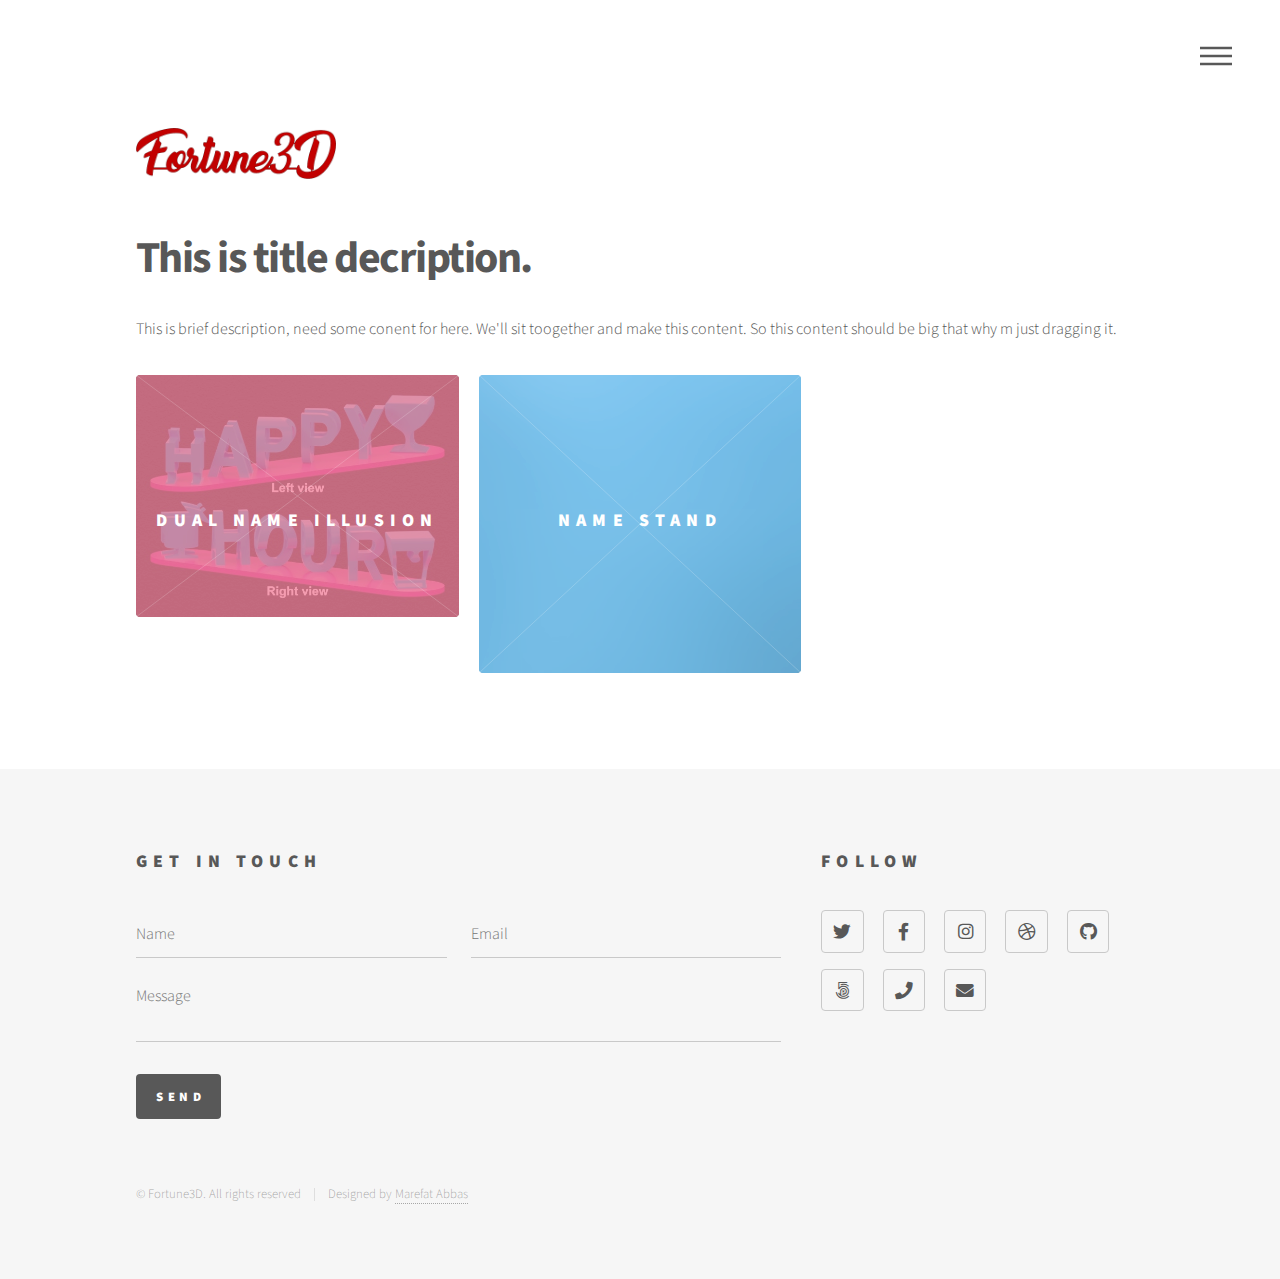
<file: Fortune3D/html5up-phantom/index.html>
<!DOCTYPE HTML>
<!--
	Phantom by HTML5 UP
	html5up.net | @ajlkn
	Free for personal and commercial use under the CCA 3.0 license (html5up.net/license)
-->
<html>
	<head>
		<title>Fortune3D</title>
		<meta charset="utf-8" />
		<meta name="viewport" content="width=device-width, initial-scale=1, user-scalable=no" />
		<link rel="stylesheet" href="assets/css/main.css" />
		<noscript><link rel="stylesheet" href="assets/css/noscript.css" /></noscript>
	</head>
	<body class="is-preload">
		<!-- Wrapper -->
			<div id="wrapper">

				<!-- Header -->
					<header id="header">
						<div class="inner">

							<!-- Logo -->
								<div class="header-logo">
								<a href="index.html" class="logo">
									<span><img src="images/logo.png" alt="Fortune3D" width="200" /></span>
								</a>
								</div>

							<!-- Nav -->
								<nav>
									<ul>
										<li><a href="#menu">Menu</a></li>
									</ul>
								</nav>

						</div>
					</header>

				<!-- Menu -->
					<nav id="menu">
						<h2>Menu</h2>
						<ul>
							<li><a href="index.html">Home</a></li>
							<li><a href="generic.html">Projects</a></li>
							<li><a href="generic.html">Contact US</a></li>
							<li><a href="generic.html">About Us</a></li>
							<li><a href="elements.html">Policies</a></li>
						</ul>
					</nav>

				<!-- Main -->
					<div id="main">
						<div class="inner">
							<header>
								<h1>This is title decription</a>.</h1>
								<p>This is brief description, need some conent for here. We'll sit toogether and make this content. So this content should be big that why m just dragging it.</p>
							</header>
							<section class="tiles">
								<article class="style1">
									<span class="image">
										<img src="images/own01.jpg" alt="" />
									</span>
									<a href="generic.html">
										<h2>Dual Name Illusion</h2>
										<div class="content">
											<p></p>
										</div>
									</a>
								</article>
								<article class="style2">
									<span class="image">
										<img src="images/pic02.jpg" alt="" />
									</span>
									<a href="generic.html">
										<h2>Name Stand</h2>
										<div class="content">
											<p>Professionalize your office table with our own namestand.</p>
										</div>
									</a>
								</article>
								<!--
								<article class="style3">
									<span class="image">
										<img src="images/pic03.jpg" alt="" />
									</span>
									<a href="generic.html">
										<h2>Feugiat</h2>
										<div class="content">
											<p>Sed nisl arcu euismod sit amet nisi lorem etiam dolor veroeros et feugiat.</p>
										</div>
									</a>
								</article>
								<article class="style4">
									<span class="image">
										<img src="images/pic04.jpg" alt="" />
									</span>
									<a href="generic.html">
										<h2>Tempus</h2>
										<div class="content">
											<p>Sed nisl arcu euismod sit amet nisi lorem etiam dolor veroeros et feugiat.</p>
										</div>
									</a>
								</article>
								<article class="style5">
									<span class="image">
										<img src="images/pic05.jpg" alt="" />
									</span>
									<a href="generic.html">
										<h2>Aliquam</h2>
										<div class="content">
											<p>Sed nisl arcu euismod sit amet nisi lorem etiam dolor veroeros et feugiat.</p>
										</div>
									</a>
								</article>
								<article class="style6">
									<span class="image">
										<img src="images/pic06.jpg" alt="" />
									</span>
									<a href="generic.html">
										<h2>Veroeros</h2>
										<div class="content">
											<p>Sed nisl arcu euismod sit amet nisi lorem etiam dolor veroeros et feugiat.</p>
										</div>
									</a>
								</article>
								<article class="style2">
									<span class="image">
										<img src="images/pic07.jpg" alt="" />
									</span>
									<a href="generic.html">
										<h2>Ipsum</h2>
										<div class="content">
											<p>Sed nisl arcu euismod sit amet nisi lorem etiam dolor veroeros et feugiat.</p>
										</div>
									</a>
								</article>
								<article class="style3">
									<span class="image">
										<img src="images/pic08.jpg" alt="" />
									</span>
									<a href="generic.html">
										<h2>Dolor</h2>
										<div class="content">
											<p>Sed nisl arcu euismod sit amet nisi lorem etiam dolor veroeros et feugiat.</p>
										</div>
									</a>
								</article>
								<article class="style1">
									<span class="image">
										<img src="images/pic09.jpg" alt="" />
									</span>
									<a href="generic.html">
										<h2>Nullam</h2>
										<div class="content">
											<p>Sed nisl arcu euismod sit amet nisi lorem etiam dolor veroeros et feugiat.</p>
										</div>
									</a>
								</article>
								<article class="style5">
									<span class="image">
										<img src="images/pic10.jpg" alt="" />
									</span>
									<a href="generic.html">
										<h2>Ultricies</h2>
										<div class="content">
											<p>Sed nisl arcu euismod sit amet nisi lorem etiam dolor veroeros et feugiat.</p>
										</div>
									</a>
								</article>
								<article class="style6">
									<span class="image">
										<img src="images/pic11.jpg" alt="" />
									</span>
									<a href="generic.html">
										<h2>Dictum</h2>
										<div class="content">
											<p>Sed nisl arcu euismod sit amet nisi lorem etiam dolor veroeros et feugiat.</p>
										</div>
									</a>
								</article>
								<article class="style4">
									<span class="image">
										<img src="images/pic12.jpg" alt="" />
									</span>
									<a href="generic.html">
										<h2>Pretium</h2>
										<div class="content">
											<p>Sed nisl arcu euismod sit amet nisi lorem etiam dolor veroeros et feugiat.</p>
										</div>
									</a>
								</article>
							-->
							</section>
						</div>
					</div>

				<!-- Footer -->
					<footer id="footer">
						<div class="inner">
							<section>
								<h2>Get in touch</h2>
								<form method="post" action="#">
									<div class="fields">
										<div class="field half">
											<input type="text" name="name" id="name" placeholder="Name" />
										</div>
										<div class="field half">
											<input type="email" name="email" id="email" placeholder="Email" />
										</div>
										<div class="field">
											<textarea name="message" id="message" placeholder="Message"></textarea>
										</div>
									</div>
									<ul class="actions">
										<li><input type="submit" value="Send" class="primary" /></li>
									</ul>
								</form>
							</section>
							<section>
								<h2>Follow</h2>
								<ul class="icons">
									<li><a href="#" class="icon brands style2 fa-twitter"><span class="label">Twitter</span></a></li>
									<li><a href="#" class="icon brands style2 fa-facebook-f"><span class="label">Facebook</span></a></li>
									<li><a href="#" class="icon brands style2 fa-instagram"><span class="label">Instagram</span></a></li>
									<li><a href="#" class="icon brands style2 fa-dribbble"><span class="label">Dribbble</span></a></li>
									<li><a href="#" class="icon brands style2 fa-github"><span class="label">GitHub</span></a></li>
									<li><a href="#" class="icon brands style2 fa-500px"><span class="label">500px</span></a></li>
									<li><a href="#" class="icon solid style2 fa-phone"><span class="label">Phone</span></a></li>
									<li><a href="#" class="icon solid style2 fa-envelope"><span class="label">Email</span></a></li>
								</ul>
							</section>
							<ul class="copyright">
								<li>&copy; Fortune3D. All rights reserved</li><li>Designed by <a href="https://linktr.ee/mhsily">Marefat Abbas</a></li>
							</ul>
						</div>
					</footer>

			</div>

		<!-- Scripts -->
			<script src="assets/js/jquery.min.js"></script>
			<script src="assets/js/browser.min.js"></script>
			<script src="assets/js/breakpoints.min.js"></script>
			<script src="assets/js/util.js"></script>
			<script src="assets/js/main.js"></script>

	</body>
</html>
</file>
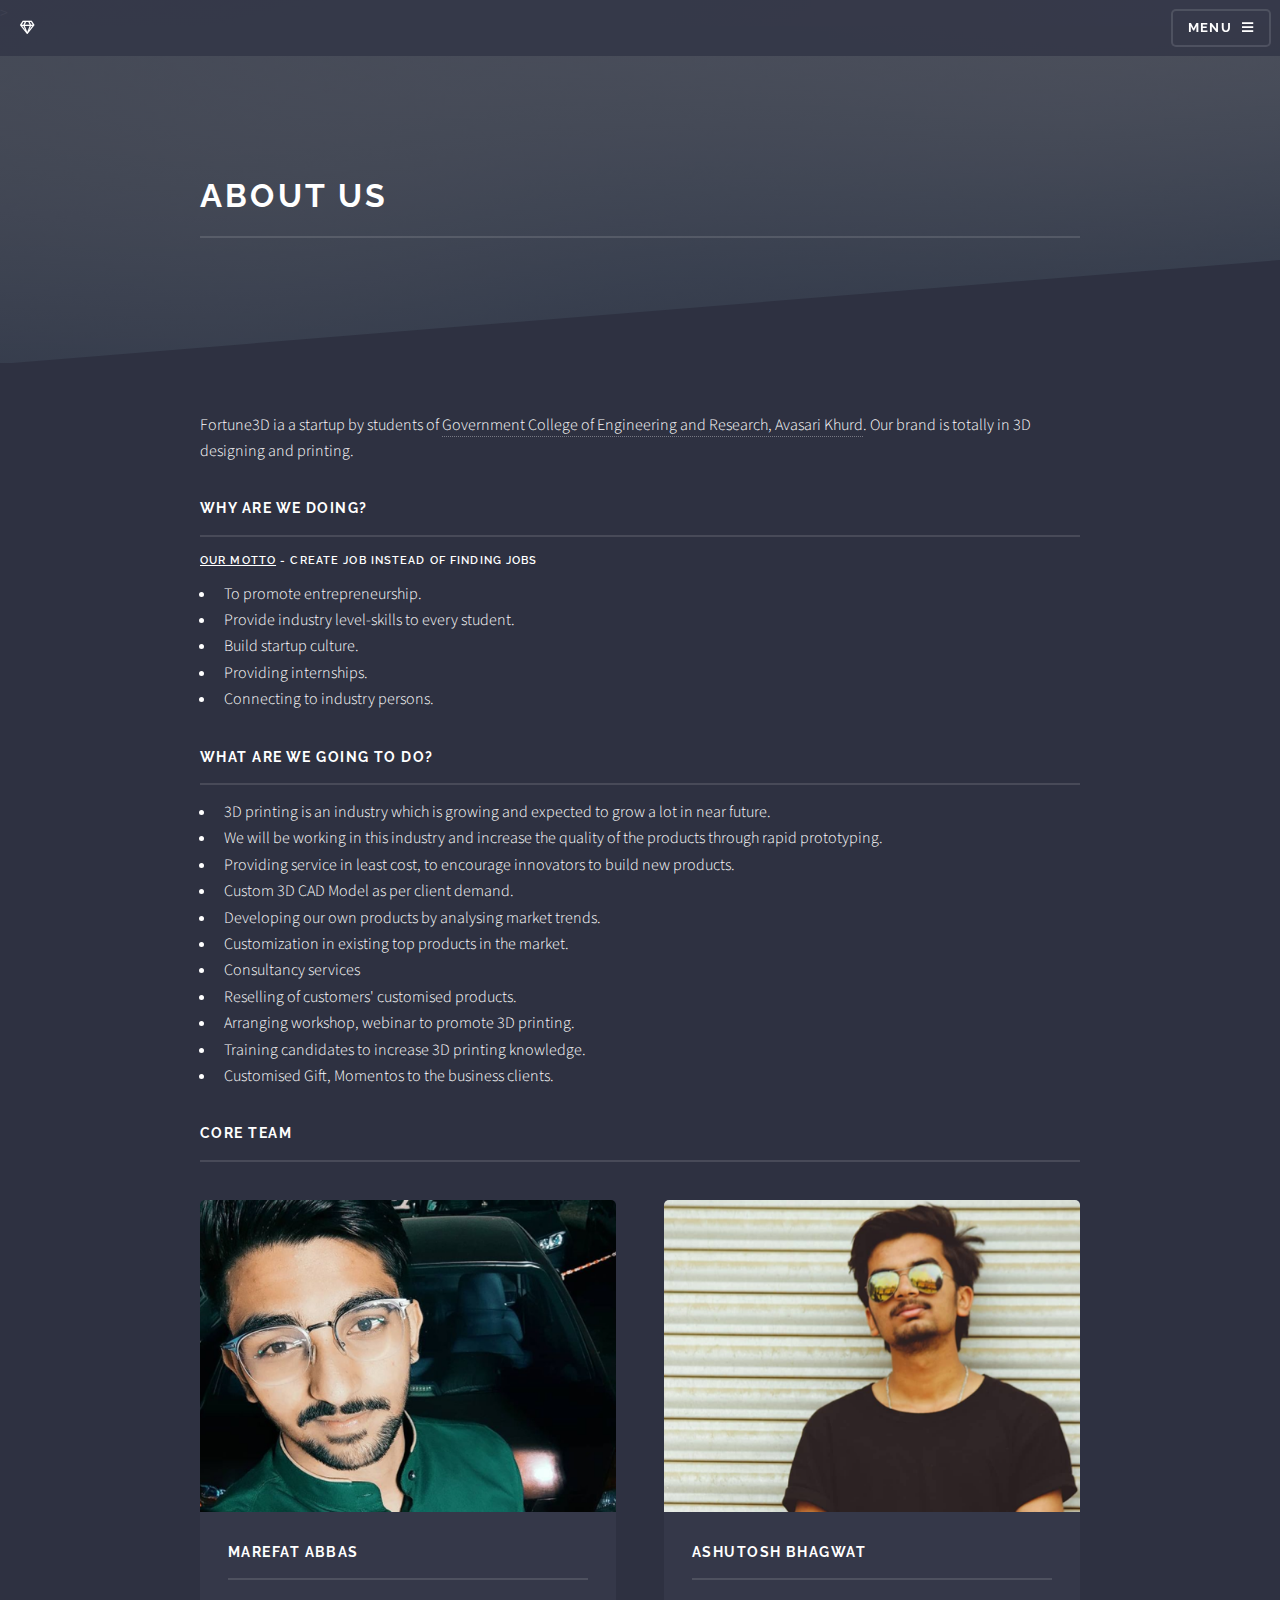
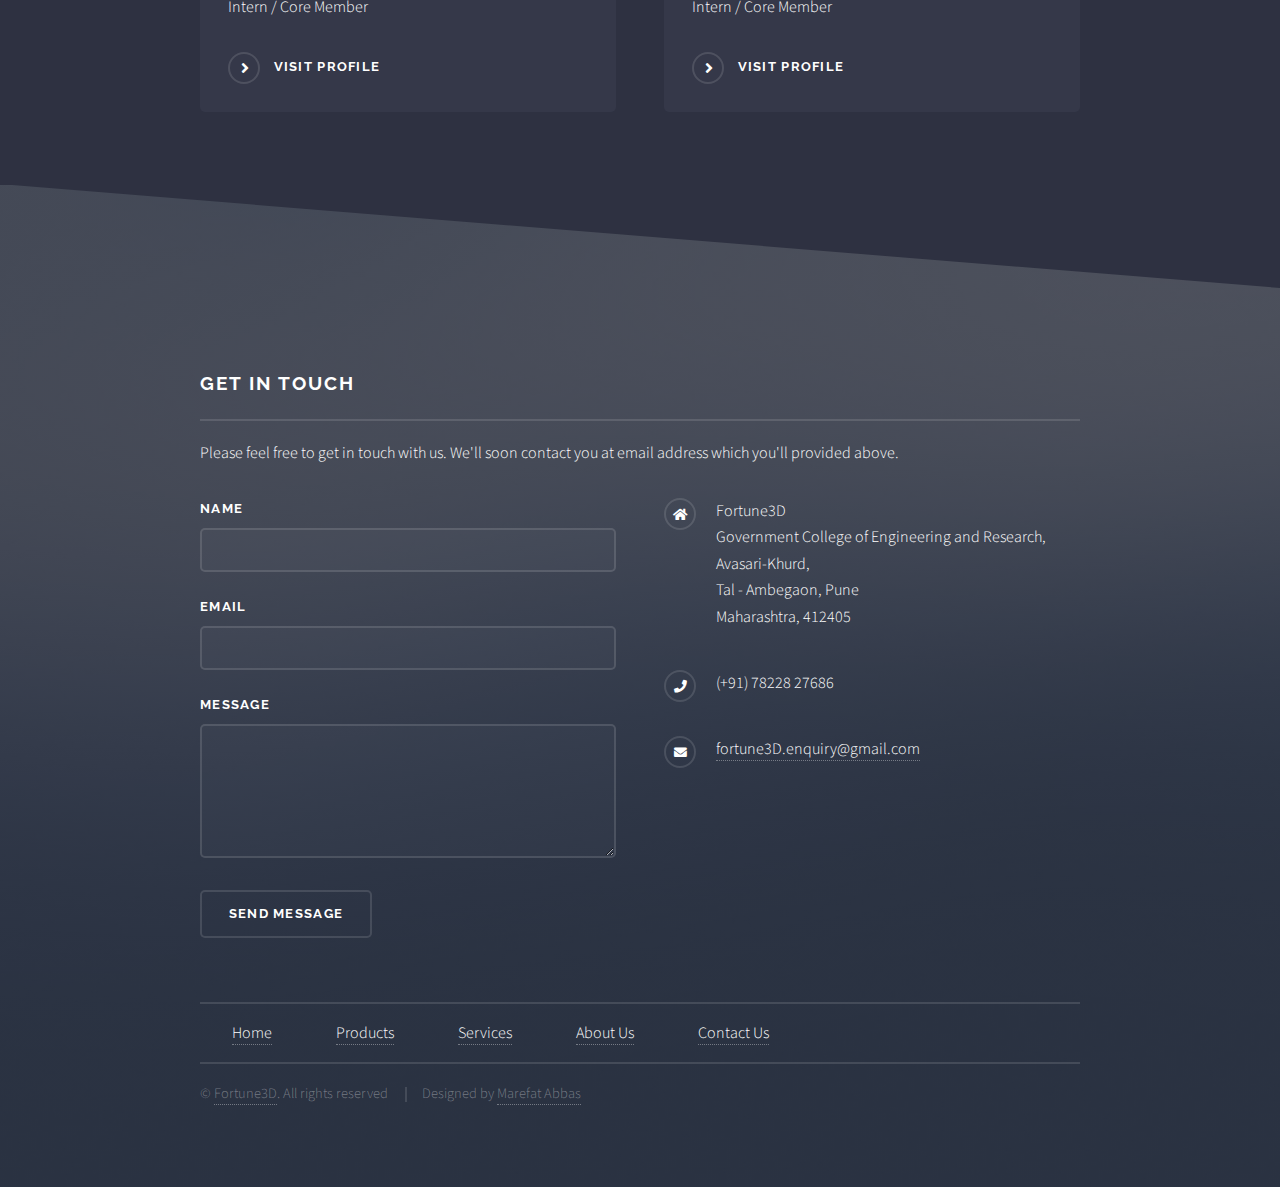
<file: aboutus.html>
<!DOCTYPE HTML>
<html>
   <head>
      <title>Fortune3D</title>
      <meta charset="utf-8" />
      <meta name="viewport" content="width=device-width, initial-scale=1, user-scalable=no" />
      <link rel="stylesheet" href="assets/css/main.css" />
      <noscript>
         <link rel="stylesheet" href="assets/css/noscript.css" />
      </noscript>
      <style>
         .responsive {
         width: 49%;
         max-width: 400px;
         height: auto;
         }
         .profiles {
         width: 40%;
         max-width: 400px;
         height: auto;
         }
      </style>
      >
   </head>
   <body class="is-preload">
      <!-- Page Wrapper -->
      <div id="page-wrapper">
         <!-- Header -->
         <header id="header">
            <h1><a href="index.html"><span class="icon fa-gem"></span></a></h1>
            <nav>
               <a href="#menu">Menu</a>
            </nav>
         </header>
         <!-- Menu -->
         <nav id="menu">
            <div class="inner">
               <h2>Menu</h2>
               <ul class="links">
                  <li><a href="index.html">Home</a></li>
                  <li><a href="products.html">Products</a></li>
                  <li><a href="services.html">Services</a></li>
                  <li><a href="aboutus.html">About Us</a></li>
                  <li><a href="contactus.html">Contact Us</a></li>
               </ul>
               <a href="#" class="close">Close</a>
            </div>
         </nav>
         <!-- Wrapper -->
         <section id="wrapper">
            <header>
               <div class="inner">
                  <h2>About Us</h2>
               </div>
            </header>
            <!-- Content -->
            <div class="wrapper">
               <div class="inner">
                  <p>Fortune3D ia a startup by students of <a href="https://www.gcoeara.ac.in/">Government College of Engineering and Research, Avasari Khurd</a>. Our brand is totally in 3D designing and printing.</p>
                  <h3 class="major">Why are we doing?</h3>
                  <h4><b><u>Our Motto</u> - Create Job instead of finding Jobs</b></h4>
                  <ul>
                     <li>To promote entrepreneurship.</li>
                     <li>Provide industry level-skills to every student.</li>
                     <li>Build startup culture.</li>
                     <li>Providing internships.</li>
                     <li>Connecting to industry persons.</li>
                  </ul>
                  <h3 class="major">What are we going to do?</h3>
                  <ul>
                     <li>3D printing is an industry which is growing and expected to grow a lot in near future.</li>
                     <li>We will be working in this industry and increase the quality of the products through rapid
                        prototyping.
                     </li>
                     <li>Providing service in least cost, to encourage innovators to build new products.</li>
                     <li>Custom 3D CAD Model as per client demand.</li>
                     <li>Developing our own products by analysing market trends.</li>
                     <li>Customization in existing top products in the market.</li>
                     <li>Consultancy services</li>
                     <li>Reselling of customers' customised products.</li>
                     <li>Arranging workshop, webinar to promote 3D printing.</li>
                     <li>Training candidates to increase 3D printing knowledge.</li>
                     <li>Customised Gift, Momentos to the business clients.</li>
                  </ul>
                  <h3 class="major">Core Team</h3>
                  <section class="features">
                     <article>
                        <a href="https://linktr.ee/mhsily" class="image"><img src="images/Profiles/Marefat-Abbas.png" width="50" /></a>
                        <h3 class="major">Marefat Abbas</h3>
                        <p>Intern / Core Member</p>
                        <a href="https://linktr.ee/mhsily" class="special">Visit Profile</a>
                     </article>
                     <article>
                        <a href="https://linktr.ee/Mr.Ashuu" class="image"><img src="images/Profiles/Ashutosh-Bhagwat.png" width="50"  /></a>
                        <h3 class="major">Ashutosh Bhagwat</h3>
                        <p>Intern / Core Member</p>
                        <a href="https://linktr.ee/Mr.Ashuu" class="special">Visit Profile</a>
                     </article>
                  </section>
               </div>
            </div>
         </section>
         <!-- Footer -->
         <section id="footer">
            <div class="inner">
               <h2 class="major">Get in touch</h2>
               <p>Please feel free to get in touch with us. We'll soon contact you at email address which you'll provided above.</p>
               <form method="post" action="https://getform.io/f/8cacada8-44cc-43dc-9b28-d4418651e664">
                  <div class="fields">
                     <div class="field">
                        <label for="name">Name</label>
                        <input type="text" name="name" id="name" />
                     </div>
                     <div class="field">
                        <label for="email">Email</label>
                        <input type="email" name="email" id="email" />
                     </div>
                     <div class="field">
                        <label for="message">Message</label>
                        <textarea name="message" id="message" rows="4"></textarea>
                     </div>
                  </div>
                  <ul class="actions">
                     <li><input type="submit" value="Send Message" /></li>
                  </ul>
               </form>
               <ul class="contact">
                  <li class="icon solid fa-home">
                     Fortune3D<br/>
                     Government College of Engineering and Research,<br />
                     Avasari-Khurd,<br />
                     Tal - Ambegaon, Pune<br />
                     Maharashtra, 412405
                  </li>
                  <li class="icon solid fa-phone">(+91) 78228 27686</li>
                  <li class="icon solid fa-envelope"><a href="#">fortune3D.enquiry@gmail.com</a></li>
               </ul>
               <div class="footermenu">
                  <ul>
                  <li><a href="index.html">Home</a></li>
                  <li><a href="products.html">Products</a></li>
                  <li><a href="services.html">Services</a></li>
                  <li><a href="aboutus.html">About Us</a></li>
                  <li><a href="contactus.html">Contact Us</a></li>
                  </ul>
               </div>
               <!--
                  This site is customized by Marefat Abbas
                  For more information, please contact @mhsily on Social media handles or email me at mhsily@gmail.com -->
               <ul class="copyright">
                  <li>&copy; <a href="https://fortune3d.github.io/">Fortune3D</a>. All rights reserved</li>
                  <li>Designed by <a href="https://linktr.ee/mhsily">Marefat Abbas</a></li>
               </ul>
            </div>
         </section>
      </div>
      <!-- Scripts -->
      <script src="assets/js/jquery.min.js"></script>
      <script src="assets/js/jquery.scrollex.min.js"></script>
      <script src="assets/js/browser.min.js"></script>
      <script src="assets/js/breakpoints.min.js"></script>
      <script src="assets/js/util.js"></script>
      <script src="assets/js/main.js"></script>
   </body>
</html>
</file>
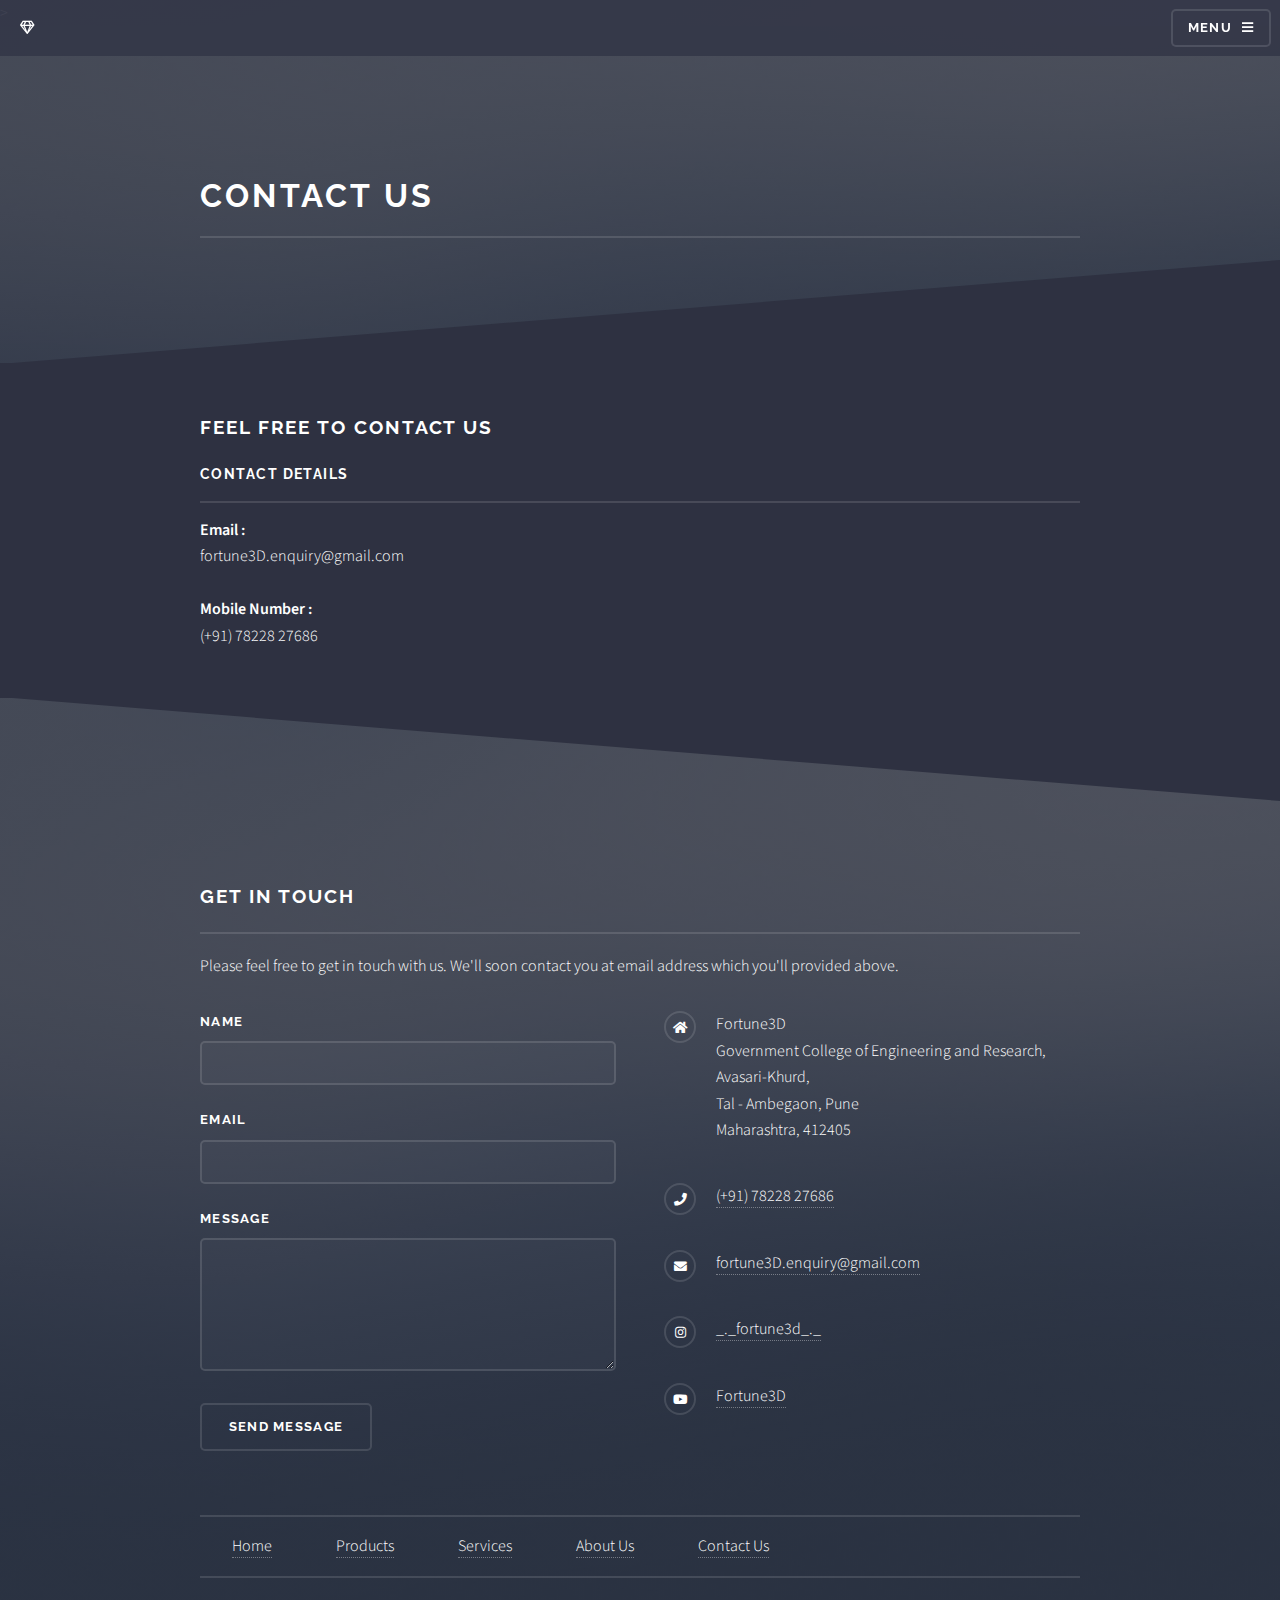
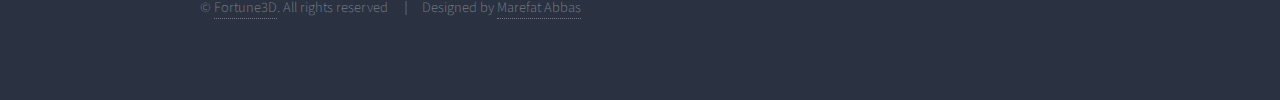
<file: contactus.html>
<!DOCTYPE HTML>
<html>
   <head>
      <title>Fortune3D</title>
      <meta charset="utf-8" />
      <meta name="viewport" content="width=device-width, initial-scale=1, user-scalable=no" />
      <link rel="stylesheet" href="assets/css/main.css" />
      <noscript>
         <link rel="stylesheet" href="assets/css/noscript.css" />
      </noscript>
      <style>
         .responsive {
         width: 49%;
         max-width: 400px;
         height: auto;
         }
      </style>
      >
   </head>
   <body class="is-preload">
      <!-- Page Wrapper -->
      <div id="page-wrapper">
         <!-- Header -->
         <header id="header">
            <h1><a href="index.html"><span class="icon fa-gem"></span></a></h1>
            <nav>
               <a href="#menu">Menu</a>
            </nav>
         </header>
         <!-- Menu -->
         <nav id="menu">
            <div class="inner">
               <h2>Menu</h2>
               <ul class="links">
                  <li><a href="index.html">Home</a></li>
                  <li><a href="products.html">Products</a></li>
                  <li><a href="services.html">Services</a></li>
                  <li><a href="aboutus.html">About Us</a></li>
                  <li><a href="contactus.html">Contact Us</a></li>
               </ul>
               <a href="#" class="close">Close</a>
            </div>
         </nav>
         <!-- Wrapper -->
         <section id="wrapper">
            <header>
               <div class="inner">
                  <h2>Contact Us</h2>
               </div>
            </header>
            <!-- Content -->
            <div class="wrapper">
               <div class="inner">
                  <h2>Feel Free to Contact Us</h2>
                  <h3 class="major">Contact Details</h3>
                  <p>
                     <b>Email :</b><br />
                     fortune3D.enquiry@gmail.com<br /><br />
                     <b>Mobile Number :</b><br />
                     (+91) 78228 27686
                  </p>
               </div>
            </div>
         </section>
         <!-- Footer -->
         <section id="footer">
            <div class="inner">
               <h2 class="major">Get in touch</h2>
               <p>Please feel free to get in touch with us. We'll soon contact you at email address which you'll provided above.</p>
               <form method="post" action="https://getform.io/f/8cacada8-44cc-43dc-9b28-d4418651e664">
                  <div class="fields">
                     <div class="field">
                        <label for="name">Name</label>
                        <input type="text" name="name" id="name" />
                     </div>
                     <div class="field">
                        <label for="email">Email</label>
                        <input type="email" name="email" id="email" />
                     </div>
                     <div class="field">
                        <label for="message">Message</label>
                        <textarea name="message" id="message" rows="4"></textarea>
                     </div>
                  </div>
                  <ul class="actions">
                     <li><input type="submit" value="Send Message" /></li>
                  </ul>
               </form>
               <ul class="contact">
                  <li class="icon solid fa-home">
                     Fortune3D<br/>
                     Government College of Engineering and Research,<br />
                     Avasari-Khurd,<br />
                     Tal - Ambegaon, Pune<br />
                     Maharashtra, 412405
                  </li>
                  <li class="icon solid fa-phone"><a href="tel:+917822827686">(+91) 78228 27686</a></li>
                  <li class="icon solid fa-envelope"><a href="mailto:fortune3D.enquiry@gmail.com">fortune3D.enquiry@gmail.com</a></li>
                  <li class="icon brands fa-instagram"><a href="https://www.instagram.com/_._fortune3d_._/">_._fortune3d_._</a></li>
                  <li class="icon brands fa-youtube"><a href="https://www.youtube.com/channel/UCN24Hl0VNoVyB_m78rfCstw">Fortune3D</a></li>
               </ul>
               <div class="footermenu">
                  <ul>
                  <li><a href="index.html">Home</a></li>
                  <li><a href="products.html">Products</a></li>
                  <li><a href="services.html">Services</a></li>
                  <li><a href="aboutus.html">About Us</a></li>
                  <li><a href="contactus.html">Contact Us</a></li>
                  </ul>
               </div>
               <!--
                  This site is customized by Marefat Abbas
                  For more information, please contact @mhsily on Social media handles or email me at mhsily@gmail.com -->
               <ul class="copyright">
                  <li>&copy; <a href="https://fortune3d.github.io/">Fortune3D</a>. All rights reserved</li>
                  <li>Designed by <a href="https://linktr.ee/mhsily">Marefat Abbas</a></li>
               </ul>
            </div>
         </section>
      </div>
      <!-- Scripts -->
      <script src="assets/js/jquery.min.js"></script>
      <script src="assets/js/jquery.scrollex.min.js"></script>
      <script src="assets/js/browser.min.js"></script>
      <script src="assets/js/breakpoints.min.js"></script>
      <script src="assets/js/util.js"></script>
      <script src="assets/js/main.js"></script>
   </body>
</html>
</file>
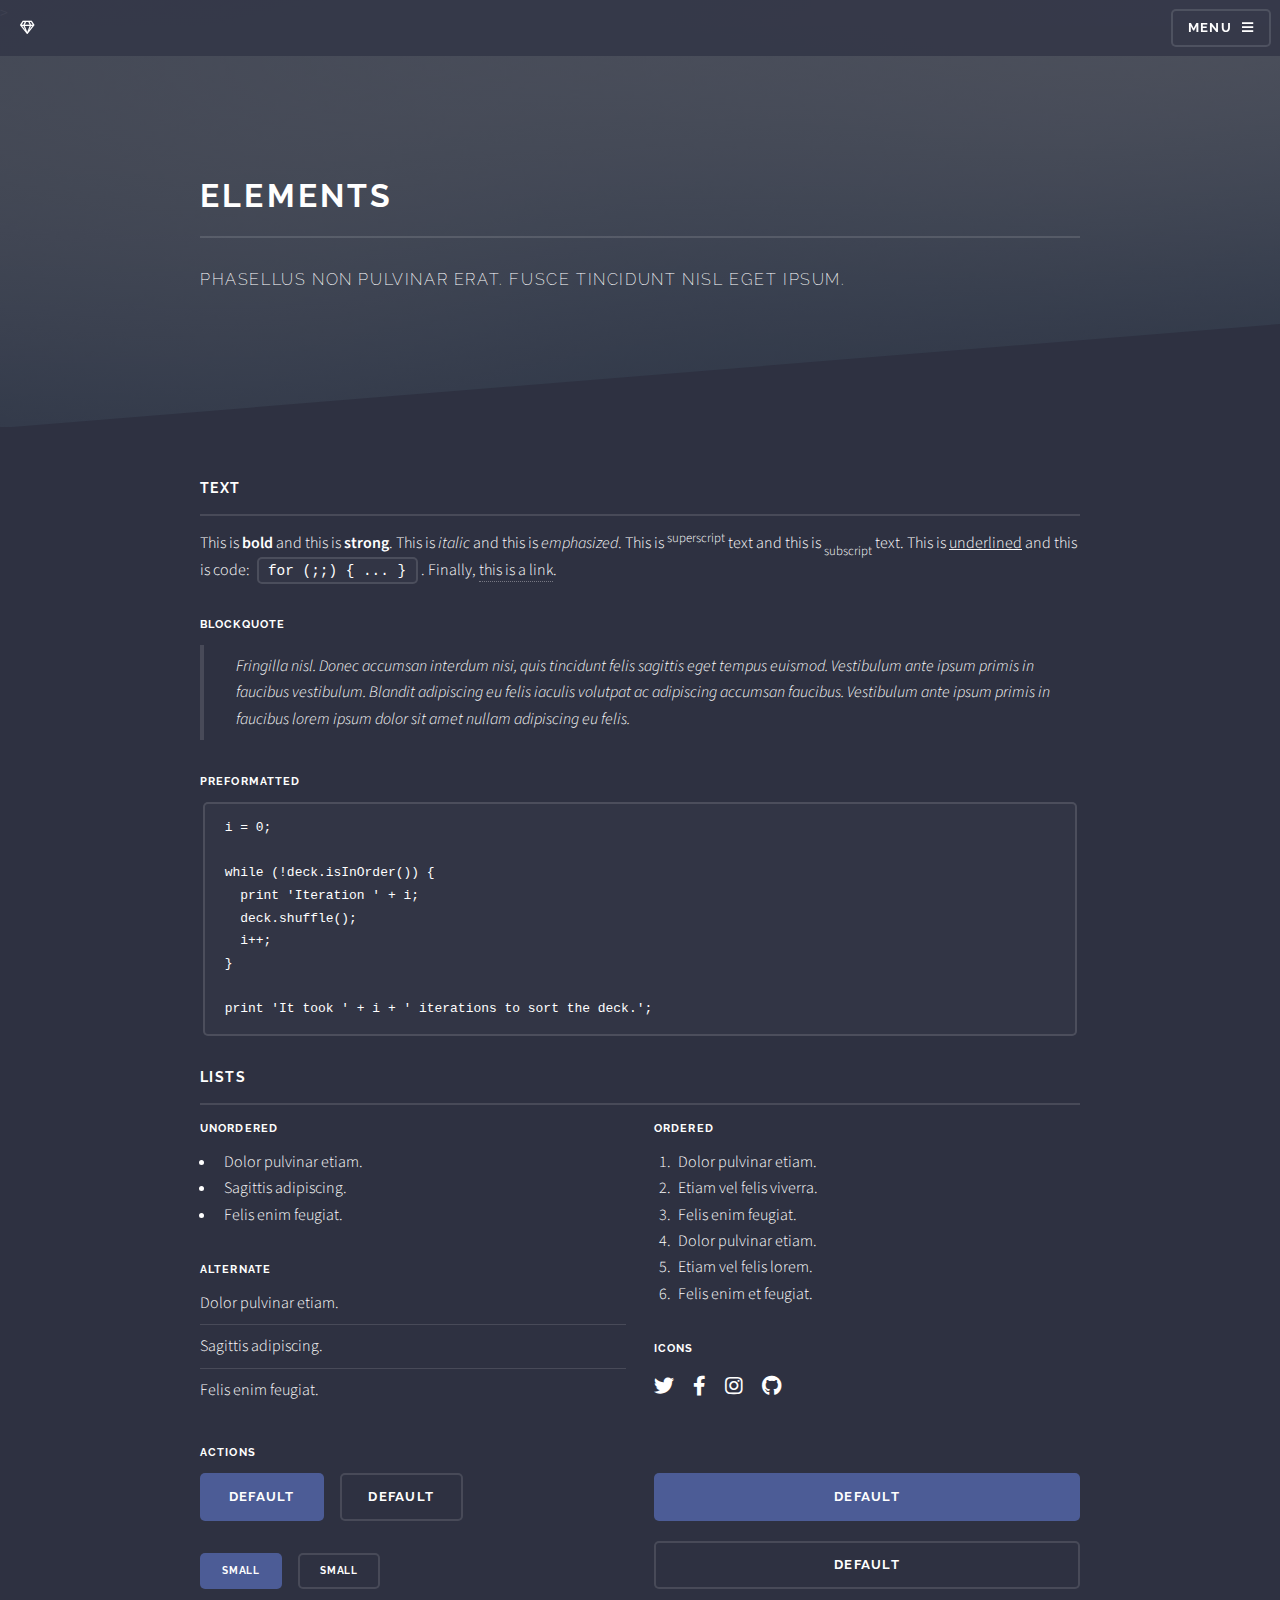
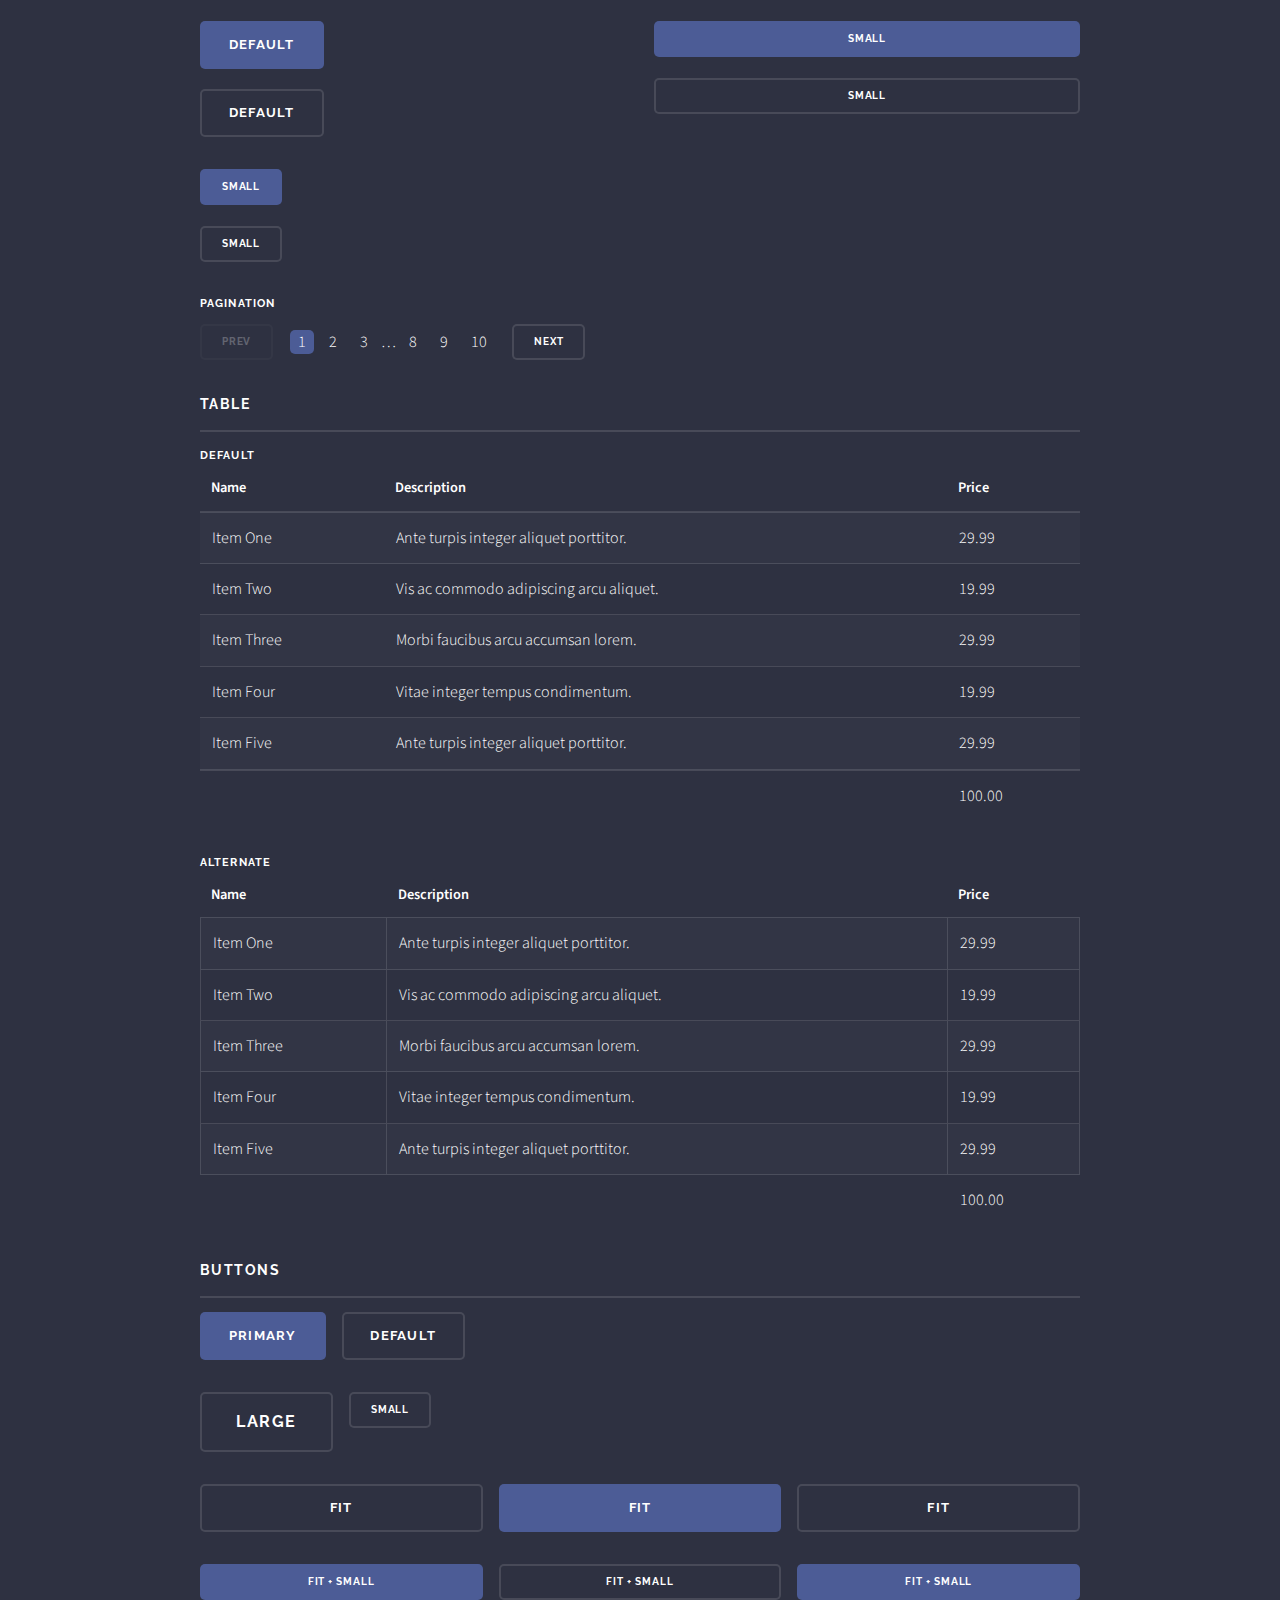
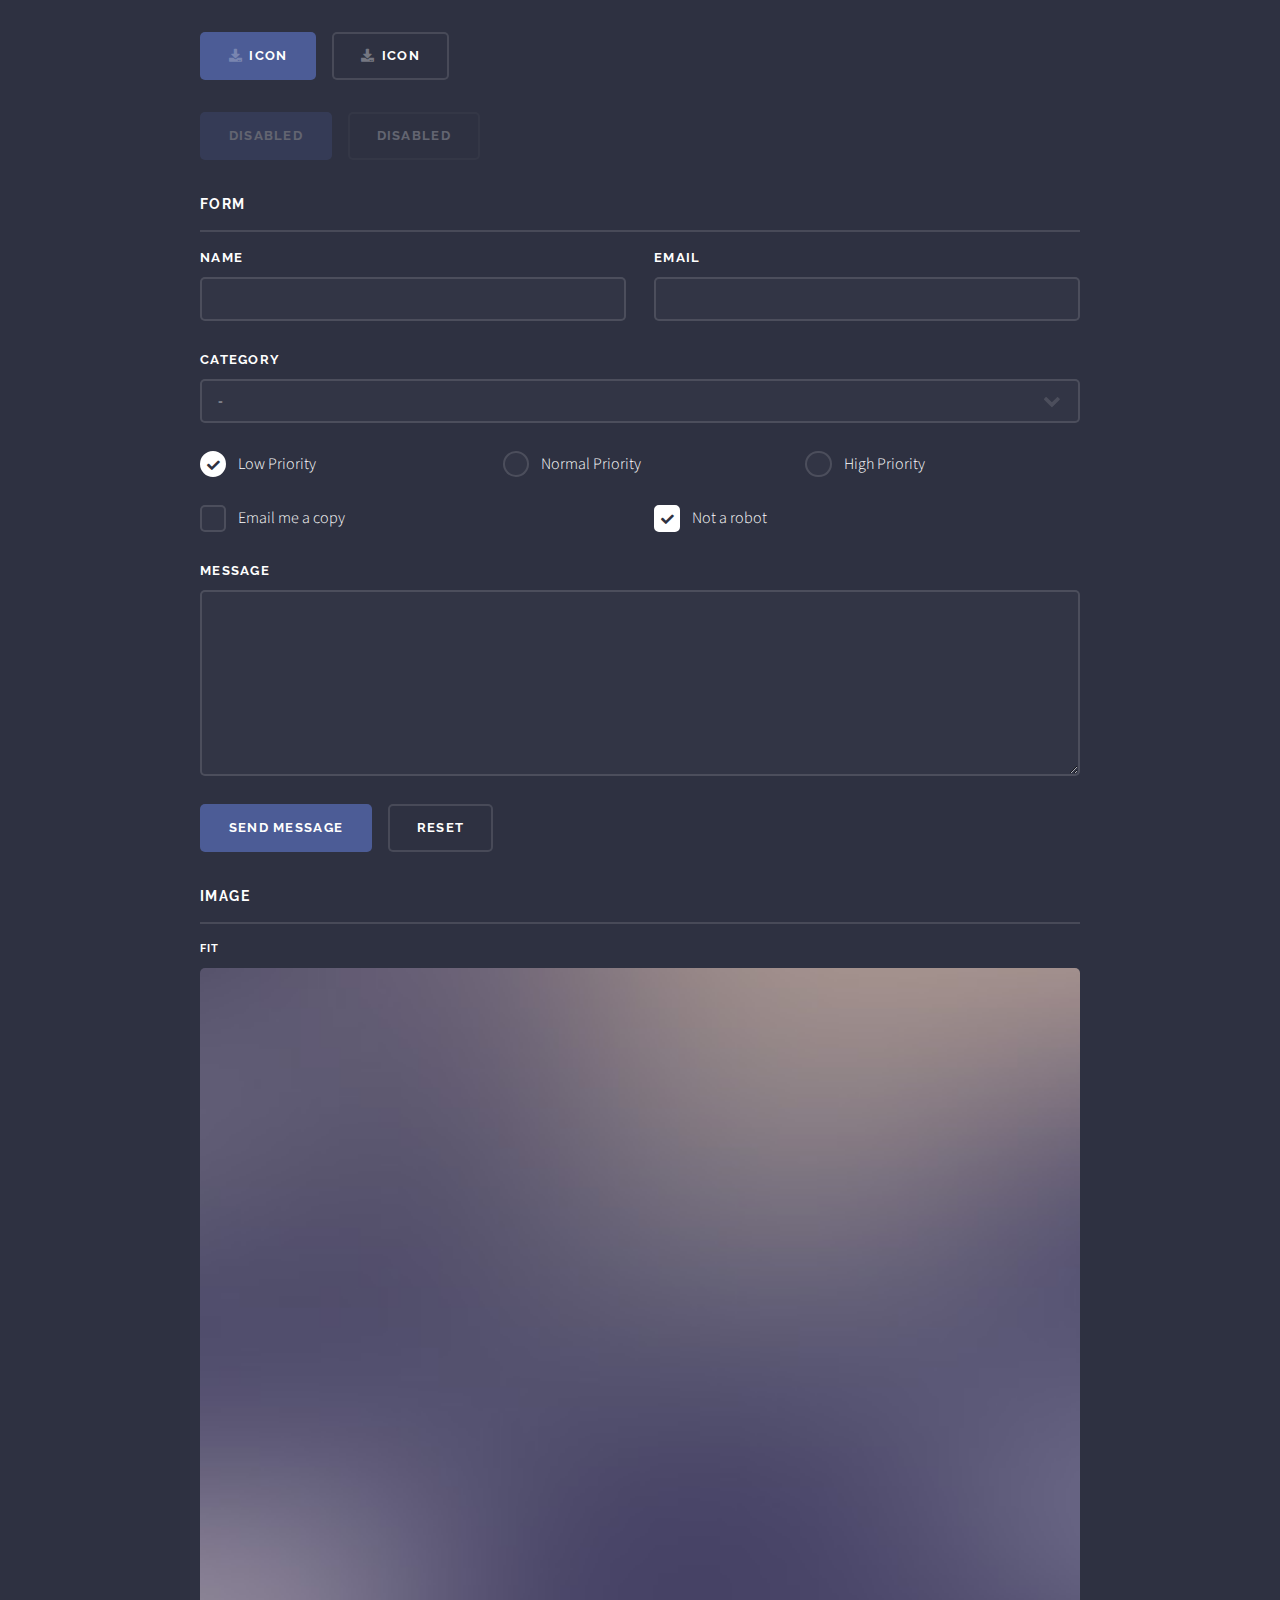
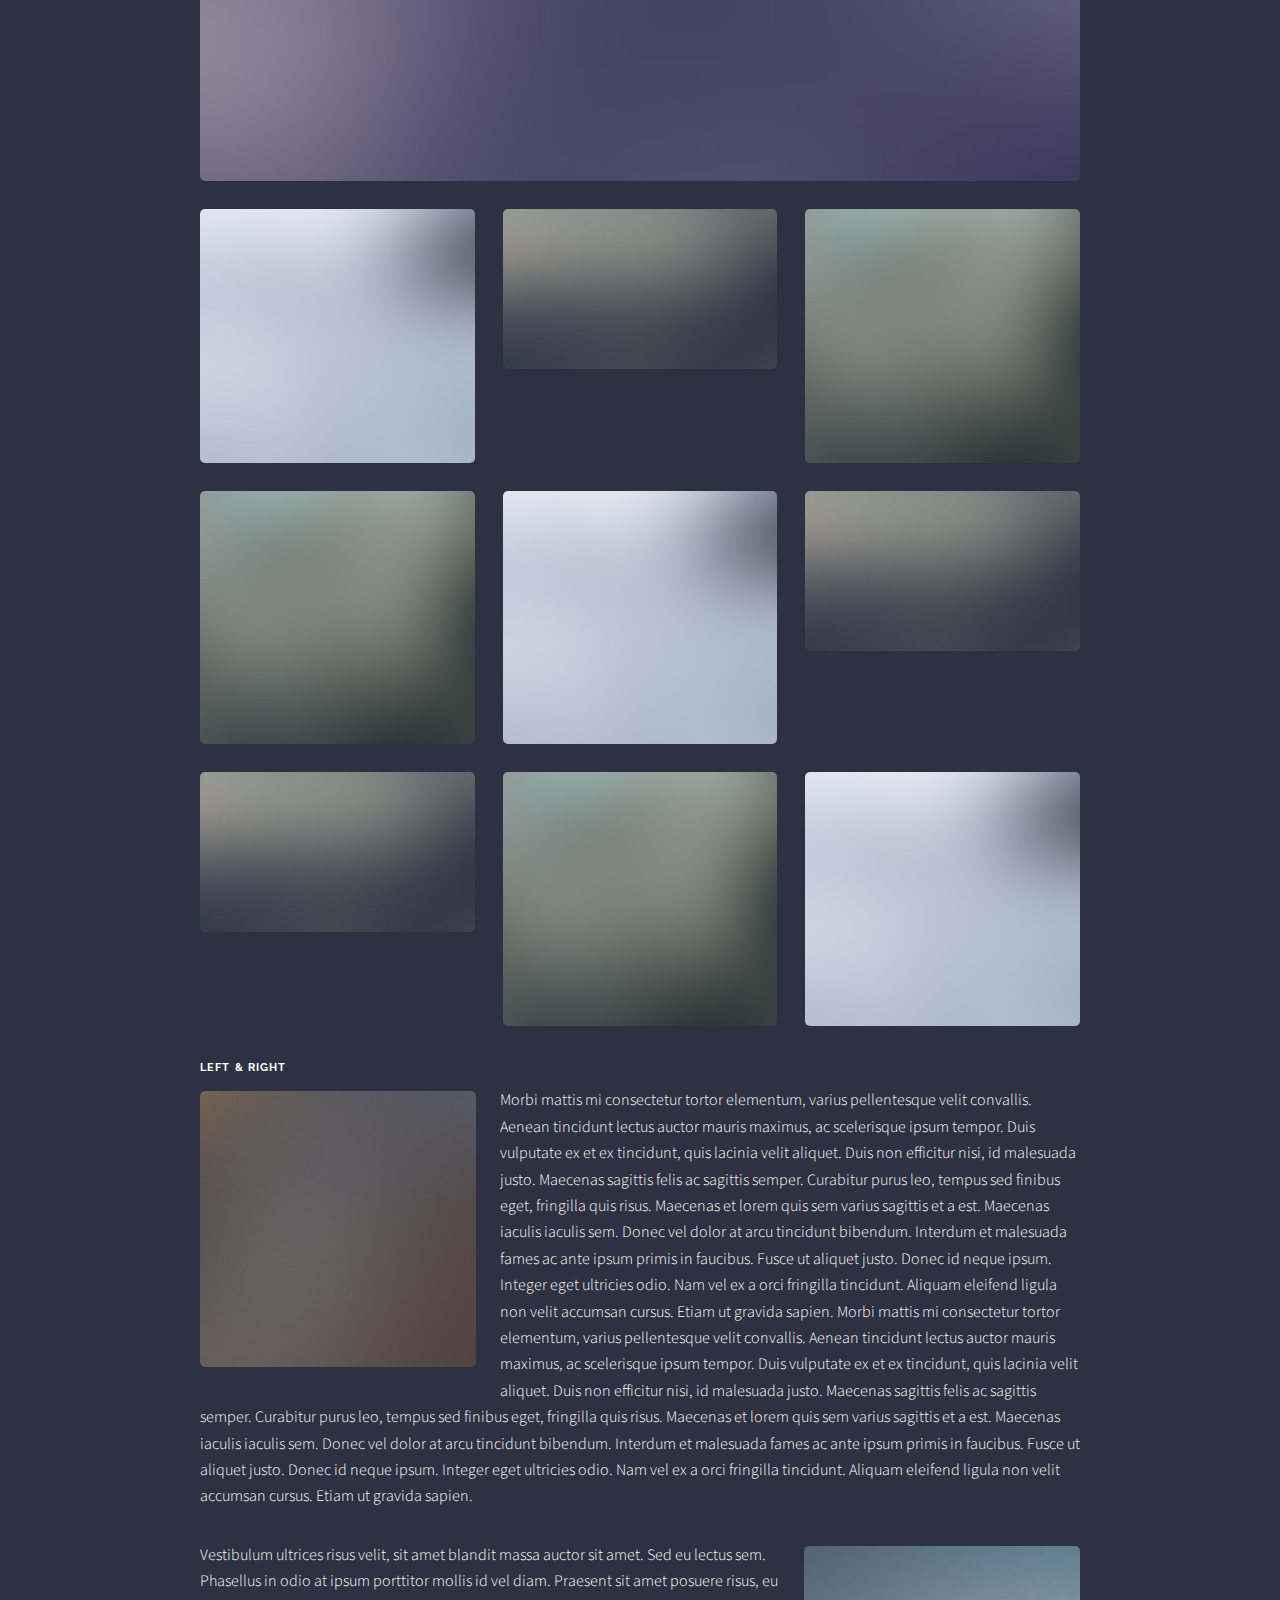
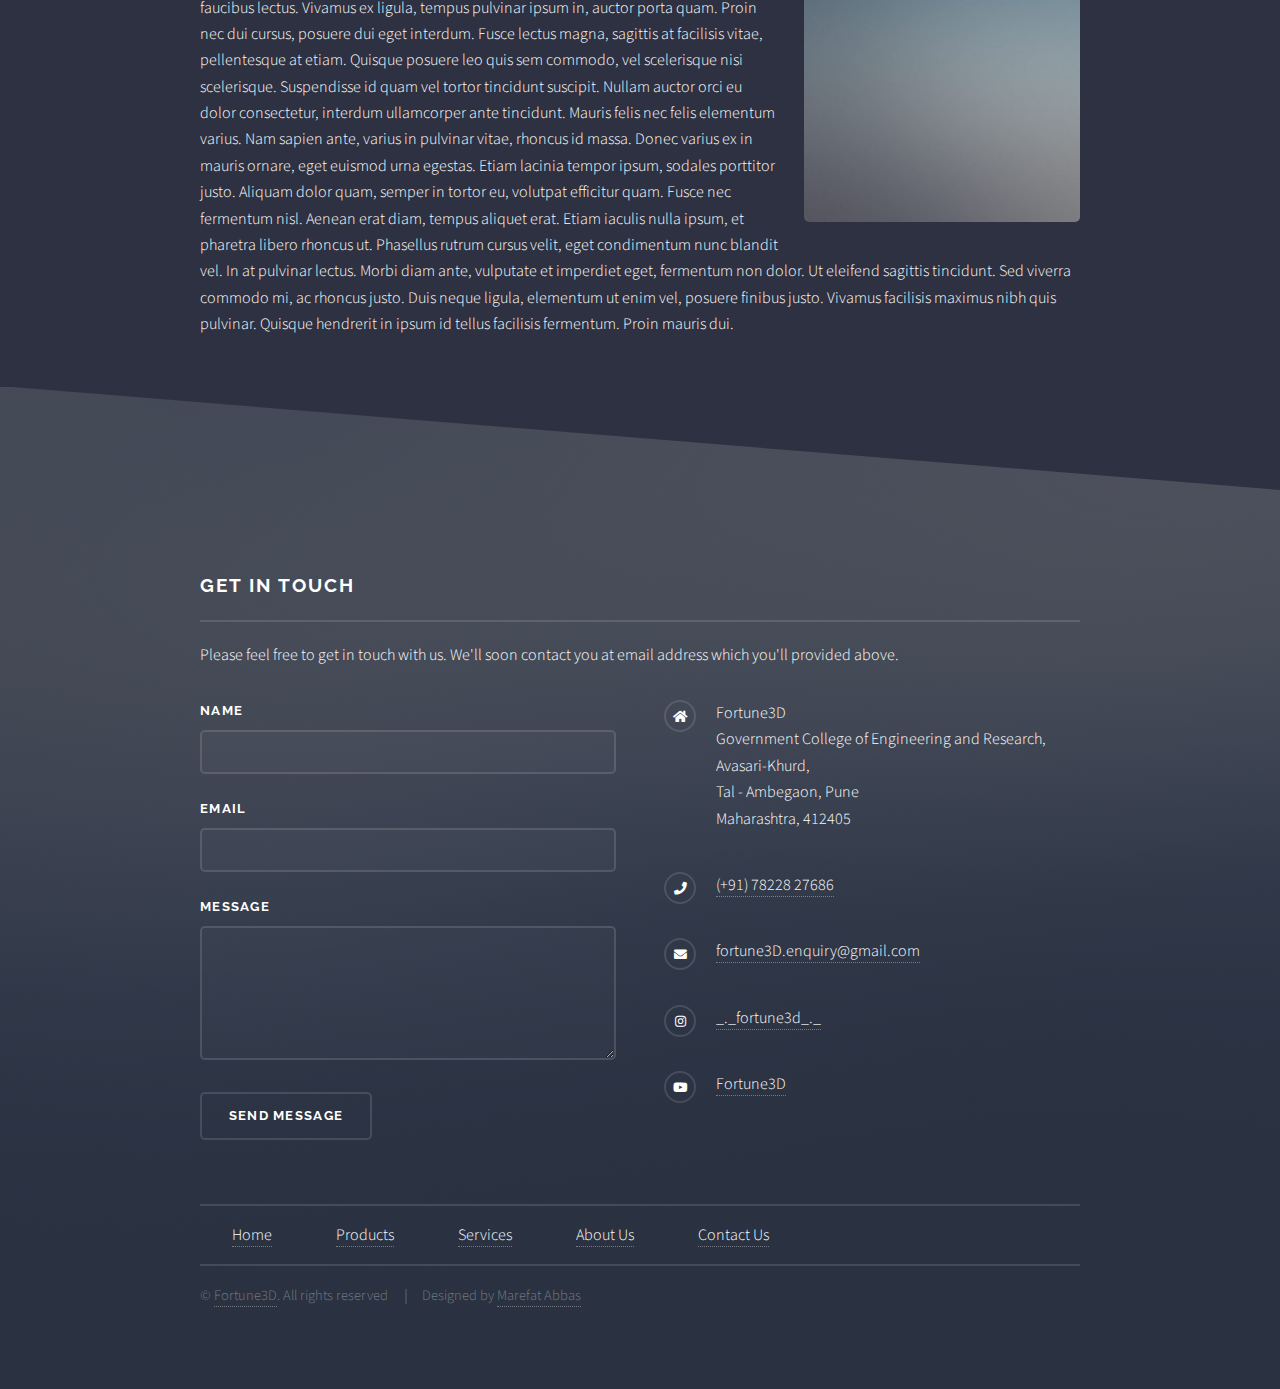
<file: elements.html>
<!DOCTYPE HTML>
<html>
   <head>
      <title>Fortune3D</title>
      <meta charset="utf-8" />
      <meta name="viewport" content="width=device-width, initial-scale=1, user-scalable=no" />
      <link rel="stylesheet" href="assets/css/main.css" />
      <noscript>
         <link rel="stylesheet" href="assets/css/noscript.css" />
      </noscript>
      <style>
         .responsive {
         width: 49%;
         max-width: 400px;
         height: auto;
         }
      </style>
      >
   </head>
   <body class="is-preload">
      <!-- Page Wrapper -->
      <div id="page-wrapper">
         <!-- Header -->
         <header id="header">
            <h1><a href="index.html"><span class="icon fa-gem"></span></a></h1>
            <nav>
               <a href="#menu">Menu</a>
            </nav>
         </header>
         <!-- Menu -->
         <nav id="menu">
            <div class="inner">
               <h2>Menu</h2>
               <ul class="links">
                  <li><a href="index.html">Home</a></li>
                  <li><a href="products.html">Products</a></li>
                  <li><a href="services.html">Services</a></li>
                  <li><a href="aboutus.html">About Us</a></li>
                  <li><a href="contactus.html">Contact Us</a></li>
               </ul>
               <a href="#" class="close">Close</a>
            </div>
         </nav>
         <!-- Wrapper -->
         <section id="wrapper">
            <header>
               <div class="inner">
                  <h2>Elements</h2>
                  <p>Phasellus non pulvinar erat. Fusce tincidunt nisl eget ipsum.</p>
               </div>
            </header>
            <!-- Content -->
            <div class="wrapper">
               <div class="inner">
                  <section>
                     <h3 class="major">Text</h3>
                     <p>This is <b>bold</b> and this is <strong>strong</strong>. This is <i>italic</i> and this is <em>emphasized</em>.
                        This is <sup>superscript</sup> text and this is <sub>subscript</sub> text.
                        This is <u>underlined</u> and this is code: <code>for (;;) { ... }</code>. Finally, <a href="#">this is a link</a>.
                     </p>
                     <h4>Blockquote</h4>
                     <blockquote>Fringilla nisl. Donec accumsan interdum nisi, quis tincidunt felis sagittis eget tempus euismod. Vestibulum ante ipsum primis in faucibus vestibulum. Blandit adipiscing eu felis iaculis volutpat ac adipiscing accumsan faucibus. Vestibulum ante ipsum primis in faucibus lorem ipsum dolor sit amet nullam adipiscing eu felis.</blockquote>
                     <h4>Preformatted</h4>
                     <pre><code>i = 0;

while (!deck.isInOrder()) {
  print 'Iteration ' + i;
  deck.shuffle();
  i++;
}

print 'It took ' + i + ' iterations to sort the deck.';</code></pre>
                  </section>
                  <section>
                     <h3 class="major">Lists</h3>
                     <div class="row">
                        <div class="col-6 col-12-medium">
                           <h4>Unordered</h4>
                           <ul>
                              <li>Dolor pulvinar etiam.</li>
                              <li>Sagittis adipiscing.</li>
                              <li>Felis enim feugiat.</li>
                           </ul>
                           <h4>Alternate</h4>
                           <ul class="alt">
                              <li>Dolor pulvinar etiam.</li>
                              <li>Sagittis adipiscing.</li>
                              <li>Felis enim feugiat.</li>
                           </ul>
                        </div>
                        <div class="col-6 col-12-medium">
                           <h4>Ordered</h4>
                           <ol>
                              <li>Dolor pulvinar etiam.</li>
                              <li>Etiam vel felis viverra.</li>
                              <li>Felis enim feugiat.</li>
                              <li>Dolor pulvinar etiam.</li>
                              <li>Etiam vel felis lorem.</li>
                              <li>Felis enim et feugiat.</li>
                           </ol>
                           <h4>Icons</h4>
                           <ul class="icons">
                              <li><a href="#" class="icon brands fa-twitter"><span class="label">Twitter</span></a></li>
                              <li><a href="#" class="icon brands fa-facebook-f"><span class="label">Facebook</span></a></li>
                              <li><a href="#" class="icon brands fa-instagram"><span class="label">Instagram</span></a></li>
                              <li><a href="#" class="icon brands fa-github"><span class="label">Github</span></a></li>
                           </ul>
                        </div>
                     </div>
                     <h4>Actions</h4>
                     <div class="row">
                        <div class="col-6 col-12-medium">
                           <ul class="actions">
                              <li><a href="#" class="button primary">Default</a></li>
                              <li><a href="#" class="button">Default</a></li>
                           </ul>
                           <ul class="actions small">
                              <li><a href="#" class="button primary small">Small</a></li>
                              <li><a href="#" class="button small">Small</a></li>
                           </ul>
                           <ul class="actions stacked">
                              <li><a href="#" class="button primary">Default</a></li>
                              <li><a href="#" class="button">Default</a></li>
                           </ul>
                           <ul class="actions stacked small">
                              <li><a href="#" class="button primary small">Small</a></li>
                              <li><a href="#" class="button small">Small</a></li>
                           </ul>
                        </div>
                        <div class="col-6 col-12-medium">
                           <ul class="actions stacked">
                              <li><a href="#" class="button primary fit">Default</a></li>
                              <li><a href="#" class="button fit">Default</a></li>
                           </ul>
                           <ul class="actions stacked small">
                              <li><a href="#" class="button primary small fit">Small</a></li>
                              <li><a href="#" class="button small fit">Small</a></li>
                           </ul>
                        </div>
                     </div>
                     <h4>Pagination</h4>
                     <ul class="pagination">
                        <li><span class="button small disabled">Prev</span></li>
                        <li><a href="#" class="page active">1</a></li>
                        <li><a href="#" class="page">2</a></li>
                        <li><a href="#" class="page">3</a></li>
                        <li><span>&hellip;</span></li>
                        <li><a href="#" class="page">8</a></li>
                        <li><a href="#" class="page">9</a></li>
                        <li><a href="#" class="page">10</a></li>
                        <li><a href="#" class="button small">Next</a></li>
                     </ul>
                  </section>
                  <section>
                     <h3 class="major">Table</h3>
                     <h4>Default</h4>
                     <div class="table-wrapper">
                        <table>
                           <thead>
                              <tr>
                                 <th>Name</th>
                                 <th>Description</th>
                                 <th>Price</th>
                              </tr>
                           </thead>
                           <tbody>
                              <tr>
                                 <td>Item One</td>
                                 <td>Ante turpis integer aliquet porttitor.</td>
                                 <td>29.99</td>
                              </tr>
                              <tr>
                                 <td>Item Two</td>
                                 <td>Vis ac commodo adipiscing arcu aliquet.</td>
                                 <td>19.99</td>
                              </tr>
                              <tr>
                                 <td>Item Three</td>
                                 <td> Morbi faucibus arcu accumsan lorem.</td>
                                 <td>29.99</td>
                              </tr>
                              <tr>
                                 <td>Item Four</td>
                                 <td>Vitae integer tempus condimentum.</td>
                                 <td>19.99</td>
                              </tr>
                              <tr>
                                 <td>Item Five</td>
                                 <td>Ante turpis integer aliquet porttitor.</td>
                                 <td>29.99</td>
                              </tr>
                           </tbody>
                           <tfoot>
                              <tr>
                                 <td colspan="2"></td>
                                 <td>100.00</td>
                              </tr>
                           </tfoot>
                        </table>
                     </div>
                     <h4>Alternate</h4>
                     <div class="table-wrapper">
                        <table class="alt">
                           <thead>
                              <tr>
                                 <th>Name</th>
                                 <th>Description</th>
                                 <th>Price</th>
                              </tr>
                           </thead>
                           <tbody>
                              <tr>
                                 <td>Item One</td>
                                 <td>Ante turpis integer aliquet porttitor.</td>
                                 <td>29.99</td>
                              </tr>
                              <tr>
                                 <td>Item Two</td>
                                 <td>Vis ac commodo adipiscing arcu aliquet.</td>
                                 <td>19.99</td>
                              </tr>
                              <tr>
                                 <td>Item Three</td>
                                 <td> Morbi faucibus arcu accumsan lorem.</td>
                                 <td>29.99</td>
                              </tr>
                              <tr>
                                 <td>Item Four</td>
                                 <td>Vitae integer tempus condimentum.</td>
                                 <td>19.99</td>
                              </tr>
                              <tr>
                                 <td>Item Five</td>
                                 <td>Ante turpis integer aliquet porttitor.</td>
                                 <td>29.99</td>
                              </tr>
                           </tbody>
                           <tfoot>
                              <tr>
                                 <td colspan="2"></td>
                                 <td>100.00</td>
                              </tr>
                           </tfoot>
                        </table>
                     </div>
                  </section>
                  <section>
                     <h3 class="major">Buttons</h3>
                     <ul class="actions">
                        <li><a href="#" class="button primary">Primary</a></li>
                        <li><a href="#" class="button">Default</a></li>
                     </ul>
                     <ul class="actions">
                        <li><a href="#" class="button large">Large</a></li>
                        <li><a href="#" class="button small">Small</a></li>
                     </ul>
                     <ul class="actions fit">
                        <li><a href="#" class="button fit">Fit</a></li>
                        <li><a href="#" class="button primary fit">Fit</a></li>
                        <li><a href="#" class="button fit">Fit</a></li>
                     </ul>
                     <ul class="actions fit small">
                        <li><a href="#" class="button primary fit small">Fit + Small</a></li>
                        <li><a href="#" class="button fit small">Fit + Small</a></li>
                        <li><a href="#" class="button primary fit small">Fit + Small</a></li>
                     </ul>
                     <ul class="actions">
                        <li><a href="#" class="button primary icon solid fa-download">Icon</a></li>
                        <li><a href="#" class="button icon solid fa-download">Icon</a></li>
                     </ul>
                     <ul class="actions">
                        <li><span class="button primary disabled">Disabled</span></li>
                        <li><span class="button disabled">Disabled</span></li>
                     </ul>
                  </section>
                  <section>
                     <h3 class="major">Form</h3>
                     <form method="post" action="#">
                        <div class="row gtr-uniform">
                           <div class="col-6 col-12-xsmall">
                              <label for="demo-name">Name</label>
                              <input type="text" name="demo-name" id="demo-name" value="" />
                           </div>
                           <div class="col-6 col-12-xsmall">
                              <label for="demo-email">Email</label>
                              <input type="email" name="demo-email" id="demo-email" value="" />
                           </div>
                           <div class="col-12">
                              <label for="demo-category">Category</label>
                              <select name="demo-category" id="demo-category">
                                 <option value="">-</option>
                                 <option value="1">Manufacturing</option>
                                 <option value="1">Shipping</option>
                                 <option value="1">Administration</option>
                                 <option value="1">Human Resources</option>
                              </select>
                           </div>
                           <div class="col-4 col-12-small">
                              <input type="radio" id="demo-priority-low" name="demo-priority" checked>
                              <label for="demo-priority-low">Low Priority</label>
                           </div>
                           <div class="col-4 col-12-small">
                              <input type="radio" id="demo-priority-normal" name="demo-priority">
                              <label for="demo-priority-normal">Normal Priority</label>
                           </div>
                           <div class="col-4 col-12-small">
                              <input type="radio" id="demo-priority-high" name="demo-priority">
                              <label for="demo-priority-high">High Priority</label>
                           </div>
                           <div class="col-6 col-12-small">
                              <input type="checkbox" id="demo-copy" name="demo-copy">
                              <label for="demo-copy">Email me a copy</label>
                           </div>
                           <div class="col-6 col-12-small">
                              <input type="checkbox" id="demo-human" name="demo-human" checked>
                              <label for="demo-human">Not a robot</label>
                           </div>
                           <div class="col-12">
                              <label for="demo-message">Message</label>
                              <textarea name="demo-message" id="demo-message" rows="6"></textarea>
                           </div>
                           <div class="col-12">
                              <ul class="actions">
                                 <li><input type="submit" value="Send Message" class="primary" /></li>
                                 <li><input type="reset" value="Reset" /></li>
                              </ul>
                           </div>
                        </div>
                     </form>
                  </section>
                  <section>
                     <h3 class="major">Image</h3>
                     <h4>Fit</h4>
                     <div class="box alt">
                        <div class="row gtr-uniform">
                           <div class="col-12"><span class="image fit"><img src="images/pic08.jpg" alt="" /></span></div>
                           <div class="col-4"><span class="image fit"><img src="images/pic05.jpg" alt="" /></span></div>
                           <div class="col-4"><span class="image fit"><img src="images/pic06.jpg" alt="" /></span></div>
                           <div class="col-4"><span class="image fit"><img src="images/pic07.jpg" alt="" /></span></div>
                           <div class="col-4"><span class="image fit"><img src="images/pic07.jpg" alt="" /></span></div>
                           <div class="col-4"><span class="image fit"><img src="images/pic05.jpg" alt="" /></span></div>
                           <div class="col-4"><span class="image fit"><img src="images/pic06.jpg" alt="" /></span></div>
                           <div class="col-4"><span class="image fit"><img src="images/pic06.jpg" alt="" /></span></div>
                           <div class="col-4"><span class="image fit"><img src="images/pic07.jpg" alt="" /></span></div>
                           <div class="col-4"><span class="image fit"><img src="images/pic05.jpg" alt="" /></span></div>
                        </div>
                     </div>
                     <h4>Left &amp; Right</h4>
                     <p><span class="image left"><img src="images/pic01.jpg" alt="" /></span>Morbi mattis mi consectetur tortor elementum, varius pellentesque velit convallis. Aenean tincidunt lectus auctor mauris maximus, ac scelerisque ipsum tempor. Duis vulputate ex et ex tincidunt, quis lacinia velit aliquet. Duis non efficitur nisi, id malesuada justo. Maecenas sagittis felis ac sagittis semper. Curabitur purus leo, tempus sed finibus eget, fringilla quis risus. Maecenas et lorem quis sem varius sagittis et a est. Maecenas iaculis iaculis sem. Donec vel dolor at arcu tincidunt bibendum. Interdum et malesuada fames ac ante ipsum primis in faucibus. Fusce ut aliquet justo. Donec id neque ipsum. Integer eget ultricies odio. Nam vel ex a orci fringilla tincidunt. Aliquam eleifend ligula non velit accumsan cursus. Etiam ut gravida sapien. Morbi mattis mi consectetur tortor elementum, varius pellentesque velit convallis. Aenean tincidunt lectus auctor mauris maximus, ac scelerisque ipsum tempor. Duis vulputate ex et ex tincidunt, quis lacinia velit aliquet. Duis non efficitur nisi, id malesuada justo. Maecenas sagittis felis ac sagittis semper. Curabitur purus leo, tempus sed finibus eget, fringilla quis risus. Maecenas et lorem quis sem varius sagittis et a est. Maecenas iaculis iaculis sem. Donec vel dolor at arcu tincidunt bibendum. Interdum et malesuada fames ac ante ipsum primis in faucibus. Fusce ut aliquet justo. Donec id neque ipsum. Integer eget ultricies odio. Nam vel ex a orci fringilla tincidunt. Aliquam eleifend ligula non velit accumsan cursus. Etiam ut gravida sapien.</p>
                     <p><span class="image right"><img src="images/pic02.jpg" alt="" /></span>Vestibulum ultrices risus velit, sit amet blandit massa auctor sit amet. Sed eu lectus sem. Phasellus in odio at ipsum porttitor mollis id vel diam. Praesent sit amet posuere risus, eu faucibus lectus. Vivamus ex ligula, tempus pulvinar ipsum in, auctor porta quam. Proin nec dui cursus, posuere dui eget interdum. Fusce lectus magna, sagittis at facilisis vitae, pellentesque at etiam. Quisque posuere leo quis sem commodo, vel scelerisque nisi scelerisque. Suspendisse id quam vel tortor tincidunt suscipit. Nullam auctor orci eu dolor consectetur, interdum ullamcorper ante tincidunt. Mauris felis nec felis elementum varius. Nam sapien ante, varius in pulvinar vitae, rhoncus id massa. Donec varius ex in mauris ornare, eget euismod urna egestas. Etiam lacinia tempor ipsum, sodales porttitor justo. Aliquam dolor quam, semper in tortor eu, volutpat efficitur quam. Fusce nec fermentum nisl. Aenean erat diam, tempus aliquet erat. Etiam iaculis nulla ipsum, et pharetra libero rhoncus ut. Phasellus rutrum cursus velit, eget condimentum nunc blandit vel. In at pulvinar lectus. Morbi diam ante, vulputate et imperdiet eget, fermentum non dolor. Ut eleifend sagittis tincidunt. Sed viverra commodo mi, ac rhoncus justo. Duis neque ligula, elementum ut enim vel, posuere finibus justo. Vivamus facilisis maximus nibh quis pulvinar. Quisque hendrerit in ipsum id tellus facilisis fermentum. Proin mauris dui.</p>
                  </section>
               </div>
            </div>
         </section>
         <!-- Footer -->
         <section id="footer">
            <div class="inner">
               <h2 class="major">Get in touch</h2>
               <p>Please feel free to get in touch with us. We'll soon contact you at email address which you'll provided above.</p>
               <form method="post" action="https://getform.io/f/8cacada8-44cc-43dc-9b28-d4418651e664">
                  <div class="fields">
                     <div class="field">
                        <label for="name">Name</label>
                        <input type="text" name="name" id="name" />
                     </div>
                     <div class="field">
                        <label for="email">Email</label>
                        <input type="email" name="email" id="email" />
                     </div>
                     <div class="field">
                        <label for="message">Message</label>
                        <textarea name="message" id="message" rows="4"></textarea>
                     </div>
                  </div>
                  <ul class="actions">
                     <li><input type="submit" value="Send Message" /></li>
                  </ul>
               </form>
               <ul class="contact">
                  <li class="icon solid fa-home">
                     Fortune3D<br/>
                     Government College of Engineering and Research,<br />
                     Avasari-Khurd,<br />
                     Tal - Ambegaon, Pune<br />
                     Maharashtra, 412405
                  </li>
                  <li class="icon solid fa-phone"><a href="tel:+917822827686">(+91) 78228 27686</a></li>
                  <li class="icon solid fa-envelope"><a href="mailto:fortune3D.enquiry@gmail.com">fortune3D.enquiry@gmail.com</a></li>
                  <li class="icon brands fa-instagram"><a href="https://www.instagram.com/_._fortune3d_._/">_._fortune3d_._</a></li>
                  <li class="icon brands fa-youtube"><a href="https://www.youtube.com/channel/UCN24Hl0VNoVyB_m78rfCstw">Fortune3D</a></li>
               </ul>
               <div class="footermenu">
                  <ul>
                  <li><a href="index.html">Home</a></li>
                  <li><a href="products.html">Products</a></li>
                  <li><a href="services.html">Services</a></li>
                  <li><a href="aboutus.html">About Us</a></li>
                  <li><a href="contactus.html">Contact Us</a></li>
                  </ul>
               </div>
               <!--
                  This site is customized by Marefat Abbas
                  For more information, please contact @mhsily on Social media handles or email me at mhsily@gmail.com -->
               <ul class="copyright">
                  <li>&copy; <a href="https://fortune3d.github.io/">Fortune3D</a>. All rights reserved</li>
                  <li>Designed by <a href="https://linktr.ee/mhsily">Marefat Abbas</a></li>
               </ul>
            </div>
         </section>
      </div>
      <!-- Scripts -->
      <script src="assets/js/jquery.min.js"></script>
      <script src="assets/js/jquery.scrollex.min.js"></script>
      <script src="assets/js/browser.min.js"></script>
      <script src="assets/js/breakpoints.min.js"></script>
      <script src="assets/js/util.js"></script>
      <script src="assets/js/main.js"></script>
   </body>
</html>
</file>
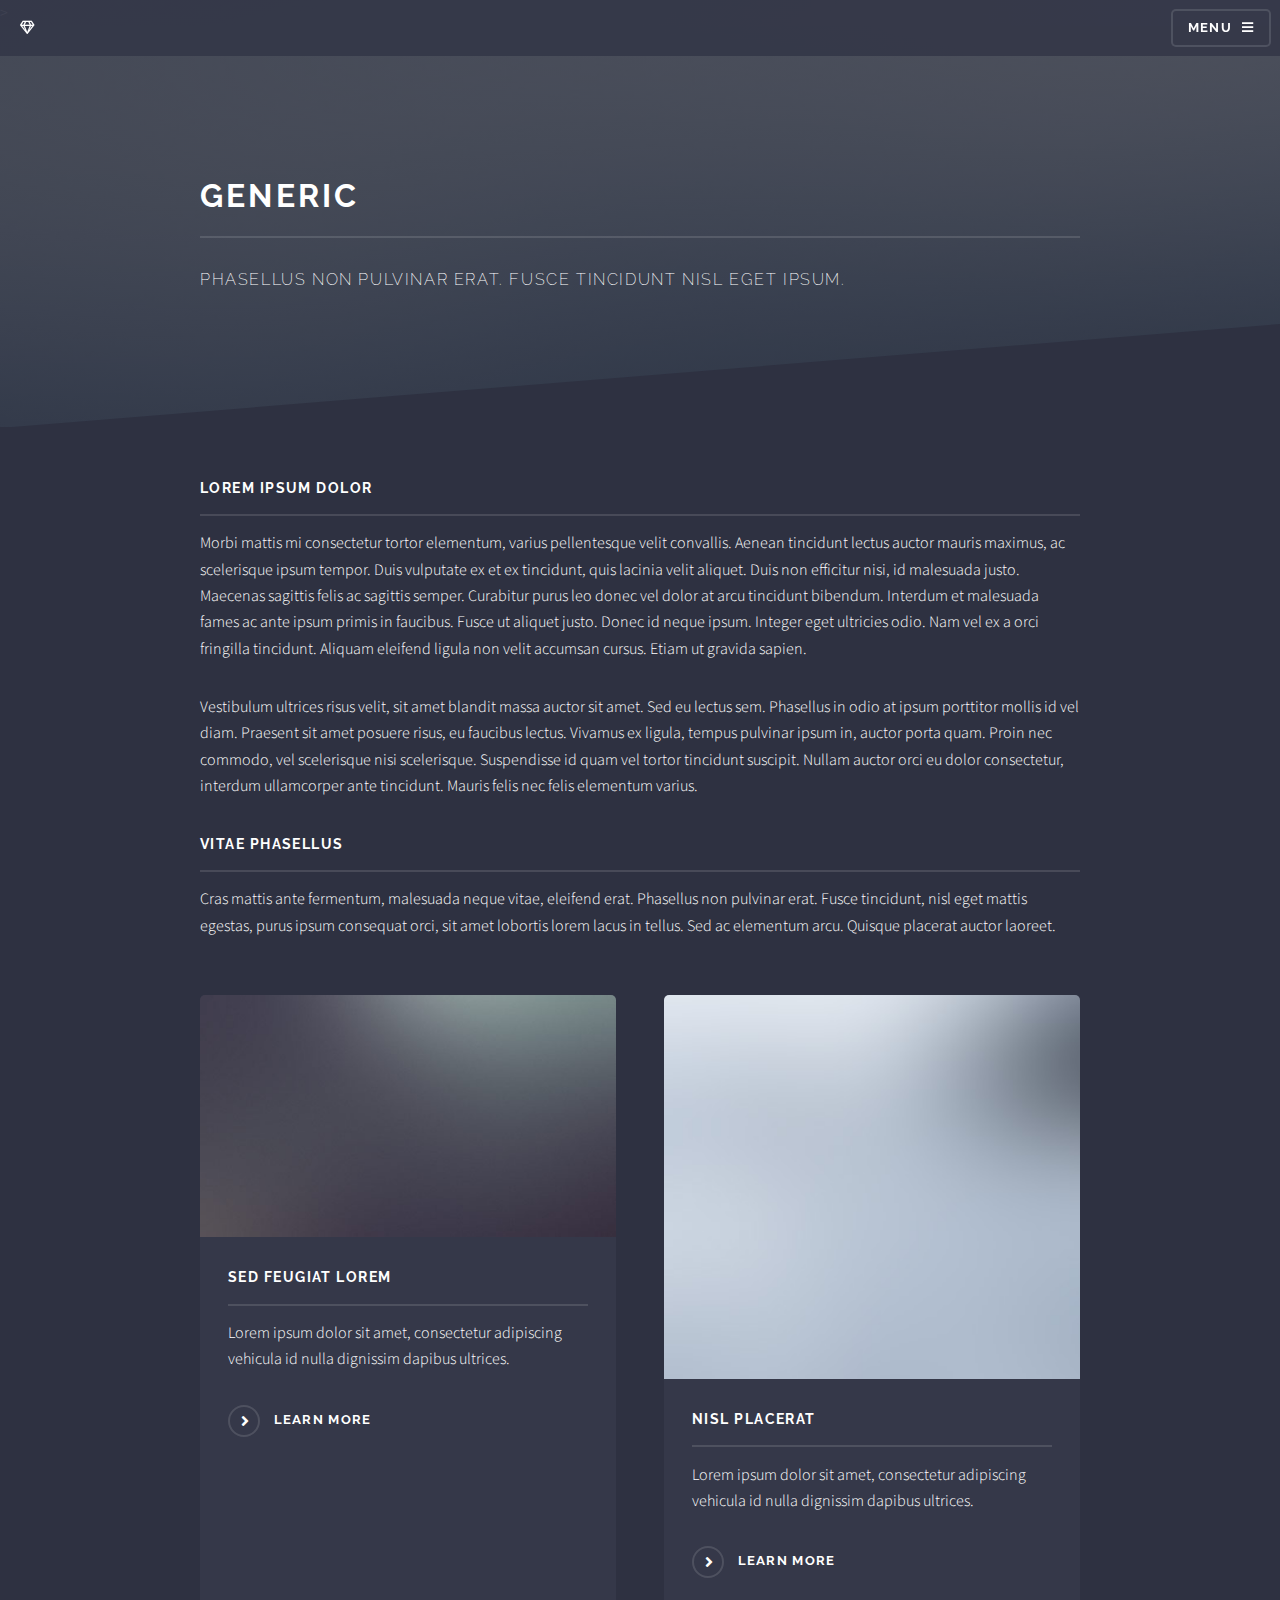
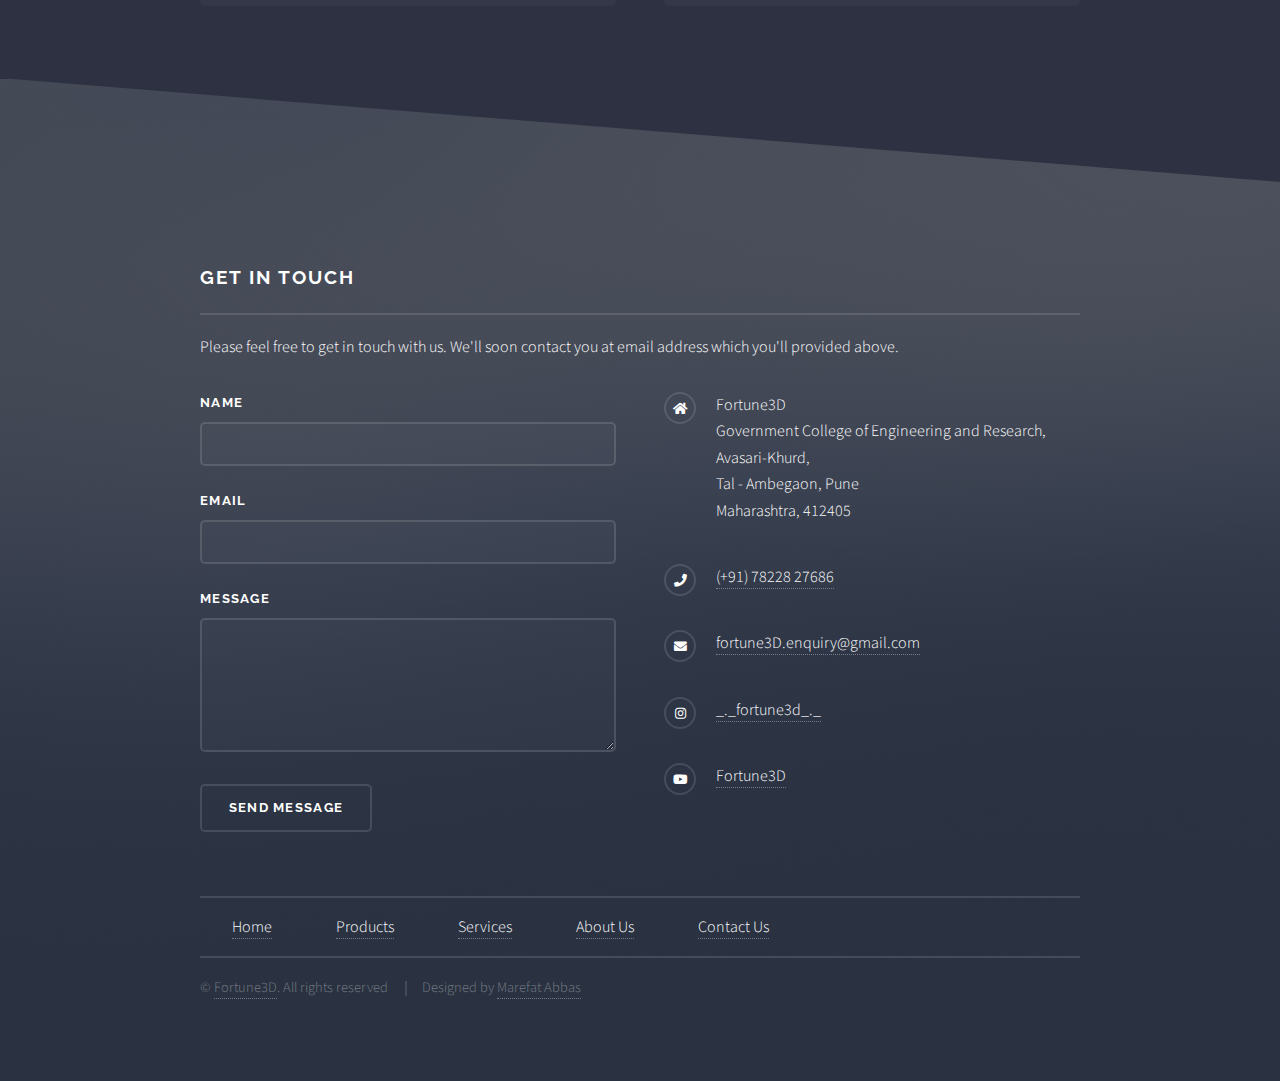
<file: generic.html>
<!DOCTYPE HTML>
<html>
   <head>
      <title>Fortune3D</title>
      <meta charset="utf-8" />
      <meta name="viewport" content="width=device-width, initial-scale=1, user-scalable=no" />
      <link rel="stylesheet" href="assets/css/main.css" />
      <noscript>
         <link rel="stylesheet" href="assets/css/noscript.css" />
      </noscript>
      <style>
         .responsive {
         width: 49%;
         max-width: 400px;
         height: auto;
         }
      </style>
      >
   </head>
   <body class="is-preload">
      <!-- Page Wrapper -->
      <div id="page-wrapper">
         <!-- Header -->
         <header id="header">
            <h1><a href="index.html"><span class="icon fa-gem"></span></a></h1>
            <nav>
               <a href="#menu">Menu</a>
            </nav>
         </header>
         <!-- Menu -->
         <nav id="menu">
            <div class="inner">
               <h2>Menu</h2>
               <ul class="links">
                  <li><a href="index.html">Home</a></li>
                  <li><a href="products.html">Products</a></li>
                  <li><a href="services.html">Services</a></li>
                  <li><a href="aboutus.html">About Us</a></li>
                  <li><a href="contactus.html">Contact Us</a></li>
               </ul>
               <a href="#" class="close">Close</a>
            </div>
         </nav>
         <!-- Wrapper -->
         <section id="wrapper">
            <header>
               <div class="inner">
                  <h2>Generic</h2>
                  <p>Phasellus non pulvinar erat. Fusce tincidunt nisl eget ipsum.</p>
               </div>
            </header>
            <!-- Content -->
            <div class="wrapper">
               <div class="inner">
                  <h3 class="major">Lorem ipsum dolor</h3>
                  <p>Morbi mattis mi consectetur tortor elementum, varius pellentesque velit convallis. Aenean tincidunt lectus auctor mauris maximus, ac scelerisque ipsum tempor. Duis vulputate ex et ex tincidunt, quis lacinia velit aliquet. Duis non efficitur nisi, id malesuada justo. Maecenas sagittis felis ac sagittis semper. Curabitur purus leo donec vel dolor at arcu tincidunt bibendum. Interdum et malesuada fames ac ante ipsum primis in faucibus. Fusce ut aliquet justo. Donec id neque ipsum. Integer eget ultricies odio. Nam vel ex a orci fringilla tincidunt. Aliquam eleifend ligula non velit accumsan cursus. Etiam ut gravida sapien.</p>
                  <p>Vestibulum ultrices risus velit, sit amet blandit massa auctor sit amet. Sed eu lectus sem. Phasellus in odio at ipsum porttitor mollis id vel diam. Praesent sit amet posuere risus, eu faucibus lectus. Vivamus ex ligula, tempus pulvinar ipsum in, auctor porta quam. Proin nec commodo, vel scelerisque nisi scelerisque. Suspendisse id quam vel tortor tincidunt suscipit. Nullam auctor orci eu dolor consectetur, interdum ullamcorper ante tincidunt. Mauris felis nec felis elementum varius.</p>
                  <h3 class="major">Vitae phasellus</h3>
                  <p>Cras mattis ante fermentum, malesuada neque vitae, eleifend erat. Phasellus non pulvinar erat. Fusce tincidunt, nisl eget mattis egestas, purus ipsum consequat orci, sit amet lobortis lorem lacus in tellus. Sed ac elementum arcu. Quisque placerat auctor laoreet.</p>
                  <section class="features">
                     <article>
                        <a href="#" class="image"><img src="images/pic04.jpg" alt="" /></a>
                        <h3 class="major">Sed feugiat lorem</h3>
                        <p>Lorem ipsum dolor sit amet, consectetur adipiscing vehicula id nulla dignissim dapibus ultrices.</p>
                        <a href="#" class="special">Learn more</a>
                     </article>
                     <article>
                        <a href="#" class="image"><img src="images/pic05.jpg" alt="" /></a>
                        <h3 class="major">Nisl placerat</h3>
                        <p>Lorem ipsum dolor sit amet, consectetur adipiscing vehicula id nulla dignissim dapibus ultrices.</p>
                        <a href="#" class="special">Learn more</a>
                     </article>
                  </section>
               </div>
            </div>
         </section>
         <!-- Footer -->
         <section id="footer">
            <div class="inner">
               <h2 class="major">Get in touch</h2>
               <p>Please feel free to get in touch with us. We'll soon contact you at email address which you'll provided above.</p>
               <form method="post" action="https://getform.io/f/8cacada8-44cc-43dc-9b28-d4418651e664">
                  <div class="fields">
                     <div class="field">
                        <label for="name">Name</label>
                        <input type="text" name="name" id="name" />
                     </div>
                     <div class="field">
                        <label for="email">Email</label>
                        <input type="email" name="email" id="email" />
                     </div>
                     <div class="field">
                        <label for="message">Message</label>
                        <textarea name="message" id="message" rows="4"></textarea>
                     </div>
                  </div>
                  <ul class="actions">
                     <li><input type="submit" value="Send Message" /></li>
                  </ul>
               </form>
               <ul class="contact">
                  <li class="icon solid fa-home">
                     Fortune3D<br/>
                     Government College of Engineering and Research,<br />
                     Avasari-Khurd,<br />
                     Tal - Ambegaon, Pune<br />
                     Maharashtra, 412405
                  </li>
                  <li class="icon solid fa-phone"><a href="tel:+917822827686">(+91) 78228 27686</a></li>
                  <li class="icon solid fa-envelope"><a href="mailto:fortune3D.enquiry@gmail.com">fortune3D.enquiry@gmail.com</a></li>
                  <li class="icon brands fa-instagram"><a href="https://www.instagram.com/_._fortune3d_._/">_._fortune3d_._</a></li>
                  <li class="icon brands fa-youtube"><a href="https://www.youtube.com/channel/UCN24Hl0VNoVyB_m78rfCstw">Fortune3D</a></li>
               </ul>
               <div class="footermenu">
                  <ul>
                  <li><a href="index.html">Home</a></li>
                  <li><a href="products.html">Products</a></li>
                  <li><a href="services.html">Services</a></li>
                  <li><a href="aboutus.html">About Us</a></li>
                  <li><a href="contactus.html">Contact Us</a></li>
                  </ul>
               </div>
               <!--
                  This site is customized by Marefat Abbas
                  For more information, please contact @mhsily on Social media handles or email me at mhsily@gmail.com -->
               <ul class="copyright">
                  <li>&copy; <a href="https://fortune3d.github.io/">Fortune3D</a>. All rights reserved</li>
                  <li>Designed by <a href="https://linktr.ee/mhsily">Marefat Abbas</a></li>
               </ul>
            </div>
         </section>
      </div>
      <!-- Scripts -->
      <script src="assets/js/jquery.min.js"></script>
      <script src="assets/js/jquery.scrollex.min.js"></script>
      <script src="assets/js/browser.min.js"></script>
      <script src="assets/js/breakpoints.min.js"></script>
      <script src="assets/js/util.js"></script>
      <script src="assets/js/main.js"></script>
   </body>
</html>
</file>
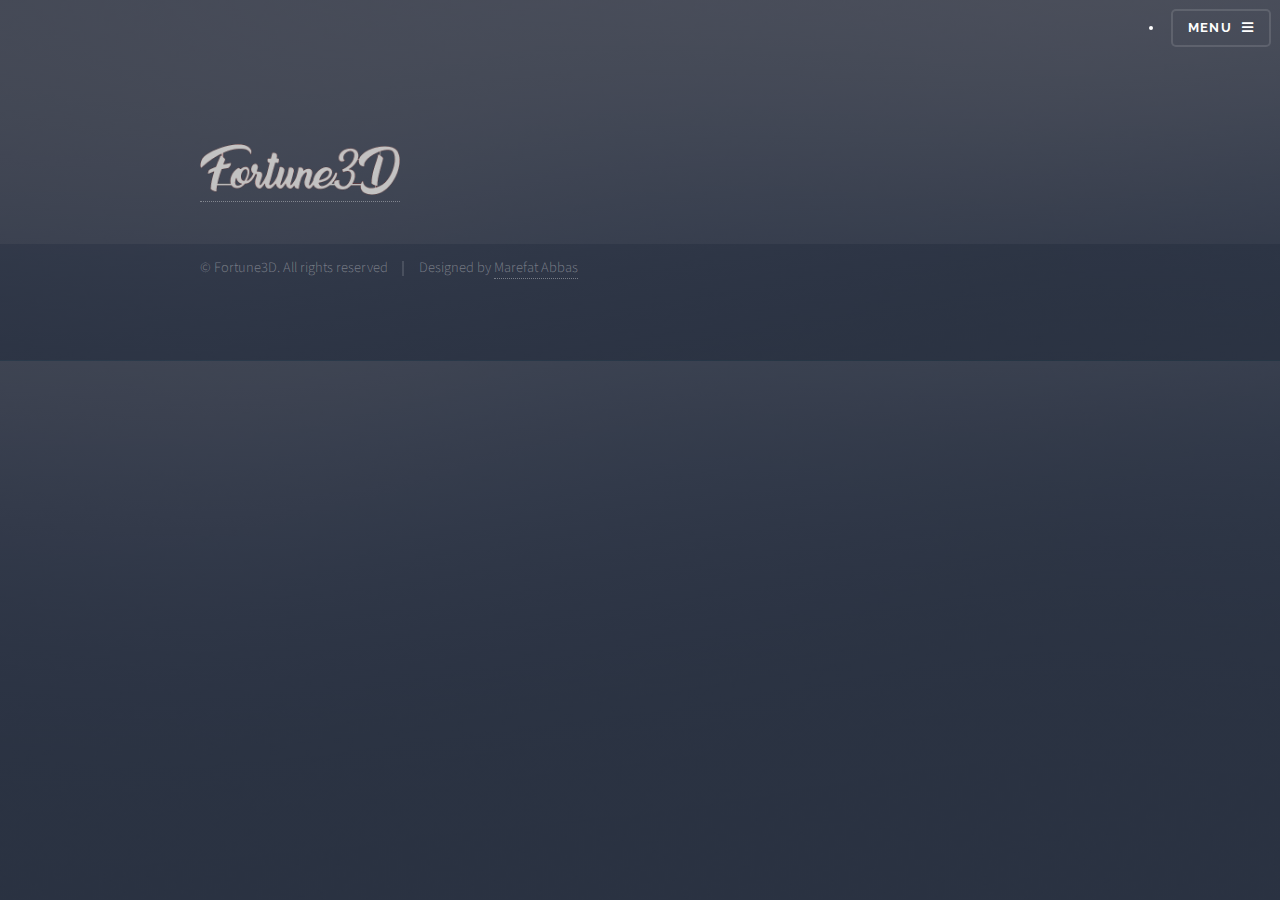
<file: page template.html>
<!DOCTYPE HTML>

<html>
	<head>
		<title>Fortune3D</title>
		<meta charset="utf-8" />
		<meta name="viewport" content="width=device-width, initial-scale=1, user-scalable=no" />
		<link rel="stylesheet" href="assets/css/main.css" />
		<noscript><link rel="stylesheet" href="assets/css/noscript.css" /></noscript>
	</head>
	<body class="is-preload">
		<!-- Wrapper -->
			<div id="wrapper">

				<!-- Header -->
					<header id="header">
						<div class="inner">

							<!-- Logo -->
								<div class="header-logo">
								<a href="index.html" class="logo">
									<span><img src="images/logo.png" alt="Fortune3D" width="200" /></span>
								</a>
								</div>

							<!-- Nav -->
								<nav>
									<ul>
										<li><a href="#menu">Menu</a></li>
									</ul>
								</nav>

						</div>
					</header>

				<!-- Menu -->
					<nav id="menu">
						<h2>Menu</h2>
						<ul>
							<li><a href="index.html">Home</a></li>
							<li><a href="index.html">Projects / Products</a></li>
							<li><a href="contactus.html">Contact Us</a></li>
							<li><a href="aboutus.html">About Us</a></li>
							<li><a href="elements.html">Elements</a></li>
						</ul>
					</nav>

				<!-- Main -->
					<div id="main">
						<div class="inner">
							<h1>Generic Page</h1>

						</div>
					</div>

				<!-- Footer -->
					<footer id="footer">
						<div class="inner">
							<section>
								<h2>Follow</h2>
								<ul class="icons">
									<li><a href="#" class="icon brands style2 fa-twitter"><span class="label">Twitter</span></a></li>
									<li><a href="#" class="icon brands style2 fa-facebook-f"><span class="label">Facebook</span></a></li>
									<li><a href="#" class="icon brands style2 fa-instagram"><span class="label">Instagram</span></a></li>
									<li><a href="#" class="icon brands style2 fa-dribbble"><span class="label">Dribbble</span></a></li>
									<li><a href="#" class="icon brands style2 fa-github"><span class="label">GitHub</span></a></li>
									<li><a href="#" class="icon brands style2 fa-500px"><span class="label">500px</span></a></li>
									<li><a href="#" class="icon solid style2 fa-phone"><span class="label">Phone</span></a></li>
									<li><a href="#" class="icon solid style2 fa-envelope"><span class="label">Email</span></a></li>
								</ul>
							</section>
							<ul class="copyright">
								<li>&copy; Fortune3D. All rights reserved</li><li>Designed by <a href="https://linktr.ee/mhsily">Marefat Abbas</a></li>
							</ul>
						</div>
					</footer>

			</div>

		<!-- Scripts -->
			<script src="assets/js/jquery.min.js"></script>
			<script src="assets/js/browser.min.js"></script>
			<script src="assets/js/breakpoints.min.js"></script>
			<script src="assets/js/util.js"></script>
			<script src="assets/js/main.js"></script>

	</body>
</html>
</file>
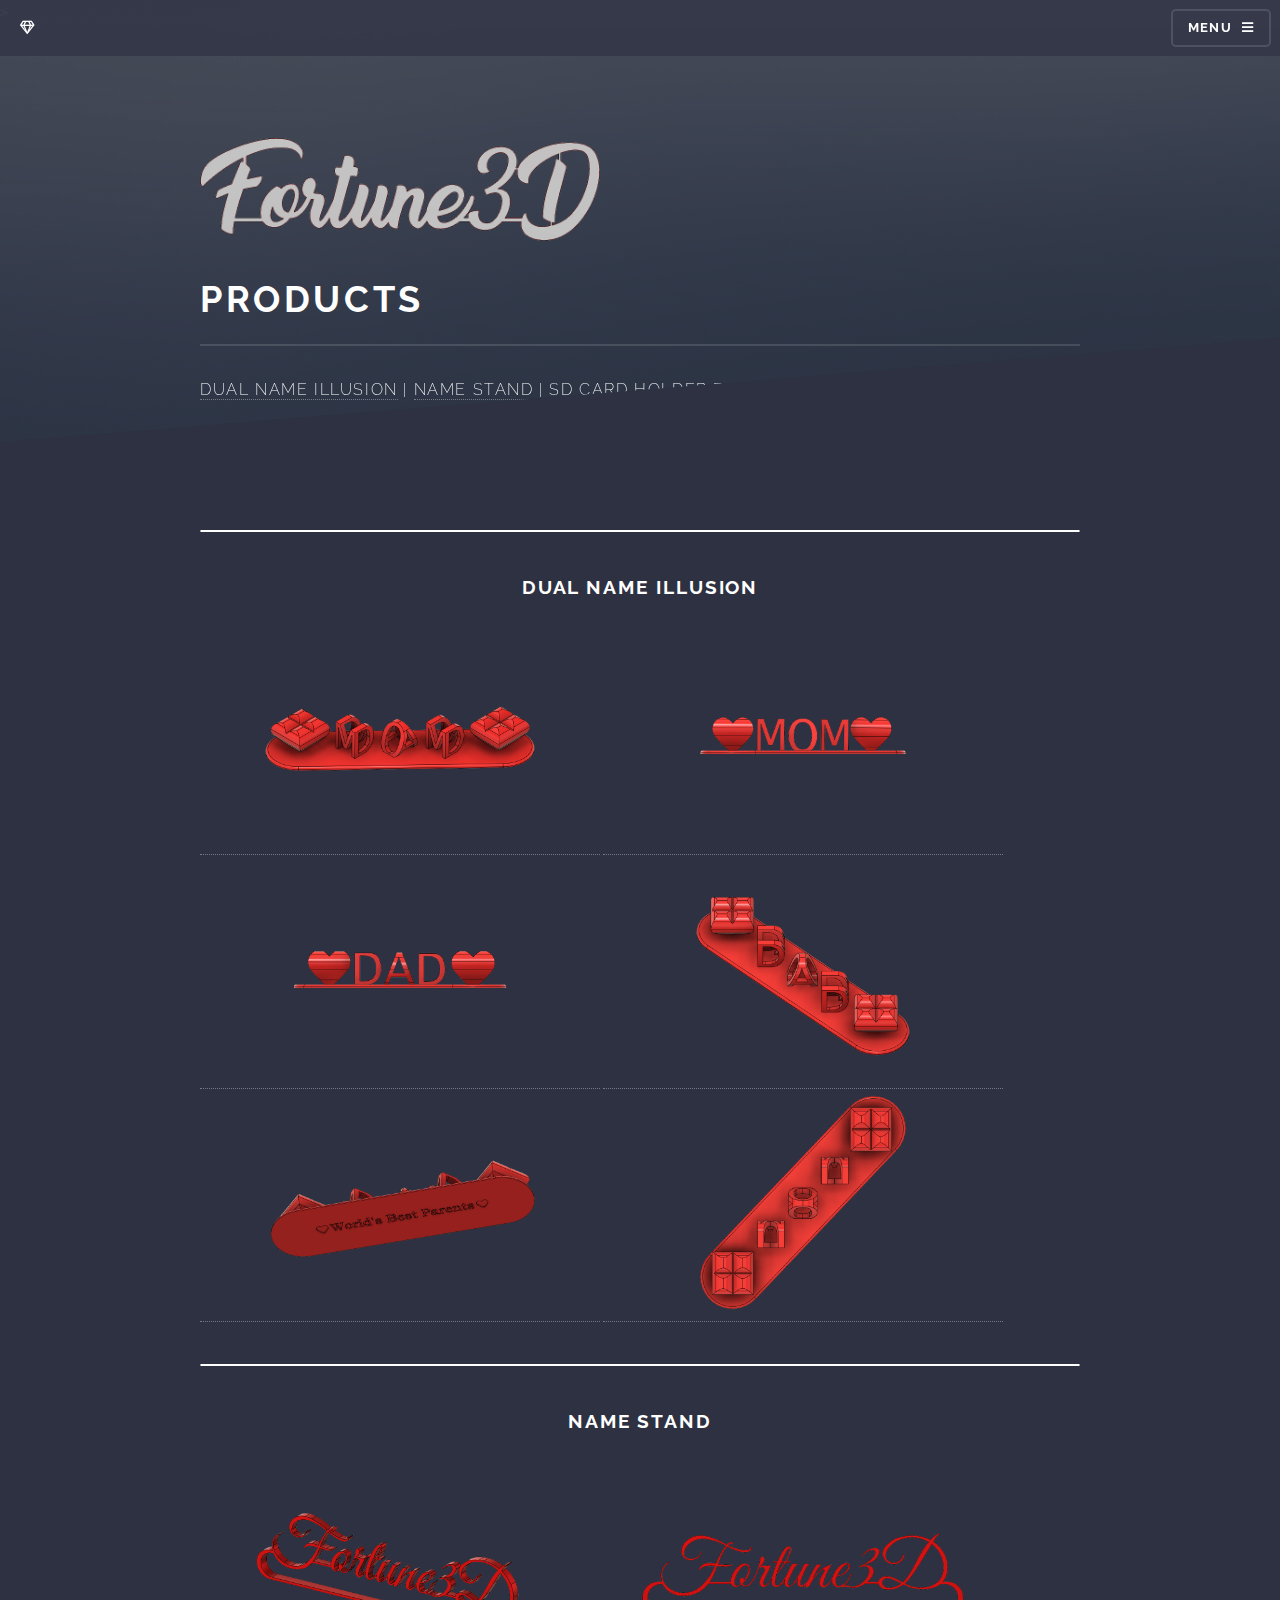
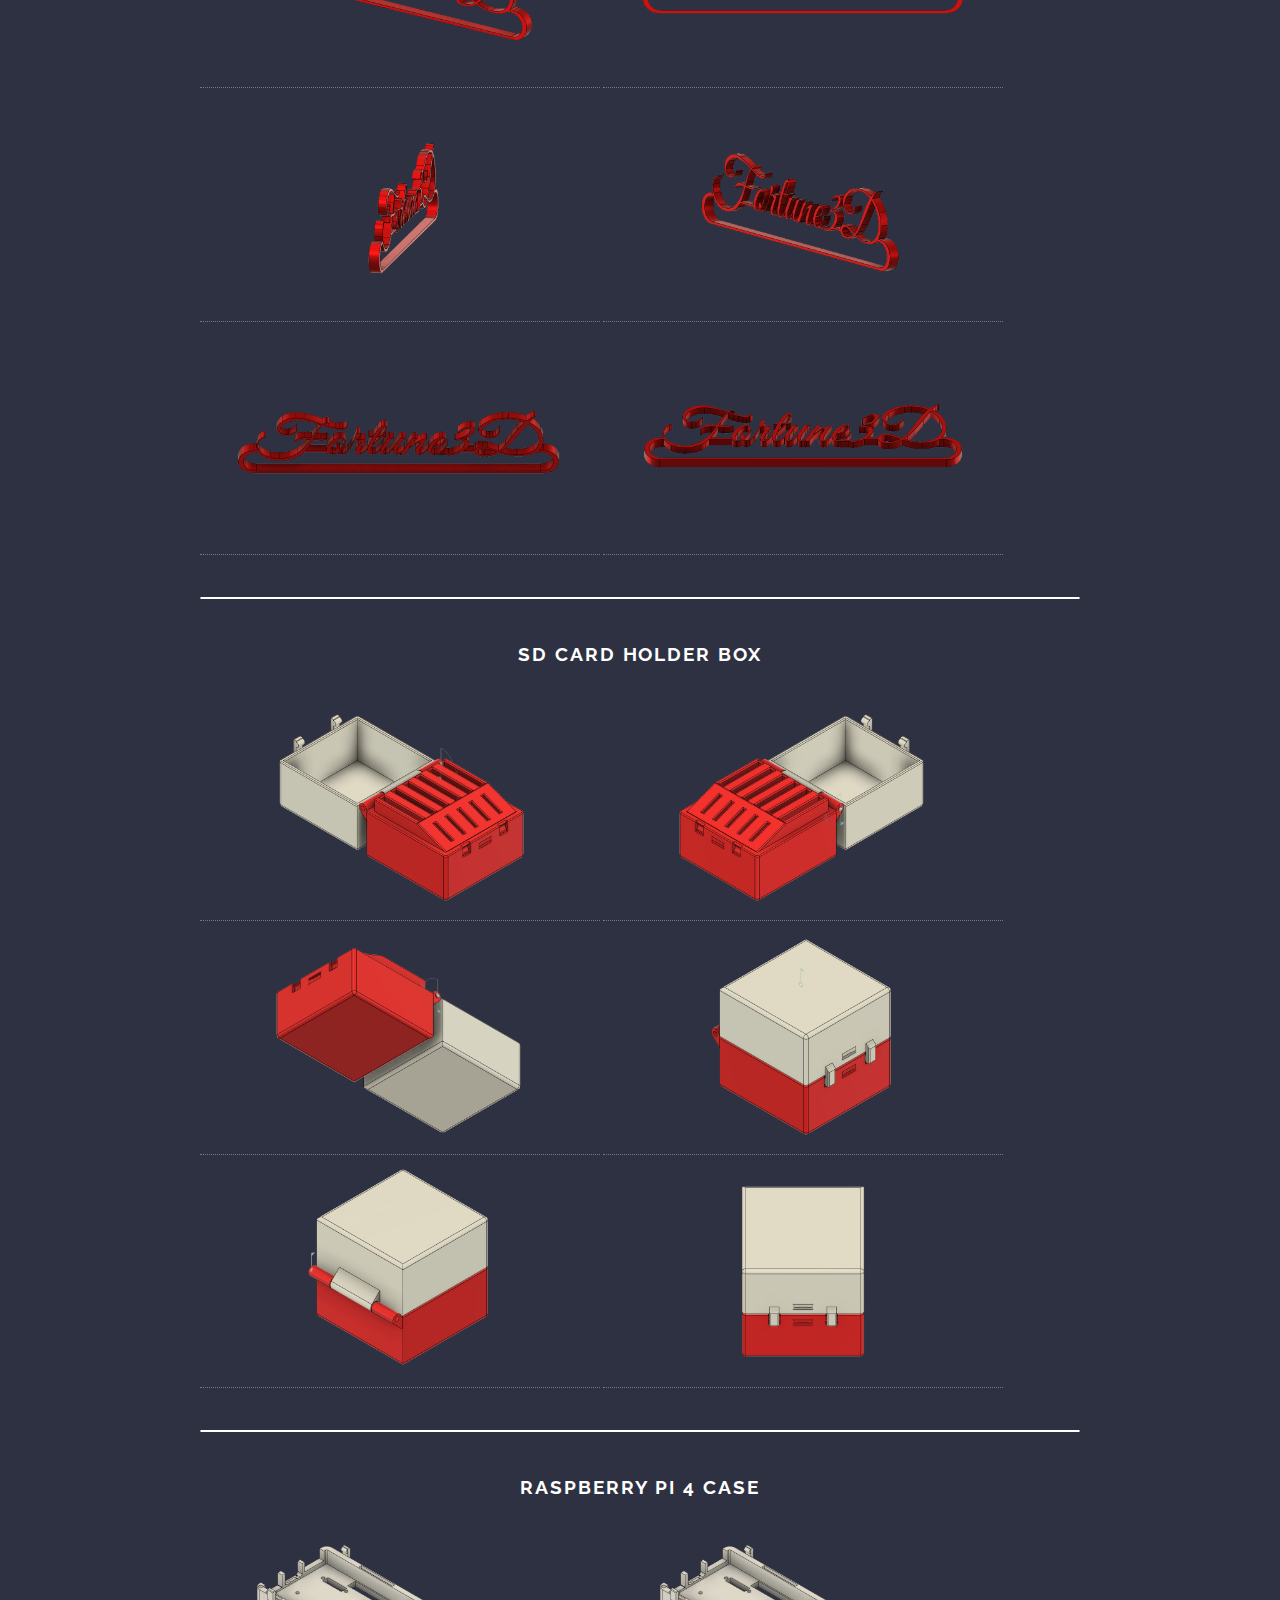
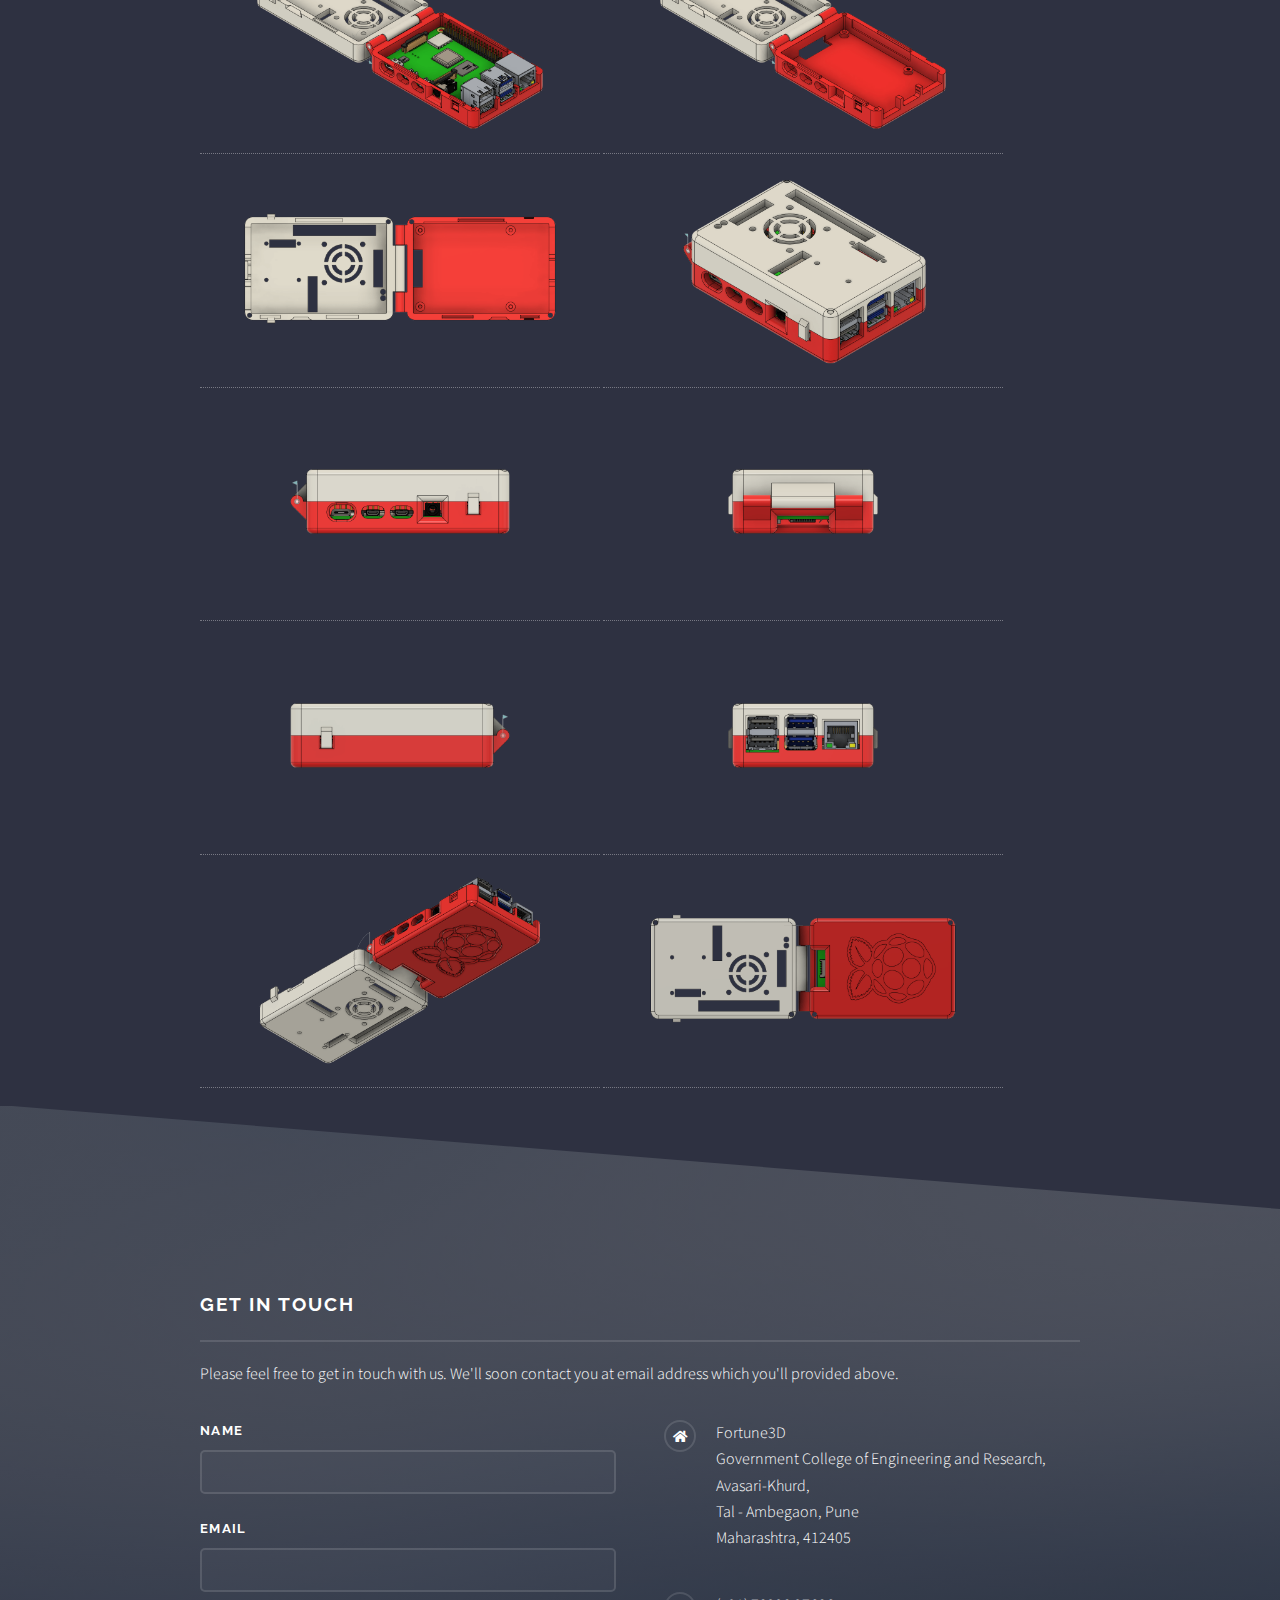
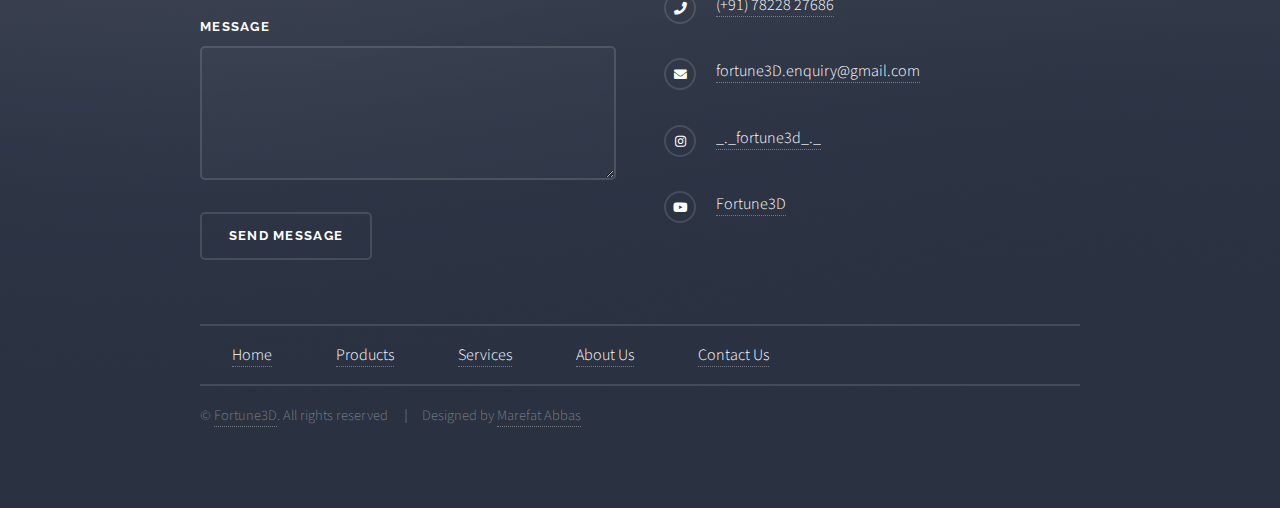
<file: products.html>
<!DOCTYPE HTML>
<html>
   <head>
      <title>Fortune3D</title>
      <meta charset="utf-8" />
      <meta name="viewport" content="width=device-width, initial-scale=1, user-scalable=no" />
      <link rel="stylesheet" href="assets/css/main.css" />
      <noscript>
         <link rel="stylesheet" href="assets/css/noscript.css" />
      </noscript>
      <style>
         .responsive {
         width: 49%;
         max-width: 400px;
         height: auto;
         }
         hr.seperator {
         border: 1px solid white;
         border-radius: 5px;
         }
      </style>
      >
   </head>
   <body class="is-preload">
      <!-- Page Wrapper -->
      <div id="page-wrapper">
         <!-- Header -->
         <header id="header">
            <h1><a href="index.html"><span class="icon fa-gem"></span></a></h1>
            <nav>
               <a href="#menu">Menu</a>
            </nav>
         </header>
         <!-- Menu -->
         <nav id="menu">
            <div class="inner">
               <h2>Menu</h2>
               <ul class="links">
                  <li><a href="index.html">Home</a></li>
                  <li><a href="products.html">Products</a></li>
                  <li><a href="services.html">Services</a></li>
                  <li><a href="aboutus.html">About Us</a></li>
                  <li><a href="contactus.html">Contact Us</a></li>
               </ul>
               <a href="#" class="close">Close</a>
            </div>
         </nav>
         <!-- Banner -->
         <section id="banner">
            <div class="inner">
               <div class="logo"><span><img src="images/logo.png" width="400" class="responsive"></span></div>
               <h2>Products</h2>
               <p><a href="#dual-name-illusion">DUAL NAME ILLUSION</a> | <a href="#name-stand">NAME STAND</a> | <a href="#sd-card-holder-box">SD CARD HOLDER BOX</a> | <a href="#rpi-case">RPI CASE</a></p>
            </div>
         </section>
         <!-- Content -->
         <div class="wrapper">
            <div class="inner">
               <a id="dual-name-illusion"></a>
               <hr class="seperator">
               <center>
                  <h2>Dual Name Illusion</h2>
               </center>
               <a href="images/MOMDAD/1-min.png"><img src="images/MOMDAD/1-min.png" class="responsive"></a>
               <a href="images/MOMDAD/2-min.png"><img src="images/MOMDAD/2-min.png" class="responsive"></a>
               <a href="images/MOMDAD/3-min.png"><img src="images/MOMDAD/3-min.png" class="responsive"></a>
               <a href="images/MOMDAD/4-min.png"><img src="images/MOMDAD/4-min.png" class="responsive"></a>
               <a href="images/MOMDAD/5-min.png"><img src="images/MOMDAD/5-min.png" class="responsive"></a>
               <a href="images/MOMDAD/6-min.png"><img src="images/MOMDAD/6-min.png" class="responsive"></a>
               <br />
               <a id="name-stand"></a>
               <hr class="seperator">
               <center>
                  <h2>Name Stand</h2>
               </center>
               <a href="images/namestand/1-min.png"><img src="images/namestand/1-min.png" class="responsive"></a>
               <a href="images/namestand/2-min.png"><img src="images/namestand/2-min.png" class="responsive"></a>
               <a href="images/namestand/3-min.png"><img src="images/namestand/3-min.png" class="responsive"></a>
               <a href="images/namestand/4-min.png"><img src="images/namestand/4-min.png" class="responsive"></a>
               <a href="images/namestand/5-min.png"><img src="images/namestand/5-min.png" class="responsive"></a>
               <a href="images/namestand/6-min.png"><img src="images/namestand/6-min.png" class="responsive"></a>
               <br />
               <a id="sd-card-holder-box"></a>
               <hr class="seperator">
               <center>
                  <h2>SD Card Holder Box</h2>
               </center>
               <a href="images/SdCardBox/1-min.png"><img src="images/SdCardBox/1-min.png" class="responsive"></a>
               <a href="images/SdCardBox/2-min.png"><img src="images/SdCardBox/2-min.png" class="responsive"></a>
               <a href="images/SdCardBox/3-min.png"><img src="images/SdCardBox/3-min.png" class="responsive"></a>
               <a href="images/SdCardBox/4-min.png"><img src="images/SdCardBox/4-min.png" class="responsive"></a>
               <a href="images/SdCardBox/5-min.png"><img src="images/SdCardBox/5-min.png" class="responsive"></a>
               <a href="images/SdCardBox/6-min.png"><img src="images/SdCardBox/6-min.png" class="responsive"></a>
               <br />
               <a id="rpi-case"></a>
               <hr class="seperator">
               <center>
                  <h2>Raspberry PI 4 Case</h2>
               </center>
               <a href="images/RpiCase/1-min.png"><img src="images/RpiCase/1-min.png" class="responsive"></a>
               <a href="images/RpiCase/2-min.png"><img src="images/RpiCase/2-min.png" class="responsive"></a>
               <a href="images/RpiCase/3-min.png"><img src="images/RpiCase/3-min.png" class="responsive"></a>
               <a href="images/RpiCase/4-min.png"><img src="images/RpiCase/4-min.png" class="responsive"></a>
               <a href="images/RpiCase/5-min.png"><img src="images/RpiCase/5-min.png" class="responsive"></a>
               <a href="images/RpiCase/6-min.png"><img src="images/RpiCase/6-min.png" class="responsive"></a>
               <a href="images/RpiCase/7-min.png"><img src="images/RpiCase/7-min.png" class="responsive"></a>
               <a href="images/RpiCase/8-min.png"><img src="images/RpiCase/8-min.png" class="responsive"></a>
               <a href="images/RpiCase/9-min.png"><img src="images/RpiCase/9-min.png" class="responsive"></a>
               <a href="images/RpiCase/10-min.png"><img src="images/RpiCase/10-min.png" class="responsive"></a>
               <br />
            </div>
         </div>
         </section>
         <!-- Footer -->
         <section id="footer">
            <div class="inner">
               <h2 class="major">Get in touch</h2>
               <p>Please feel free to get in touch with us. We'll soon contact you at email address which you'll provided above.</p>
               <form method="post" action="https://getform.io/f/8cacada8-44cc-43dc-9b28-d4418651e664">
                  <div class="fields">
                     <div class="field">
                        <label for="name">Name</label>
                        <input type="text" name="name" id="name" />
                     </div>
                     <div class="field">
                        <label for="email">Email</label>
                        <input type="email" name="email" id="email" />
                     </div>
                     <div class="field">
                        <label for="message">Message</label>
                        <textarea name="message" id="message" rows="4"></textarea>
                     </div>
                  </div>
                  <ul class="actions">
                     <li><input type="submit" value="Send Message" /></li>
                  </ul>
               </form>
               <ul class="contact">
                  <li class="icon solid fa-home">
                     Fortune3D<br/>
                     Government College of Engineering and Research,<br />
                     Avasari-Khurd,<br />
                     Tal - Ambegaon, Pune<br />
                     Maharashtra, 412405
                  </li>
                  <li class="icon solid fa-phone"><a href="tel:+917822827686">(+91) 78228 27686</a></li>
                  <li class="icon solid fa-envelope"><a href="mailto:fortune3D.enquiry@gmail.com">fortune3D.enquiry@gmail.com</a></li>
                  <li class="icon brands fa-instagram"><a href="https://www.instagram.com/_._fortune3d_._/">_._fortune3d_._</a></li>
                  <li class="icon brands fa-youtube"><a href="https://www.youtube.com/channel/UCN24Hl0VNoVyB_m78rfCstw">Fortune3D</a></li>
               </ul>
               <div class="footermenu">
                  <ul>
                  <li><a href="index.html">Home</a></li>
                  <li><a href="products.html">Products</a></li>
                  <li><a href="services.html">Services</a></li>
                  <li><a href="aboutus.html">About Us</a></li>
                  <li><a href="contactus.html">Contact Us</a></li>
                  </ul>
               </div>
               <!--
                  This site is customized by Marefat Abbas
                  For more information, please contact @mhsily on Social media handles or email me at mhsily@gmail.com -->
               <ul class="copyright">
                  <li>&copy; <a href="https://fortune3d.github.io/">Fortune3D</a>. All rights reserved</li>
                  <li>Designed by <a href="https://linktr.ee/mhsily">Marefat Abbas</a></li>
               </ul>
            </div>
         </section>
      </div>
      <!-- Scripts -->
      <script src="assets/js/jquery.min.js"></script>
      <script src="assets/js/jquery.scrollex.min.js"></script>
      <script src="assets/js/browser.min.js"></script>
      <script src="assets/js/breakpoints.min.js"></script>
      <script src="assets/js/util.js"></script>
      <script src="assets/js/main.js"></script>
   </body>
</html>
</file>
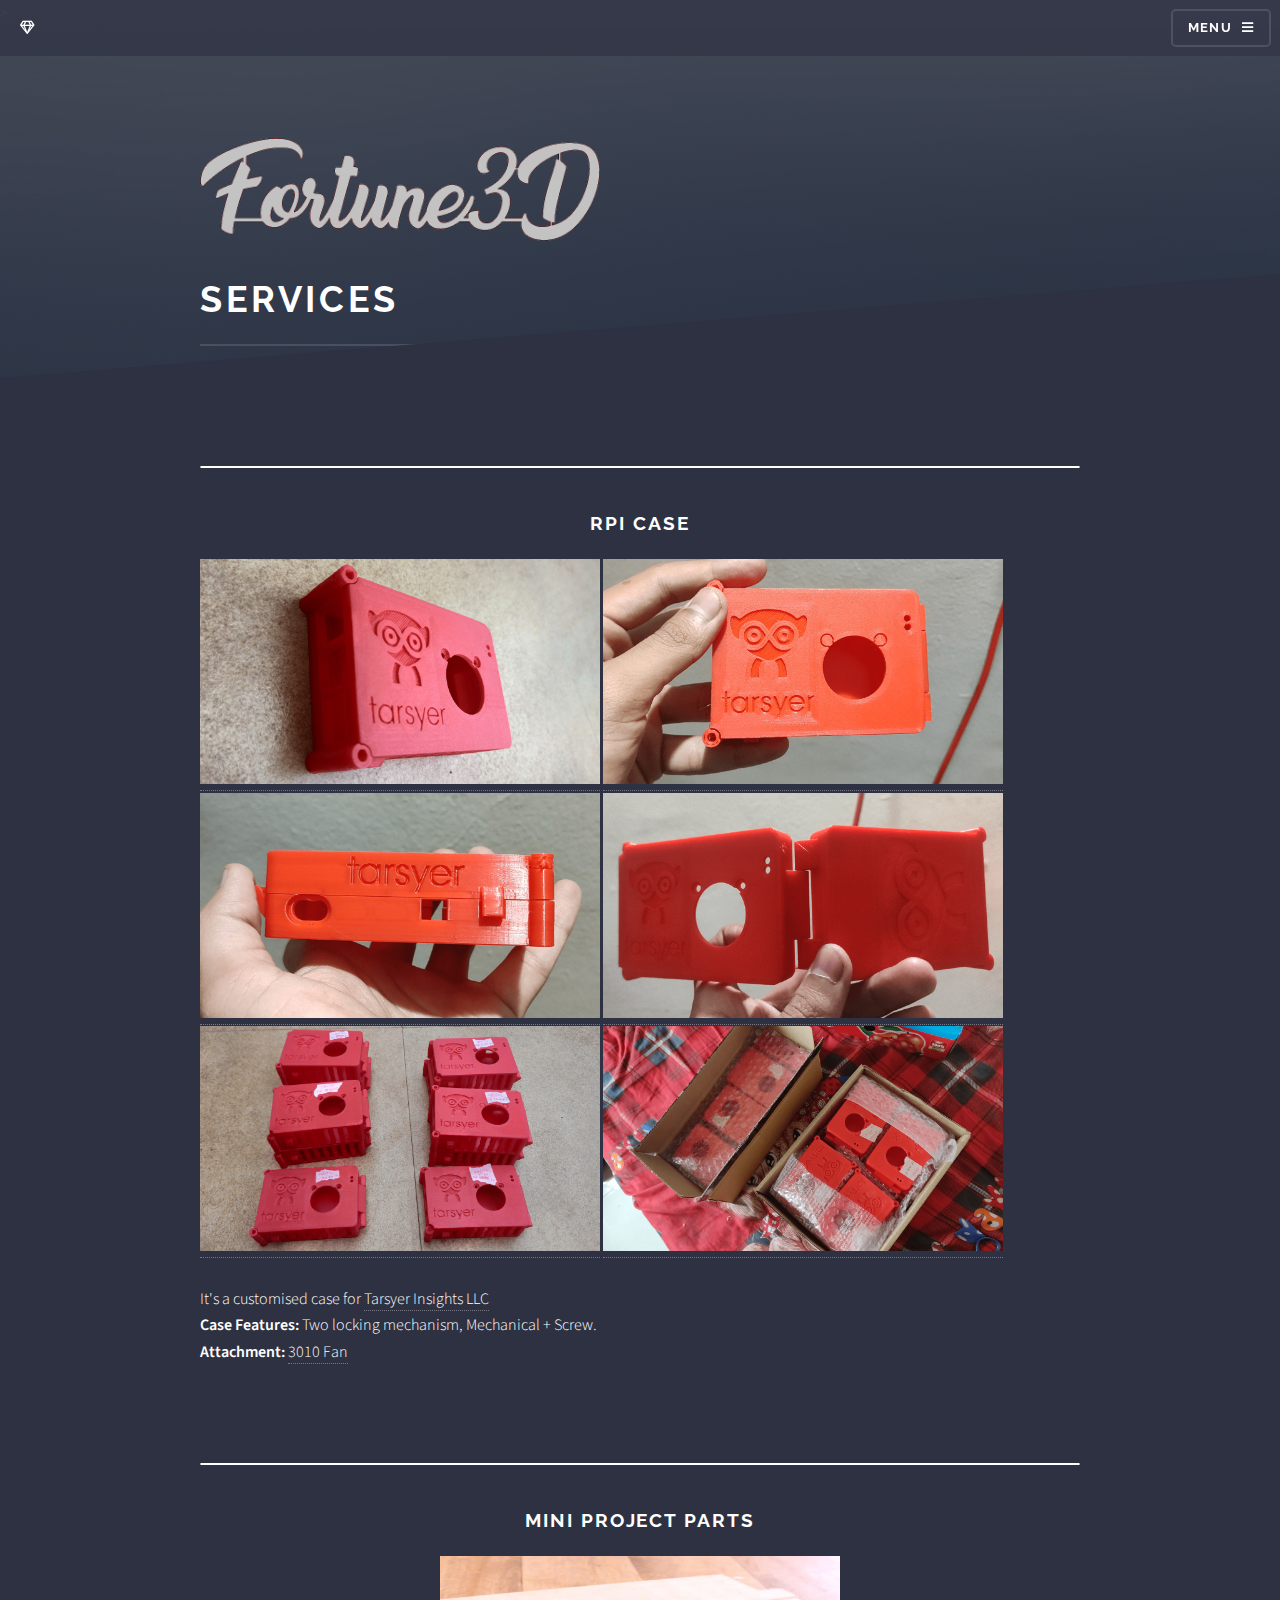
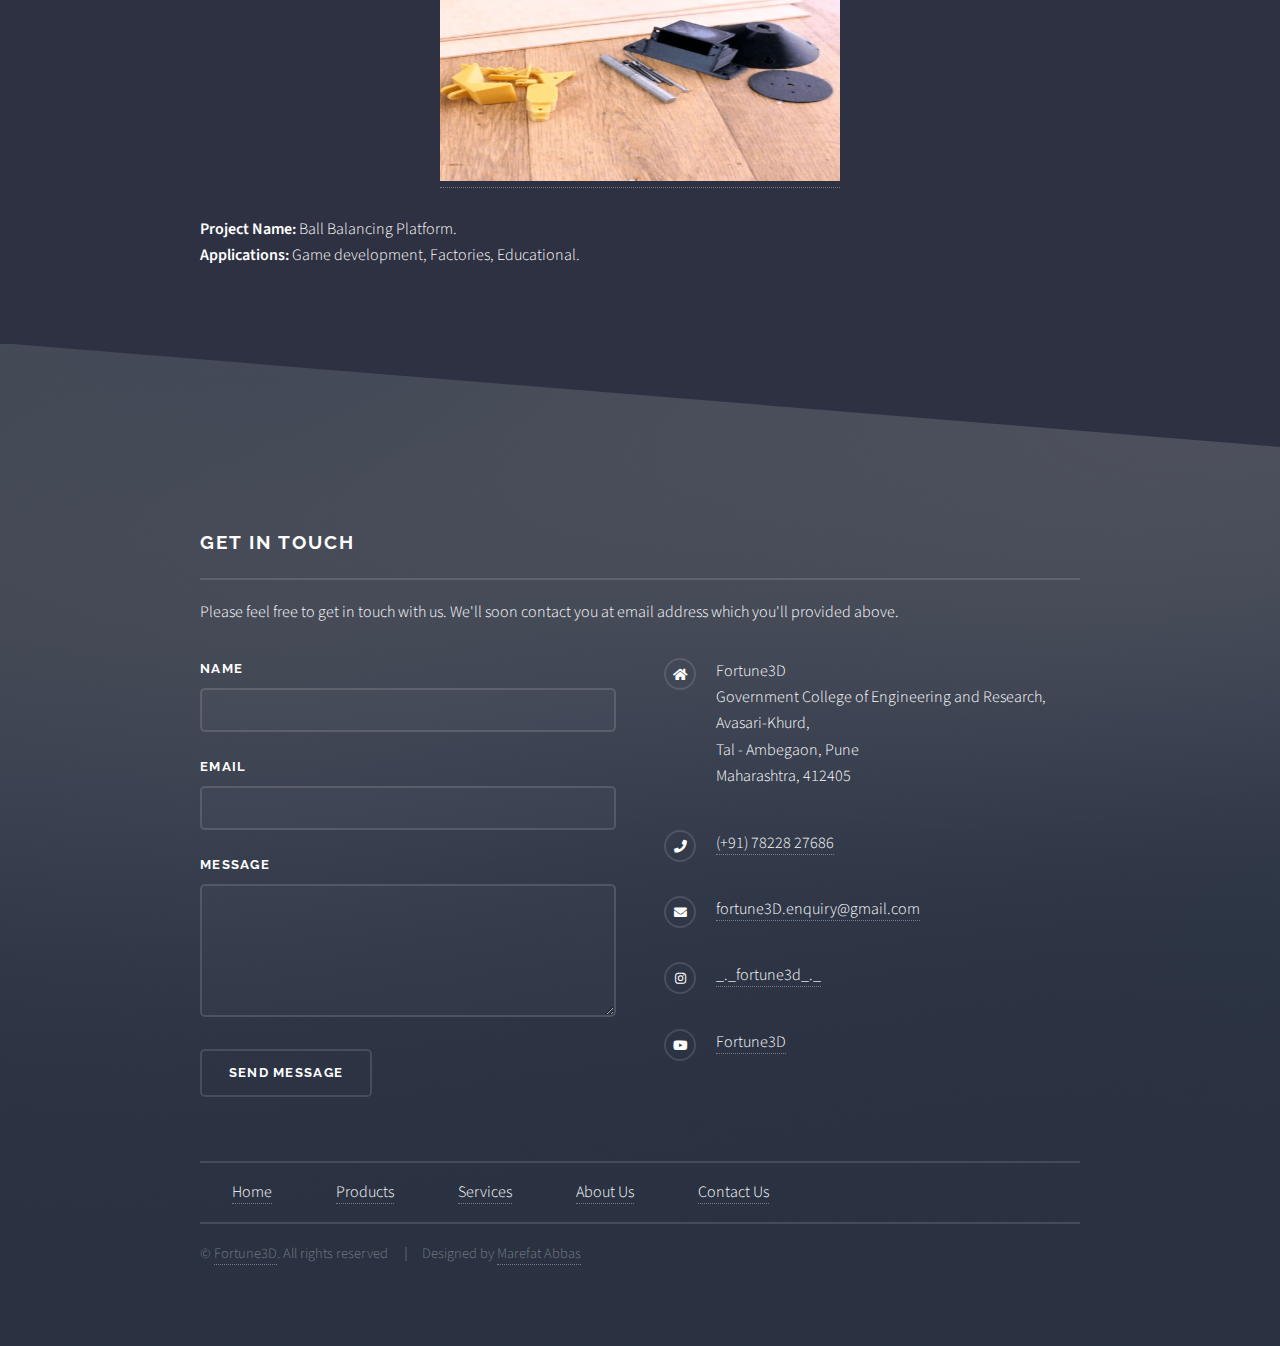
<file: services.html>
<!DOCTYPE HTML>
<html>
   <head>
      <title>Fortune3D</title>
      <meta charset="utf-8" />
      <meta name="viewport" content="width=device-width, initial-scale=1, user-scalable=no" />
      <link rel="stylesheet" href="assets/css/main.css" />
      <noscript>
         <link rel="stylesheet" href="assets/css/noscript.css" />
      </noscript>
      <style>
         .responsive {
         width: 49%;
         max-width: 400px;
         height: auto;
         }
         hr.seperator {
         border: 1px solid white;
         border-radius: 5px;
         }
      </style>
      >
   </head>
   <body class="is-preload">
      <!-- Page Wrapper -->
      <div id="page-wrapper">
         <!-- Header -->
         <header id="header">
            <h1><a href="index.html"><span class="icon fa-gem"></span></a></h1>
            <nav>
               <a href="#menu">Menu</a>
            </nav>
         </header>
         <!-- Menu -->
         <nav id="menu">
            <div class="inner">
               <h2>Menu</h2>
               <ul class="links">
                  <li><a href="index.html">Home</a></li>
                  <li><a href="products.html">Products</a></li>
                  <li><a href="services.html">Services</a></li>
                  <li><a href="aboutus.html">About Us</a></li>
                  <li><a href="contactus.html">Contact Us</a></li>
               </ul>
               <a href="#" class="close">Close</a>
            </div>
         </nav>
         <!-- Banner -->
         <section id="banner">
            <div class="inner">
               <div class="logo"><span><img src="images/logo.png" width="400" class="responsive"></span></div>
               <h2>Services</h2>
            </div>
         </section>
         <!-- Content -->
         <div class="wrapper">
            <div class="inner">
               <a id="service1-rpi-case"></a>
               <hr class="seperator">
               <center>
                  <h2>Rpi Case</h2>
               </center>
               <a href="images/services/case/1-min.png"><img src="images/services/case/1-min.png" class="responsive"></a>
               <a href="images/services/case/2-min.png"><img src="images/services/case/2-min.png" class="responsive"></a>
               <a href="images/services/case/3-min.png"><img src="images/services/case/3-min.png" class="responsive"></a>
               <a href="images/services/case/4-min.png"><img src="images/services/case/4-min.png" class="responsive"></a>
               <a href="images/services/case/5-min.png"><img src="images/services/case/5-min.png" class="responsive"></a>
               <a href="images/services/case/6-min.png"><img src="images/services/case/6-min.png" class="responsive"></a>		
               <p></br>
               It's a customised case for <a href="https://www.tarsyer.com/">Tarsyer Insights LLC</a></br>
               <b>Case Features:</b> Two locking mechanism, Mechanical + Screw.</br>
               <b>Attachment: </b><a href="https://robu.in/product/12v-3010-cooling-fan-for-3d-printer/">3010 Fan</a>
               </p>					
               <br />
               <a id="service1-name"></a>
               <hr class="seperator">
               <center>
                  <h2>Mini Project Parts</h2>
               </center>
               <center><a href="images/services/ashish/1-min.png"><img src="images/services/ashish/1-min.png" class="responsive"></a></center>
               <p></br>
               <b>Project Name:</b> Ball Balancing Platform.</br>
               <b>Applications:</b> Game development, Factories, Educational.
               </p>
               <br />
            </div>
         </div>
         </section>
         <!-- Footer -->
         <section id="footer">
            <div class="inner">
               <h2 class="major">Get in touch</h2>
               <p>Please feel free to get in touch with us. We'll soon contact you at email address which you'll provided above.</p>
               <form method="post" action="https://getform.io/f/8cacada8-44cc-43dc-9b28-d4418651e664">
                  <div class="fields">
                     <div class="field">
                        <label for="name">Name</label>
                        <input type="text" name="name" id="name" />
                     </div>
                     <div class="field">
                        <label for="email">Email</label>
                        <input type="email" name="email" id="email" />
                     </div>
                     <div class="field">
                        <label for="message">Message</label>
                        <textarea name="message" id="message" rows="4"></textarea>
                     </div>
                  </div>
                  <ul class="actions">
                     <li><input type="submit" value="Send Message" /></li>
                  </ul>
               </form>
               <ul class="contact">
                  <li class="icon solid fa-home">
                     Fortune3D<br/>
                     Government College of Engineering and Research,<br />
                     Avasari-Khurd,<br />
                     Tal - Ambegaon, Pune<br />
                     Maharashtra, 412405
                  </li>
                  <li class="icon solid fa-phone"><a href="tel:+917822827686">(+91) 78228 27686</a></li>
                  <li class="icon solid fa-envelope"><a href="mailto:fortune3D.enquiry@gmail.com">fortune3D.enquiry@gmail.com</a></li>
                  <li class="icon brands fa-instagram"><a href="https://www.instagram.com/_._fortune3d_._/">_._fortune3d_._</a></li>
                  <li class="icon brands fa-youtube"><a href="https://www.youtube.com/channel/UCN24Hl0VNoVyB_m78rfCstw">Fortune3D</a></li>
               </ul>
               <div class="footermenu">
                  <ul>
                  <li><a href="index.html">Home</a></li>
                  <li><a href="products.html">Products</a></li>
                  <li><a href="services.html">Services</a></li>
                  <li><a href="aboutus.html">About Us</a></li>
                  <li><a href="contactus.html">Contact Us</a></li>
                  </ul>
               </div>
               <!--
                  This site is customized by Marefat Abbas
                  For more information, please contact @mhsily on Social media handles or email me at mhsily@gmail.com -->
               <ul class="copyright">
                  <li>&copy; <a href="https://fortune3d.github.io/">Fortune3D</a>. All rights reserved</li>
                  <li>Designed by <a href="https://linktr.ee/mhsily">Marefat Abbas</a></li>
               </ul>
            </div>
         </section>
      </div>
      <!-- Scripts -->
      <script src="assets/js/jquery.min.js"></script>
      <script src="assets/js/jquery.scrollex.min.js"></script>
      <script src="assets/js/browser.min.js"></script>
      <script src="assets/js/breakpoints.min.js"></script>
      <script src="assets/js/util.js"></script>
      <script src="assets/js/main.js"></script>
   </body>
</html>
</file>
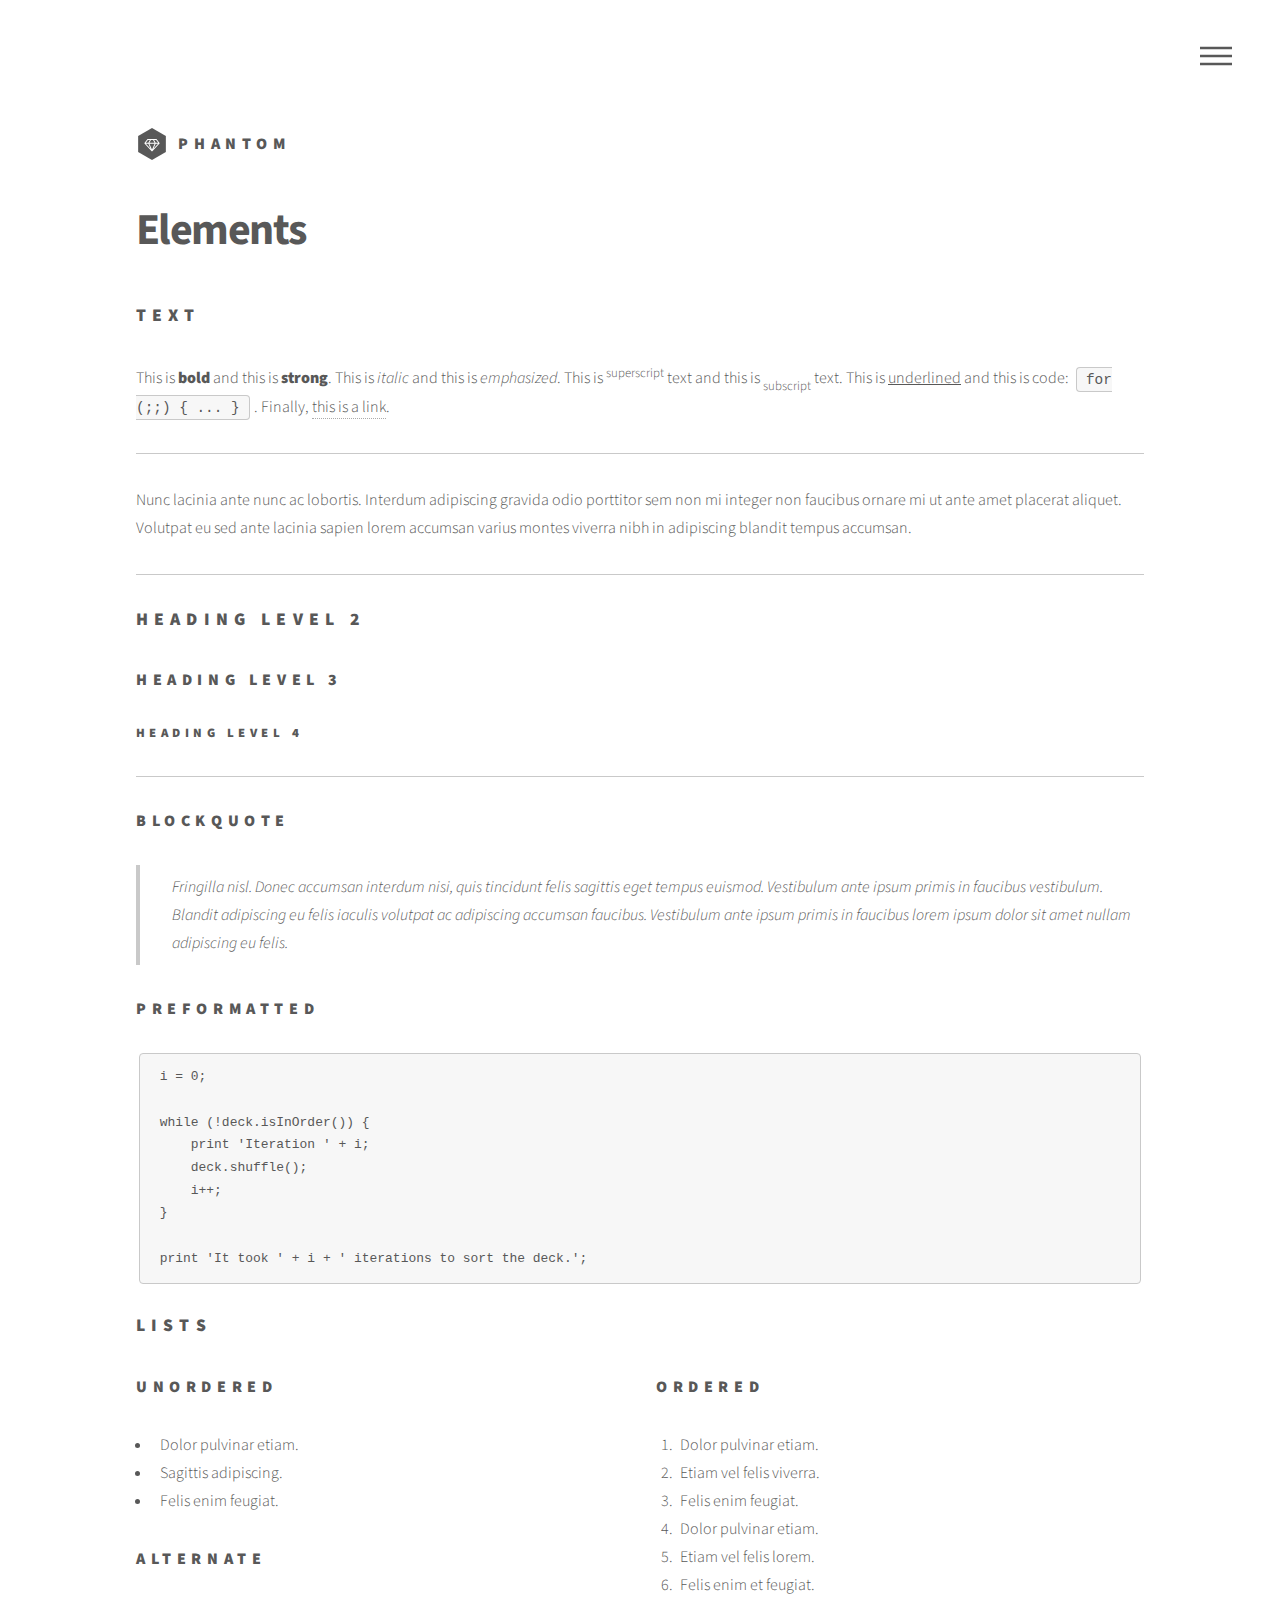
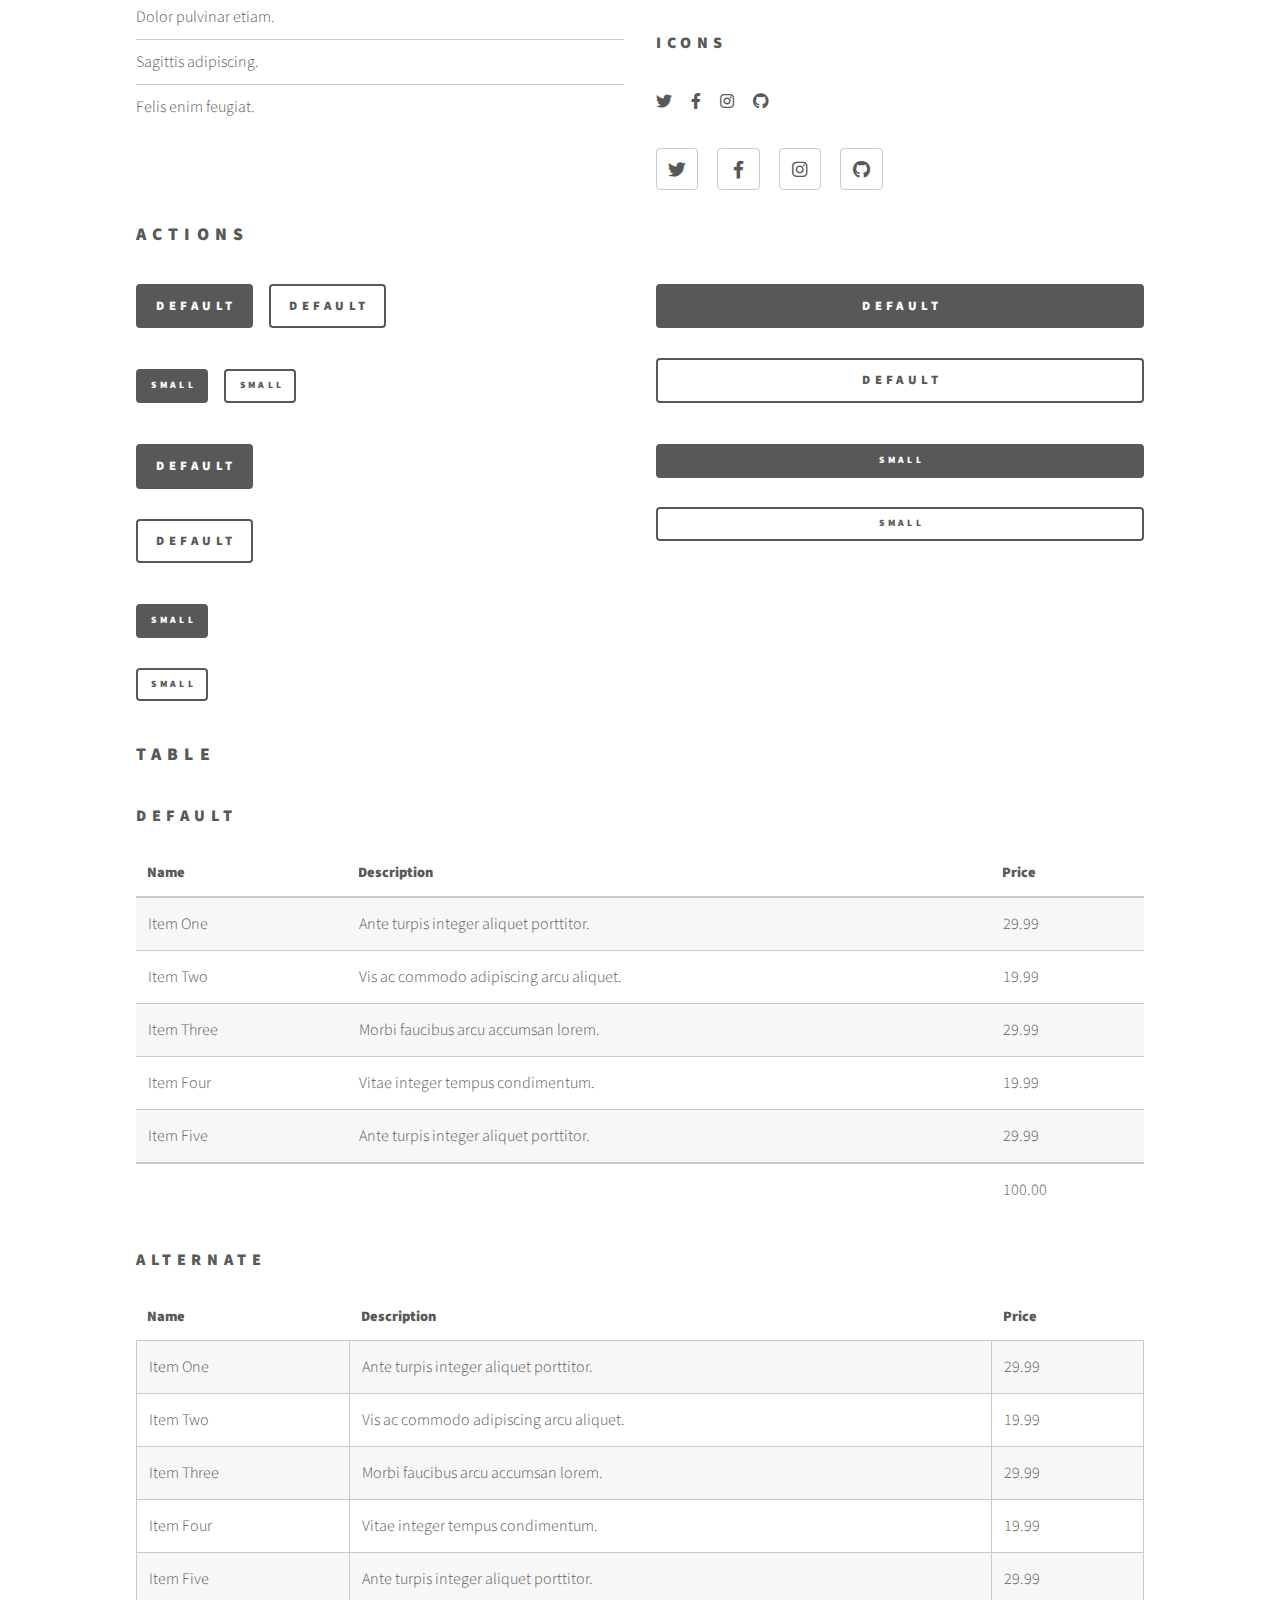
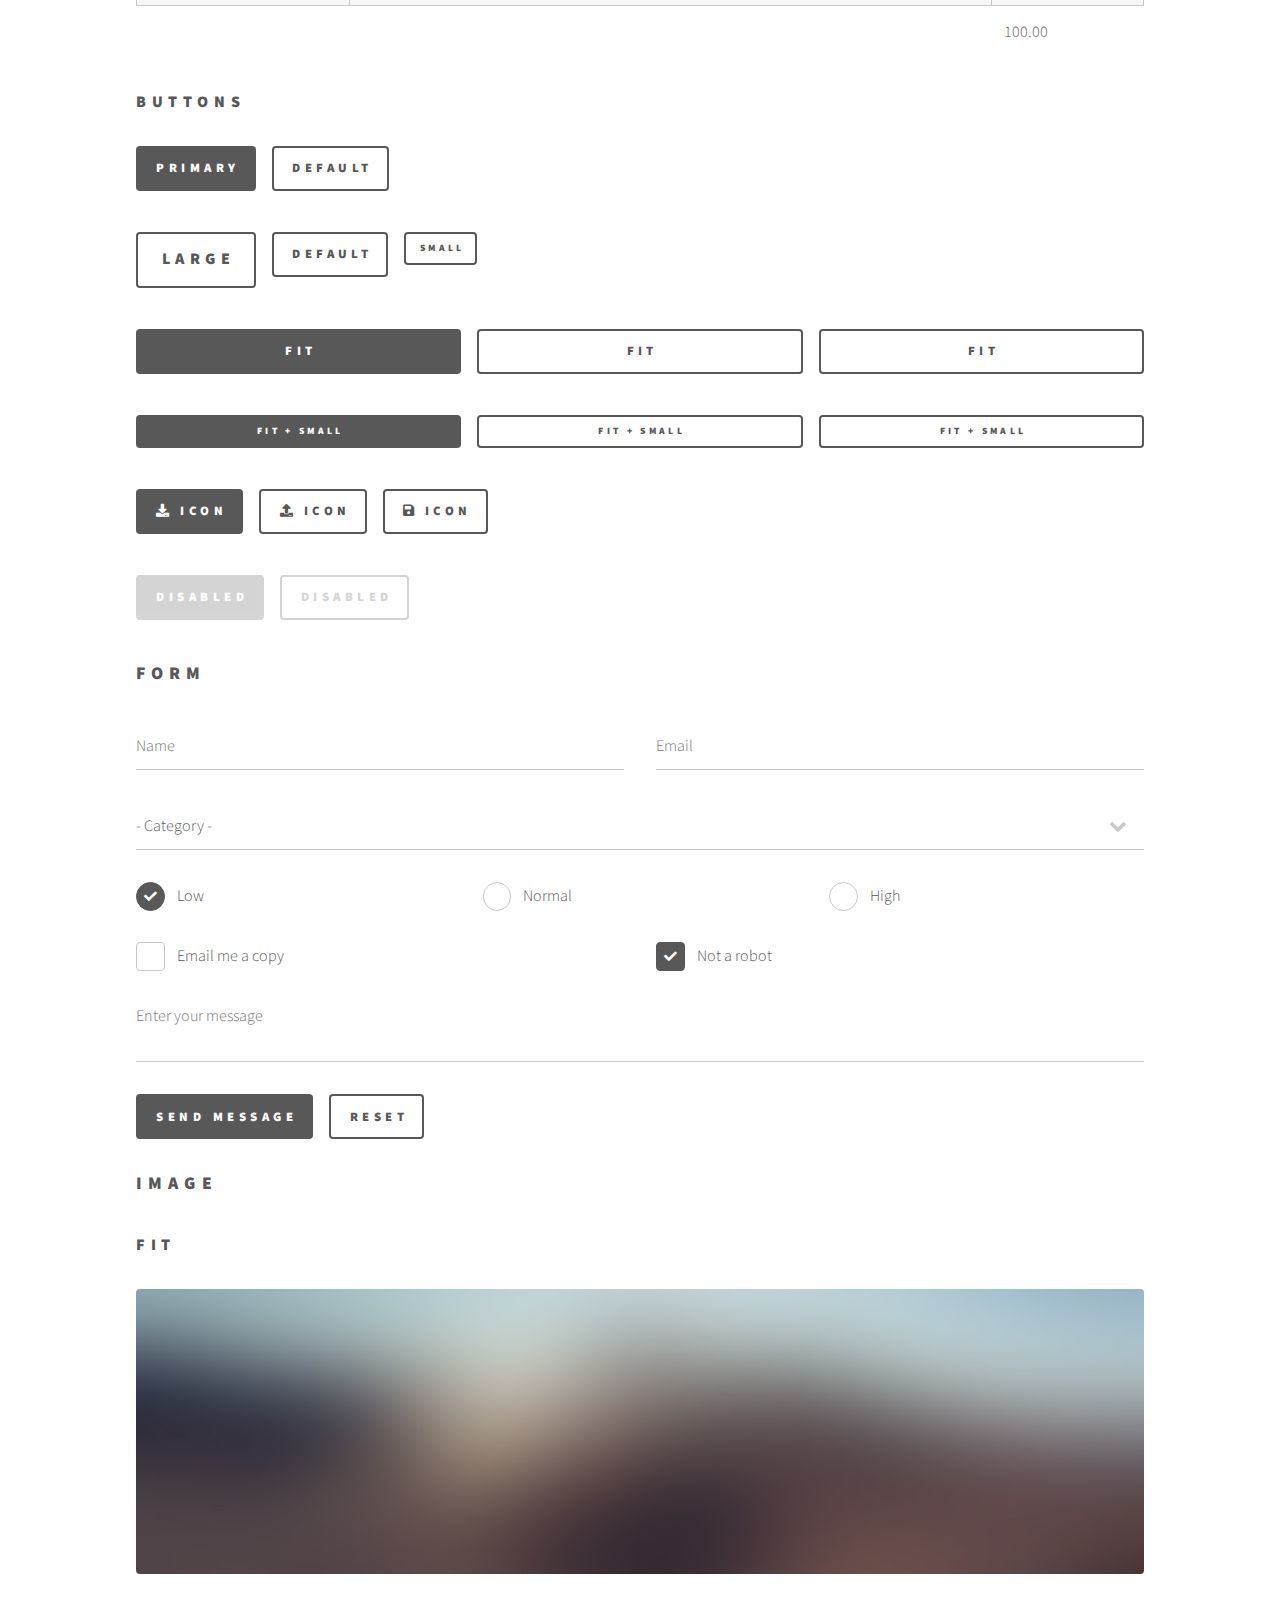
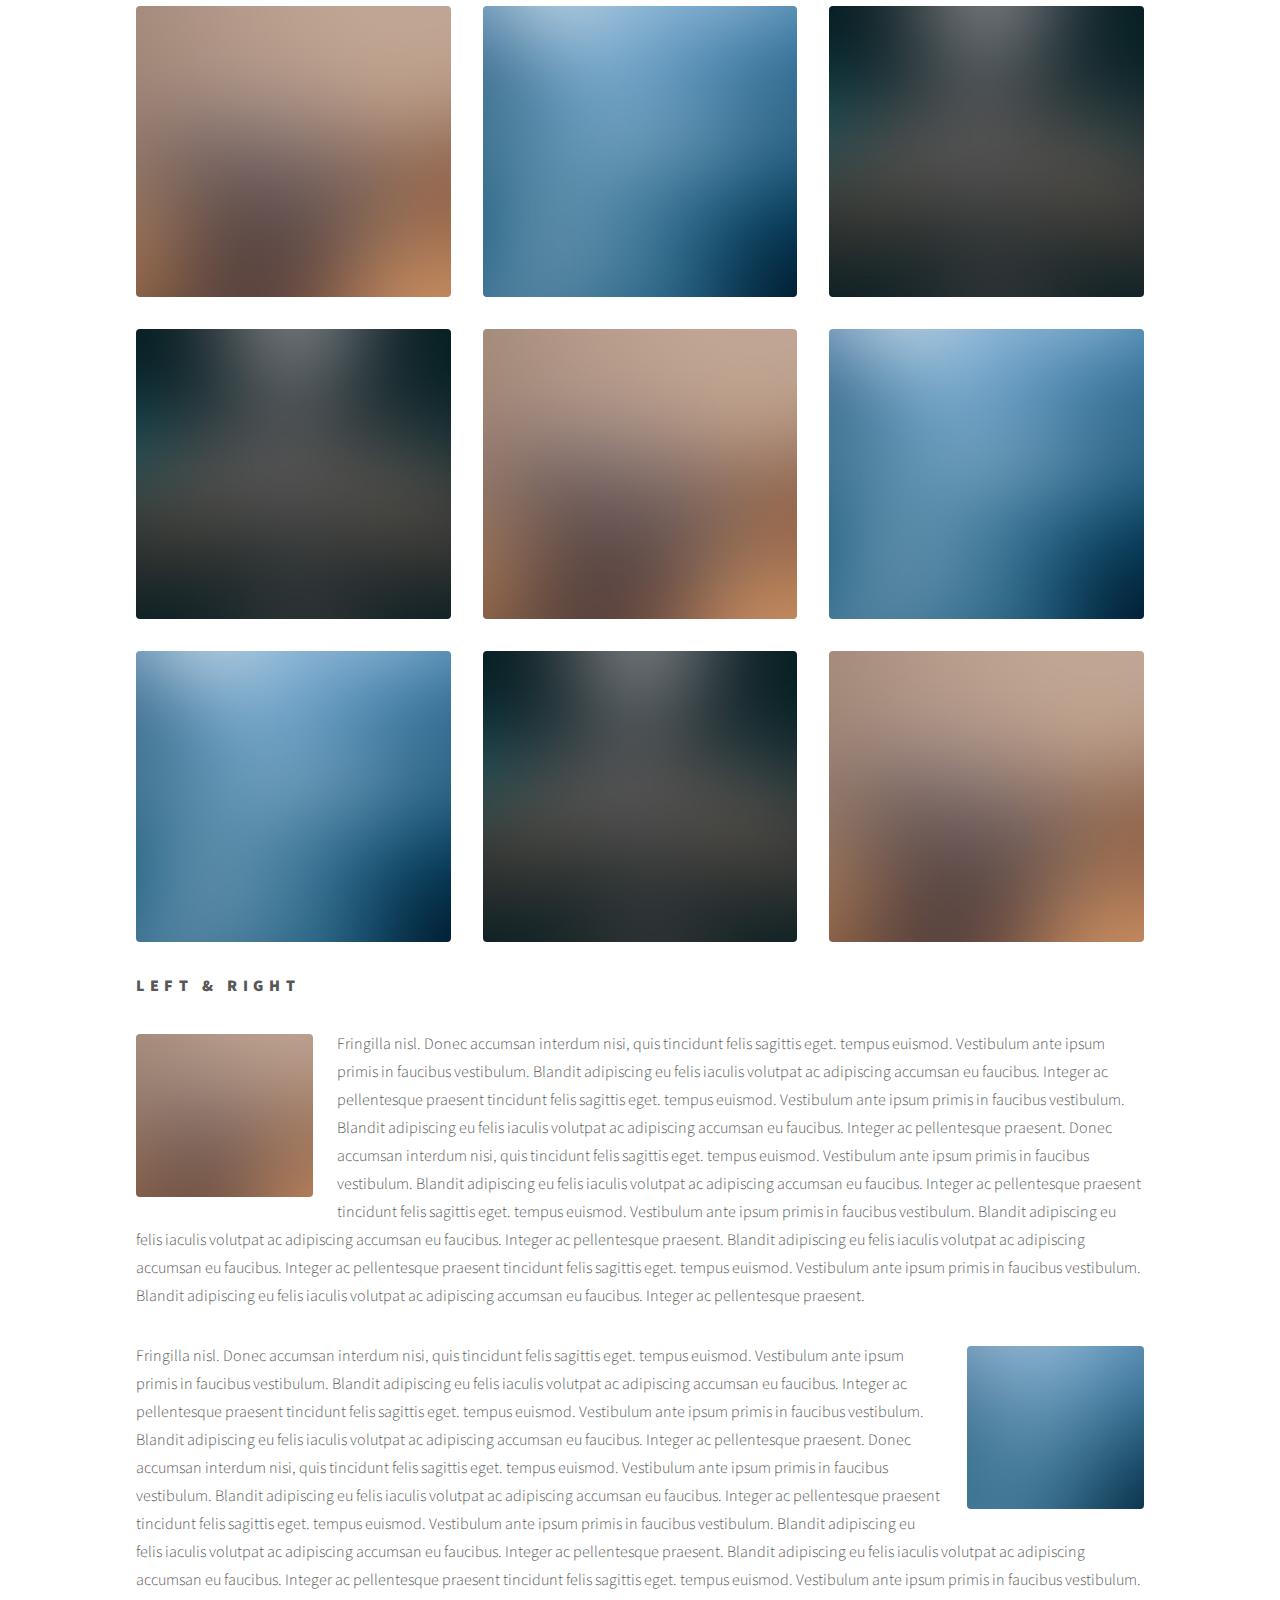
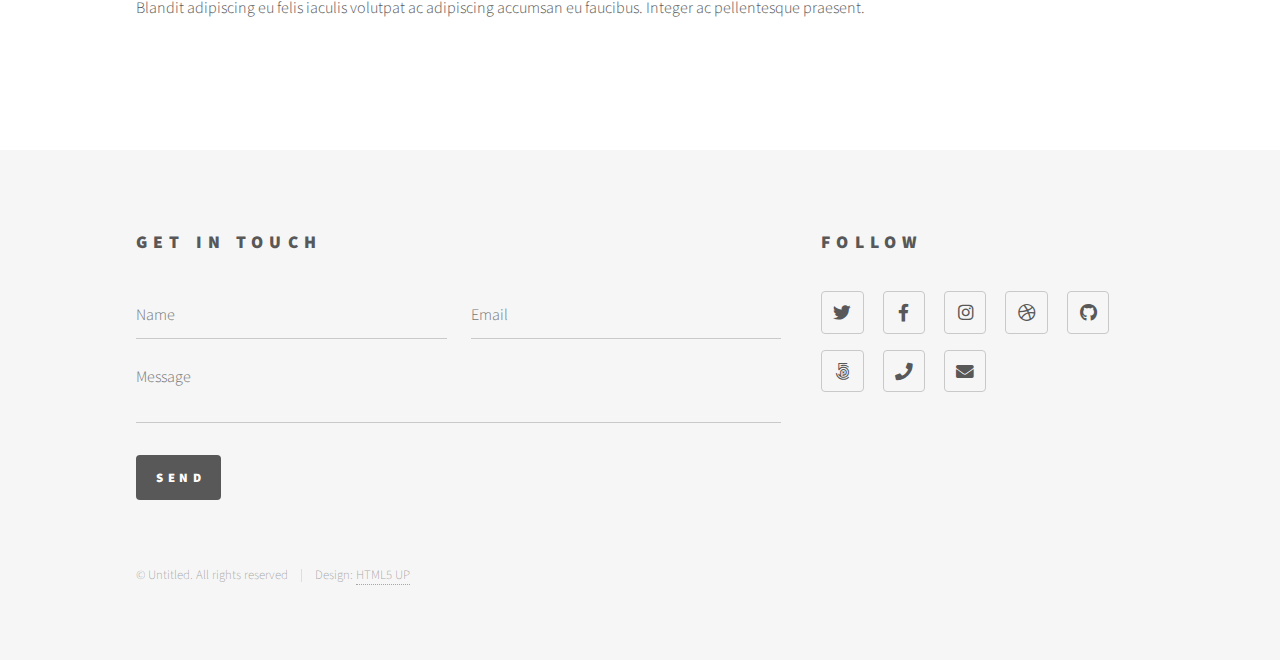
<file: Fortune3D/html5up-phantom/elements.html>
<!DOCTYPE HTML>
<!--
	Phantom by HTML5 UP
	html5up.net | @ajlkn
	Free for personal and commercial use under the CCA 3.0 license (html5up.net/license)
-->
<html>
	<head>
		<title>Elements - Phantom by HTML5 UP</title>
		<meta charset="utf-8" />
		<meta name="viewport" content="width=device-width, initial-scale=1, user-scalable=no" />
		<link rel="stylesheet" href="assets/css/main.css" />
		<noscript><link rel="stylesheet" href="assets/css/noscript.css" /></noscript>
	</head>
	<body class="is-preload">
		<!-- Wrapper -->
			<div id="wrapper">

				<!-- Header -->
					<header id="header">
						<div class="inner">

							<!-- Logo -->
								<a href="index.html" class="logo">
									<span class="symbol"><img src="images/logo.svg" alt="" /></span><span class="title">Phantom</span>
								</a>

							<!-- Nav -->
								<nav>
									<ul>
										<li><a href="#menu">Menu</a></li>
									</ul>
								</nav>

						</div>
					</header>

				<!-- Menu -->
					<nav id="menu">
						<h2>Menu</h2>
						<ul>
							<li><a href="index.html">Home</a></li>
							<li><a href="generic.html">Ipsum veroeros</a></li>
							<li><a href="generic.html">Tempus etiam</a></li>
							<li><a href="generic.html">Consequat dolor</a></li>
							<li><a href="elements.html">Elements</a></li>
						</ul>
					</nav>

				<!-- Main -->
					<div id="main">
						<div class="inner">
							<h1>Elements</h1>

							<!-- Text -->
								<section>
									<h2>Text</h2>
									<p>This is <b>bold</b> and this is <strong>strong</strong>. This is <i>italic</i> and this is <em>emphasized</em>.
									This is <sup>superscript</sup> text and this is <sub>subscript</sub> text.
									This is <u>underlined</u> and this is code: <code>for (;;) { ... }</code>. Finally, <a href="#">this is a link</a>.</p>
									<hr />
									<p>Nunc lacinia ante nunc ac lobortis. Interdum adipiscing gravida odio porttitor sem non mi integer non faucibus ornare mi ut ante amet placerat aliquet. Volutpat eu sed ante lacinia sapien lorem accumsan varius montes viverra nibh in adipiscing blandit tempus accumsan.</p>
									<hr />
									<h2>Heading Level 2</h2>
									<h3>Heading Level 3</h3>
									<h4>Heading Level 4</h4>
									<hr />
									<h3>Blockquote</h3>
									<blockquote>Fringilla nisl. Donec accumsan interdum nisi, quis tincidunt felis sagittis eget tempus euismod. Vestibulum ante ipsum primis in faucibus vestibulum. Blandit adipiscing eu felis iaculis volutpat ac adipiscing accumsan faucibus. Vestibulum ante ipsum primis in faucibus lorem ipsum dolor sit amet nullam adipiscing eu felis.</blockquote>
									<h3>Preformatted</h3>
									<pre><code>i = 0;

while (!deck.isInOrder()) {
    print 'Iteration ' + i;
    deck.shuffle();
    i++;
}

print 'It took ' + i + ' iterations to sort the deck.';</code></pre>
								</section>

							<!-- Lists -->
								<section>
									<h2>Lists</h2>
									<div class="row">
										<div class="col-6 col-12-medium">
											<h3>Unordered</h3>
											<ul>
												<li>Dolor pulvinar etiam.</li>
												<li>Sagittis adipiscing.</li>
												<li>Felis enim feugiat.</li>
											</ul>
											<h3>Alternate</h3>
											<ul class="alt">
												<li>Dolor pulvinar etiam.</li>
												<li>Sagittis adipiscing.</li>
												<li>Felis enim feugiat.</li>
											</ul>
										</div>
										<div class="col-6 col-12-medium">
											<h3>Ordered</h3>
											<ol>
												<li>Dolor pulvinar etiam.</li>
												<li>Etiam vel felis viverra.</li>
												<li>Felis enim feugiat.</li>
												<li>Dolor pulvinar etiam.</li>
												<li>Etiam vel felis lorem.</li>
												<li>Felis enim et feugiat.</li>
											</ol>
											<h3>Icons</h3>
											<ul class="icons">
												<li><a href="#" class="icon brands style1 fa-twitter"><span class="label">Twitter</span></a></li>
												<li><a href="#" class="icon brands style1 fa-facebook-f"><span class="label">Facebook</span></a></li>
												<li><a href="#" class="icon brands style1 fa-instagram"><span class="label">Instagram</span></a></li>
												<li><a href="#" class="icon brands style1 fa-github"><span class="label">Github</span></a></li>
											</ul>
											<ul class="icons">
												<li><a href="#" class="icon brands style2 fa-twitter"><span class="label">Twitter</span></a></li>
												<li><a href="#" class="icon brands style2 fa-facebook-f"><span class="label">Facebook</span></a></li>
												<li><a href="#" class="icon brands style2 fa-instagram"><span class="label">Instagram</span></a></li>
												<li><a href="#" class="icon brands style2 fa-github"><span class="label">Github</span></a></li>
											</ul>
										</div>
									</div>
									<h2>Actions</h2>
									<div class="row">
										<div class="col-6 col-12-medium">
											<ul class="actions">
												<li><a href="#" class="button primary">Default</a></li>
												<li><a href="#" class="button">Default</a></li>
											</ul>
											<ul class="actions small">
												<li><a href="#" class="button primary small">Small</a></li>
												<li><a href="#" class="button small">Small</a></li>
											</ul>
											<ul class="actions stacked">
												<li><a href="#" class="button primary">Default</a></li>
												<li><a href="#" class="button">Default</a></li>
											</ul>
											<ul class="actions stacked">
												<li><a href="#" class="button primary small">Small</a></li>
												<li><a href="#" class="button small">Small</a></li>
											</ul>
										</div>
										<div class="col-6 col-12-medium">
											<ul class="actions stacked">
												<li><a href="#" class="button primary fit">Default</a></li>
												<li><a href="#" class="button fit">Default</a></li>
											</ul>
											<ul class="actions stacked">
												<li><a href="#" class="button primary small fit">Small</a></li>
												<li><a href="#" class="button small fit">Small</a></li>
											</ul>
										</div>
									</div>
								</section>

							<!-- Table -->
								<section>
									<h2>Table</h2>
									<h3>Default</h3>
									<div class="table-wrapper">
										<table>
											<thead>
												<tr>
													<th>Name</th>
													<th>Description</th>
													<th>Price</th>
												</tr>
											</thead>
											<tbody>
												<tr>
													<td>Item One</td>
													<td>Ante turpis integer aliquet porttitor.</td>
													<td>29.99</td>
												</tr>
												<tr>
													<td>Item Two</td>
													<td>Vis ac commodo adipiscing arcu aliquet.</td>
													<td>19.99</td>
												</tr>
												<tr>
													<td>Item Three</td>
													<td> Morbi faucibus arcu accumsan lorem.</td>
													<td>29.99</td>
												</tr>
												<tr>
													<td>Item Four</td>
													<td>Vitae integer tempus condimentum.</td>
													<td>19.99</td>
												</tr>
												<tr>
													<td>Item Five</td>
													<td>Ante turpis integer aliquet porttitor.</td>
													<td>29.99</td>
												</tr>
											</tbody>
											<tfoot>
												<tr>
													<td colspan="2"></td>
													<td>100.00</td>
												</tr>
											</tfoot>
										</table>
									</div>

									<h3>Alternate</h3>
									<div class="table-wrapper">
										<table class="alt">
											<thead>
												<tr>
													<th>Name</th>
													<th>Description</th>
													<th>Price</th>
												</tr>
											</thead>
											<tbody>
												<tr>
													<td>Item One</td>
													<td>Ante turpis integer aliquet porttitor.</td>
													<td>29.99</td>
												</tr>
												<tr>
													<td>Item Two</td>
													<td>Vis ac commodo adipiscing arcu aliquet.</td>
													<td>19.99</td>
												</tr>
												<tr>
													<td>Item Three</td>
													<td> Morbi faucibus arcu accumsan lorem.</td>
													<td>29.99</td>
												</tr>
												<tr>
													<td>Item Four</td>
													<td>Vitae integer tempus condimentum.</td>
													<td>19.99</td>
												</tr>
												<tr>
													<td>Item Five</td>
													<td>Ante turpis integer aliquet porttitor.</td>
													<td>29.99</td>
												</tr>
											</tbody>
											<tfoot>
												<tr>
													<td colspan="2"></td>
													<td>100.00</td>
												</tr>
											</tfoot>
										</table>
									</div>
								</section>

							<!-- Buttons -->
								<section>
									<h3>Buttons</h3>
									<ul class="actions">
										<li><a href="#" class="button primary">Primary</a></li>
										<li><a href="#" class="button">Default</a></li>
									</ul>
									<ul class="actions">
										<li><a href="#" class="button large">Large</a></li>
										<li><a href="#" class="button">Default</a></li>
										<li><a href="#" class="button small">Small</a></li>
									</ul>
									<ul class="actions fit">
										<li><a href="#" class="button primary fit">Fit</a></li>
										<li><a href="#" class="button fit">Fit</a></li>
										<li><a href="#" class="button fit">Fit</a></li>
									</ul>
									<ul class="actions fit small">
										<li><a href="#" class="button primary fit small">Fit + Small</a></li>
										<li><a href="#" class="button fit small">Fit + Small</a></li>
										<li><a href="#" class="button fit small">Fit + Small</a></li>
									</ul>
									<ul class="actions">
										<li><a href="#" class="button primary icon solid fa-download">Icon</a></li>
										<li><a href="#" class="button icon solid fa-upload">Icon</a></li>
										<li><a href="#" class="button icon solid fa-save">Icon</a></li>
									</ul>
									<ul class="actions">
										<li><span class="button primary disabled">Disabled</span></li>
										<li><span class="button disabled">Disabled</span></li>
									</ul>
								</section>

							<!-- Form -->
								<section>
									<h2>Form</h2>
									<form method="post" action="#">
										<div class="row gtr-uniform">
											<div class="col-6 col-12-xsmall">
												<input type="text" name="demo-name" id="demo-name" value="" placeholder="Name" />
											</div>
											<div class="col-6 col-12-xsmall">
												<input type="email" name="demo-email" id="demo-email" value="" placeholder="Email" />
											</div>
											<div class="col-12">
												<select name="demo-category" id="demo-category">
													<option value="">- Category -</option>
													<option value="1">Manufacturing</option>
													<option value="1">Shipping</option>
													<option value="1">Administration</option>
													<option value="1">Human Resources</option>
												</select>
											</div>
											<div class="col-4 col-12-small">
												<input type="radio" id="demo-priority-low" name="demo-priority" checked>
												<label for="demo-priority-low">Low</label>
											</div>
											<div class="col-4 col-12-small">
												<input type="radio" id="demo-priority-normal" name="demo-priority">
												<label for="demo-priority-normal">Normal</label>
											</div>
											<div class="col-4 col-12-small">
												<input type="radio" id="demo-priority-high" name="demo-priority">
												<label for="demo-priority-high">High</label>
											</div>
											<div class="col-6 col-12-small">
												<input type="checkbox" id="demo-copy" name="demo-copy">
												<label for="demo-copy">Email me a copy</label>
											</div>
											<div class="col-6 col-12-small">
												<input type="checkbox" id="demo-human" name="demo-human" checked>
												<label for="demo-human">Not a robot</label>
											</div>
											<div class="col-12">
												<textarea name="demo-message" id="demo-message" placeholder="Enter your message" rows="6"></textarea>
											</div>
											<div class="col-12">
												<ul class="actions">
													<li><input type="submit" value="Send Message" class="primary" /></li>
													<li><input type="reset" value="Reset" /></li>
												</ul>
											</div>
										</div>
									</form>
								</section>

							<!-- Image -->
								<section>
									<h2>Image</h2>
									<h3>Fit</h3>
									<div class="box alt">
										<div class="row gtr-uniform">
											<div class="col-12"><span class="image fit"><img src="images/pic13.jpg" alt="" /></span></div>
											<div class="col-4"><span class="image fit"><img src="images/pic01.jpg" alt="" /></span></div>
											<div class="col-4"><span class="image fit"><img src="images/pic02.jpg" alt="" /></span></div>
											<div class="col-4"><span class="image fit"><img src="images/pic03.jpg" alt="" /></span></div>
											<div class="col-4"><span class="image fit"><img src="images/pic03.jpg" alt="" /></span></div>
											<div class="col-4"><span class="image fit"><img src="images/pic01.jpg" alt="" /></span></div>
											<div class="col-4"><span class="image fit"><img src="images/pic02.jpg" alt="" /></span></div>
											<div class="col-4"><span class="image fit"><img src="images/pic02.jpg" alt="" /></span></div>
											<div class="col-4"><span class="image fit"><img src="images/pic03.jpg" alt="" /></span></div>
											<div class="col-4"><span class="image fit"><img src="images/pic01.jpg" alt="" /></span></div>
										</div>
									</div>
									<h3>Left &amp; Right</h3>
									<p><span class="image left"><img src="images/pic14.jpg" alt="" /></span>Fringilla nisl. Donec accumsan interdum nisi, quis tincidunt felis sagittis eget. tempus euismod. Vestibulum ante ipsum primis in faucibus vestibulum. Blandit adipiscing eu felis iaculis volutpat ac adipiscing accumsan eu faucibus. Integer ac pellentesque praesent tincidunt felis sagittis eget. tempus euismod. Vestibulum ante ipsum primis in faucibus vestibulum. Blandit adipiscing eu felis iaculis volutpat ac adipiscing accumsan eu faucibus. Integer ac pellentesque praesent. Donec accumsan interdum nisi, quis tincidunt felis sagittis eget. tempus euismod. Vestibulum ante ipsum primis in faucibus vestibulum. Blandit adipiscing eu felis iaculis volutpat ac adipiscing accumsan eu faucibus. Integer ac pellentesque praesent tincidunt felis sagittis eget. tempus euismod. Vestibulum ante ipsum primis in faucibus vestibulum. Blandit adipiscing eu felis iaculis volutpat ac adipiscing accumsan eu faucibus. Integer ac pellentesque praesent. Blandit adipiscing eu felis iaculis volutpat ac adipiscing accumsan eu faucibus. Integer ac pellentesque praesent tincidunt felis sagittis eget. tempus euismod. Vestibulum ante ipsum primis in faucibus vestibulum. Blandit adipiscing eu felis iaculis volutpat ac adipiscing accumsan eu faucibus. Integer ac pellentesque praesent.</p>
									<p><span class="image right"><img src="images/pic15.jpg" alt="" /></span>Fringilla nisl. Donec accumsan interdum nisi, quis tincidunt felis sagittis eget. tempus euismod. Vestibulum ante ipsum primis in faucibus vestibulum. Blandit adipiscing eu felis iaculis volutpat ac adipiscing accumsan eu faucibus. Integer ac pellentesque praesent tincidunt felis sagittis eget. tempus euismod. Vestibulum ante ipsum primis in faucibus vestibulum. Blandit adipiscing eu felis iaculis volutpat ac adipiscing accumsan eu faucibus. Integer ac pellentesque praesent. Donec accumsan interdum nisi, quis tincidunt felis sagittis eget. tempus euismod. Vestibulum ante ipsum primis in faucibus vestibulum. Blandit adipiscing eu felis iaculis volutpat ac adipiscing accumsan eu faucibus. Integer ac pellentesque praesent tincidunt felis sagittis eget. tempus euismod. Vestibulum ante ipsum primis in faucibus vestibulum. Blandit adipiscing eu felis iaculis volutpat ac adipiscing accumsan eu faucibus. Integer ac pellentesque praesent. Blandit adipiscing eu felis iaculis volutpat ac adipiscing accumsan eu faucibus. Integer ac pellentesque praesent tincidunt felis sagittis eget. tempus euismod. Vestibulum ante ipsum primis in faucibus vestibulum. Blandit adipiscing eu felis iaculis volutpat ac adipiscing accumsan eu faucibus. Integer ac pellentesque praesent.</p>
								</section>

						</div>
					</div>

				<!-- Footer -->
					<footer id="footer">
						<div class="inner">
							<section>
								<h2>Get in touch</h2>
								<form method="post" action="#">
									<div class="fields">
										<div class="field half">
											<input type="text" name="name" id="name" placeholder="Name" />
										</div>
										<div class="field half">
											<input type="email" name="email" id="email" placeholder="Email" />
										</div>
										<div class="field">
											<textarea name="message" id="message" placeholder="Message"></textarea>
										</div>
									</div>
									<ul class="actions">
										<li><input type="submit" value="Send" class="primary" /></li>
									</ul>
								</form>
							</section>
							<section>
								<h2>Follow</h2>
								<ul class="icons">
									<li><a href="#" class="icon brands style2 fa-twitter"><span class="label">Twitter</span></a></li>
									<li><a href="#" class="icon brands style2 fa-facebook-f"><span class="label">Facebook</span></a></li>
									<li><a href="#" class="icon brands style2 fa-instagram"><span class="label">Instagram</span></a></li>
									<li><a href="#" class="icon brands style2 fa-dribbble"><span class="label">Dribbble</span></a></li>
									<li><a href="#" class="icon brands style2 fa-github"><span class="label">GitHub</span></a></li>
									<li><a href="#" class="icon brands style2 fa-500px"><span class="label">500px</span></a></li>
									<li><a href="#" class="icon solid style2 fa-phone"><span class="label">Phone</span></a></li>
									<li><a href="#" class="icon solid style2 fa-envelope"><span class="label">Email</span></a></li>
								</ul>
							</section>
							<ul class="copyright">
								<li>&copy; Untitled. All rights reserved</li><li>Design: <a href="http://html5up.net">HTML5 UP</a></li>
							</ul>
						</div>
					</footer>

			</div>

		<!-- Scripts -->
			<script src="assets/js/jquery.min.js"></script>
			<script src="assets/js/browser.min.js"></script>
			<script src="assets/js/breakpoints.min.js"></script>
			<script src="assets/js/util.js"></script>
			<script src="assets/js/main.js"></script>

	</body>
</html>
</file>
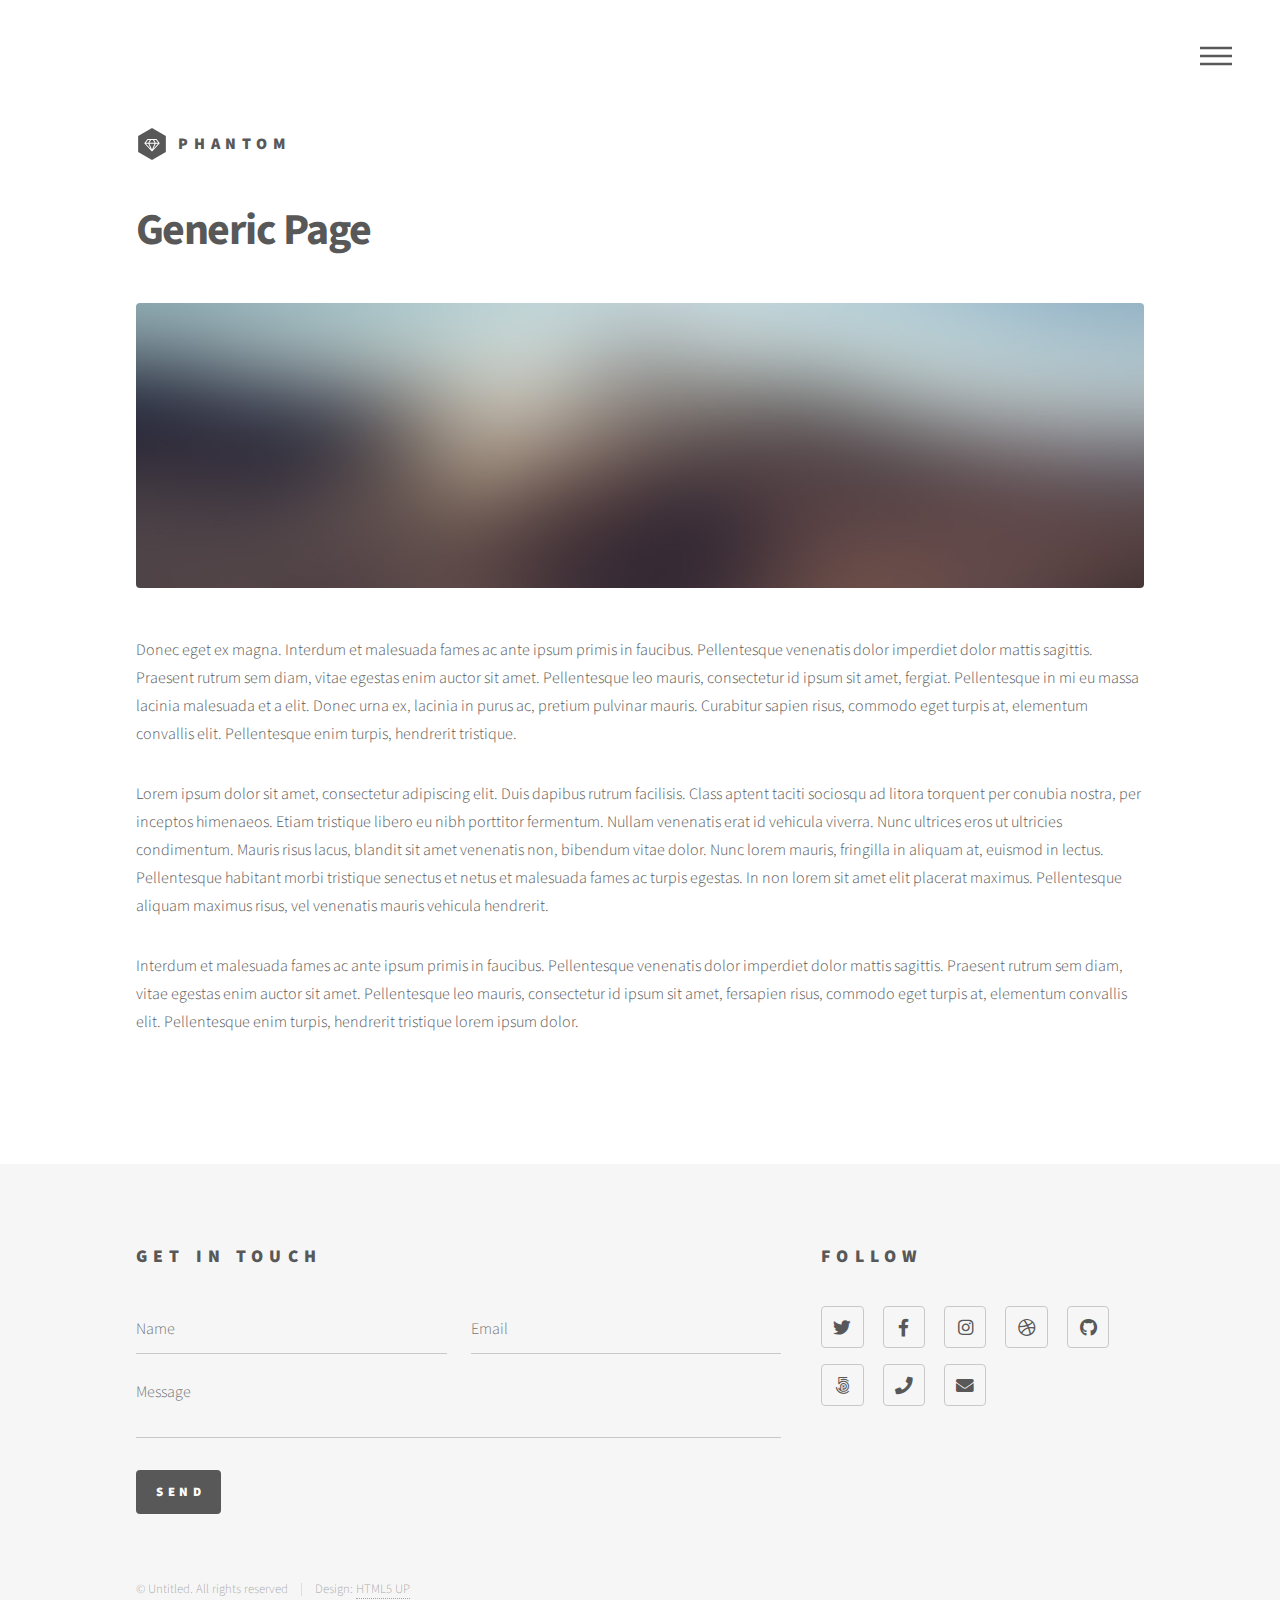
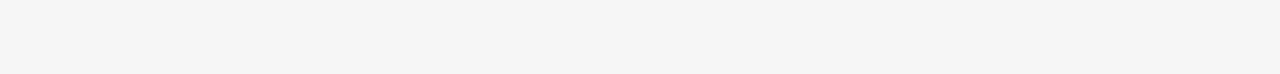
<file: Fortune3D/html5up-phantom/generic.html>
<!DOCTYPE HTML>
<!--
	Phantom by HTML5 UP
	html5up.net | @ajlkn
	Free for personal and commercial use under the CCA 3.0 license (html5up.net/license)
-->
<html>
	<head>
		<title>Generic - Phantom by HTML5 UP</title>
		<meta charset="utf-8" />
		<meta name="viewport" content="width=device-width, initial-scale=1, user-scalable=no" />
		<link rel="stylesheet" href="assets/css/main.css" />
		<noscript><link rel="stylesheet" href="assets/css/noscript.css" /></noscript>
	</head>
	<body class="is-preload">
		<!-- Wrapper -->
			<div id="wrapper">

				<!-- Header -->
					<header id="header">
						<div class="inner">

							<!-- Logo -->
								<a href="index.html" class="logo">
									<span class="symbol"><img src="images/logo.svg" alt="" /></span><span class="title">Phantom</span>
								</a>

							<!-- Nav -->
								<nav>
									<ul>
										<li><a href="#menu">Menu</a></li>
									</ul>
								</nav>

						</div>
					</header>

				<!-- Menu -->
					<nav id="menu">
						<h2>Menu</h2>
						<ul>
							<li><a href="index.html">Home</a></li>
							<li><a href="generic.html">Ipsum veroeros</a></li>
							<li><a href="generic.html">Tempus etiam</a></li>
							<li><a href="generic.html">Consequat dolor</a></li>
							<li><a href="elements.html">Elements</a></li>
						</ul>
					</nav>

				<!-- Main -->
					<div id="main">
						<div class="inner">
							<h1>Generic Page</h1>
							<span class="image main"><img src="images/pic13.jpg" alt="" /></span>
							<p>Donec eget ex magna. Interdum et malesuada fames ac ante ipsum primis in faucibus. Pellentesque venenatis dolor imperdiet dolor mattis sagittis. Praesent rutrum sem diam, vitae egestas enim auctor sit amet. Pellentesque leo mauris, consectetur id ipsum sit amet, fergiat. Pellentesque in mi eu massa lacinia malesuada et a elit. Donec urna ex, lacinia in purus ac, pretium pulvinar mauris. Curabitur sapien risus, commodo eget turpis at, elementum convallis elit. Pellentesque enim turpis, hendrerit tristique.</p>
							<p>Lorem ipsum dolor sit amet, consectetur adipiscing elit. Duis dapibus rutrum facilisis. Class aptent taciti sociosqu ad litora torquent per conubia nostra, per inceptos himenaeos. Etiam tristique libero eu nibh porttitor fermentum. Nullam venenatis erat id vehicula viverra. Nunc ultrices eros ut ultricies condimentum. Mauris risus lacus, blandit sit amet venenatis non, bibendum vitae dolor. Nunc lorem mauris, fringilla in aliquam at, euismod in lectus. Pellentesque habitant morbi tristique senectus et netus et malesuada fames ac turpis egestas. In non lorem sit amet elit placerat maximus. Pellentesque aliquam maximus risus, vel venenatis mauris vehicula hendrerit.</p>
							<p>Interdum et malesuada fames ac ante ipsum primis in faucibus. Pellentesque venenatis dolor imperdiet dolor mattis sagittis. Praesent rutrum sem diam, vitae egestas enim auctor sit amet. Pellentesque leo mauris, consectetur id ipsum sit amet, fersapien risus, commodo eget turpis at, elementum convallis elit. Pellentesque enim turpis, hendrerit tristique lorem ipsum dolor.</p>
						</div>
					</div>

				<!-- Footer -->
					<footer id="footer">
						<div class="inner">
							<section>
								<h2>Get in touch</h2>
								<form method="post" action="#">
									<div class="fields">
										<div class="field half">
											<input type="text" name="name" id="name" placeholder="Name" />
										</div>
										<div class="field half">
											<input type="email" name="email" id="email" placeholder="Email" />
										</div>
										<div class="field">
											<textarea name="message" id="message" placeholder="Message"></textarea>
										</div>
									</div>
									<ul class="actions">
										<li><input type="submit" value="Send" class="primary" /></li>
									</ul>
								</form>
							</section>
							<section>
								<h2>Follow</h2>
								<ul class="icons">
									<li><a href="#" class="icon brands style2 fa-twitter"><span class="label">Twitter</span></a></li>
									<li><a href="#" class="icon brands style2 fa-facebook-f"><span class="label">Facebook</span></a></li>
									<li><a href="#" class="icon brands style2 fa-instagram"><span class="label">Instagram</span></a></li>
									<li><a href="#" class="icon brands style2 fa-dribbble"><span class="label">Dribbble</span></a></li>
									<li><a href="#" class="icon brands style2 fa-github"><span class="label">GitHub</span></a></li>
									<li><a href="#" class="icon brands style2 fa-500px"><span class="label">500px</span></a></li>
									<li><a href="#" class="icon solid style2 fa-phone"><span class="label">Phone</span></a></li>
									<li><a href="#" class="icon solid style2 fa-envelope"><span class="label">Email</span></a></li>
								</ul>
							</section>
							<ul class="copyright">
								<li>&copy; Untitled. All rights reserved</li><li>Design: <a href="http://html5up.net">HTML5 UP</a></li>
							</ul>
						</div>
					</footer>

			</div>

		<!-- Scripts -->
			<script src="assets/js/jquery.min.js"></script>
			<script src="assets/js/browser.min.js"></script>
			<script src="assets/js/breakpoints.min.js"></script>
			<script src="assets/js/util.js"></script>
			<script src="assets/js/main.js"></script>

	</body>
</html>
</file>
<file: Fortune3D/html5up-phantom/assets/css/noscript.css>
/*
	Phantom by HTML5 UP
	html5up.net | @ajlkn
	Free for personal and commercial use under the CCA 3.0 license (html5up.net/license)
*/

/* Tiles */

	body.is-preload .tiles article {
		-moz-transform: none;
		-webkit-transform: none;
		-ms-transform: none;
		transform: none;
		opacity: 1;
	}
</file>
<file: assets/css/noscript.css>
/*
	Solid State by HTML5 UP
	html5up.net | @ajlkn
	Free for personal and commercial use under the CCA 3.0 license (html5up.net/license)
*/

/*
This site is customized by Marefat Abbas
For more information, please contact @mhsily of Social media handles or email me at mhsily@gmail.com
*/

/* Banner */

	body.is-preload #banner .logo {
		-moz-transform: none;
		-webkit-transform: none;
		-ms-transform: none;
		transform: none;
		opacity: 1;
	}

	body.is-preload #banner h2 {
		opacity: 1;
		-moz-transform: none;
		-webkit-transform: none;
		-ms-transform: none;
		transform: none;
		-moz-filter: none;
		-webkit-filter: none;
		-ms-filter: none;
		filter: none;
	}

	body.is-preload #banner p {
		opacity: 01;
		-moz-transform: none;
		-webkit-transform: none;
		-ms-transform: none;
		transform: none;
		-moz-filter: none;
		-webkit-filter: none;
		-ms-filter: none;
		filter: none;
	}
</file>
<file: Fortune3D/html5up-phantom/assets/css/main.css>
@import url(fontawesome-all.min.css);
@import url("https://fonts.googleapis.com/css?family=Source+Sans+Pro:300,700,900");

/*
	Phantom by HTML5 UP
	html5up.net | @ajlkn
	Free for personal and commercial use under the CCA 3.0 license (html5up.net/license)
*/

html, body, div, span, applet, object,
iframe, h1, h2, h3, h4, h5, h6, p, blockquote,
pre, a, abbr, acronym, address, big, cite,
code, del, dfn, em, img, ins, kbd, q, s, samp,
small, strike, strong, sub, sup, tt, var, b,
u, i, center, dl, dt, dd, ol, ul, li, fieldset,
form, label, legend, table, caption, tbody,
tfoot, thead, tr, th, td, article, aside,
canvas, details, embed, figure, figcaption,
footer, header, hgroup, menu, nav, output, ruby,
section, summary, time, mark, audio, video {
	margin: 0;
	padding: 0;
	border: 0;
	font-size: 100%;
	font: inherit;
	vertical-align: baseline;}

article, aside, details, figcaption, figure,
footer, header, hgroup, menu, nav, section {
	display: block;}

body {
	line-height: 1;
}

ol, ul {
	list-style: none;
}

blockquote, q {
	quotes: none;
}

	blockquote:before, blockquote:after, q:before, q:after {
		content: '';
		content: none;
	}

table {
	border-collapse: collapse;
	border-spacing: 0;
}

body {
	-webkit-text-size-adjust: none;
}

mark {
	background-color: transparent;
	color: inherit;
}

input::-moz-focus-inner {
	border: 0;
	padding: 0;
}

input, select, textarea {
	-moz-appearance: none;
	-webkit-appearance: none;
	-ms-appearance: none;
	appearance: none;
}

/* Basic */

	@-ms-viewport {
		width: device-width;
	}

	body {
		-ms-overflow-style: scrollbar;
	}

	@media screen and (max-width: 480px) {

		html, body {
			min-width: 320px;
		}

	}

	html {
		box-sizing: border-box;
	}

	*, *:before, *:after {
		box-sizing: inherit;
	}

	body {
		background: #ffffff;
	}

		body.is-preload *, body.is-preload *:before, body.is-preload *:after {
			-moz-animation: none !important;
			-webkit-animation: none !important;
			-ms-animation: none !important;
			animation: none !important;
			-moz-transition: none !important;
			-webkit-transition: none !important;
			-ms-transition: none !important;
			transition: none !important;
		}

/* Type */

	body, input, select, textarea {
		color: #585858;
		font-family: "Source Sans Pro", Helvetica, sans-serif;
		font-size: 16pt;
		font-weight: 300;
		line-height: 1.75;
	}

		@media screen and (max-width: 1680px) {

			body, input, select, textarea {
				font-size: 14pt;
			}

		}

		@media screen and (max-width: 1280px) {

			body, input, select, textarea {
				font-size: 12pt;
			}

		}

	a {
		-moz-transition: border-bottom-color 0.2s ease, color 0.2s ease;
		-webkit-transition: border-bottom-color 0.2s ease, color 0.2s ease;
		-ms-transition: border-bottom-color 0.2s ease, color 0.2s ease;
		transition: border-bottom-color 0.2s ease, color 0.2s ease;
		text-decoration: none;
		color: #585858;
		border-bottom: dotted 1px rgba(88, 88, 88, 0.5);
	}

		a:hover {
			border-bottom-color: transparent;
			color: #f2849e !important;
		}

	strong, b {
		font-weight: 900;
	}

	em, i {
		font-style: italic;
	}

	p {
		margin: 0 0 2em 0;
	}

	h1 {
		font-size: 2.75em;
		font-weight: 700;
		line-height: 1.3;
		margin: 0 0 1em 0;
		letter-spacing: -0.035em;
	}

		h1 a {
			color: inherit;
		}

		@media screen and (max-width: 736px) {

			h1 {
				font-size: 2em;
				margin: 0 0 1em 0;
			}

		}

		@media screen and (max-width: 360px) {

			h1 {
				font-size: 1.75em;
			}

		}

	h2, h3, h4, h5, h6 {
		font-weight: 900;
		line-height: 1.5;
		margin: 0 0 2em 0;
		text-transform: uppercase;
		letter-spacing: 0.35em;
	}

		h2 a, h3 a, h4 a, h5 a, h6 a {
			color: inherit;
		}

	h2 {
		font-size: 1.1em;
	}

	h3 {
		font-size: 1em;
	}

	h4 {
		font-size: 0.8em;
	}

	h5 {
		font-size: 0.8em;
	}

	h6 {
		font-size: 0.8em;
	}

	@media screen and (max-width: 980px) {

		h1 br, h2 br, h3 br, h4 br, h5 br, h6 br {
			display: none;
		}

	}

	@media screen and (max-width: 736px) {

		h2 {
			font-size: 1em;
		}

		h3 {
			font-size: 0.8em;
		}

	}

	sub {
		font-size: 0.8em;
		position: relative;
		top: 0.5em;
	}

	sup {
		font-size: 0.8em;
		position: relative;
		top: -0.5em;
	}

	blockquote {
		border-left: solid 4px #c9c9c9;
		font-style: italic;
		margin: 0 0 2em 0;
		padding: 0.5em 0 0.5em 2em;
	}

	code {
		background: rgba(144, 144, 144, 0.075);
		border-radius: 4px;
		border: solid 1px #c9c9c9;
		font-family: "Courier New", monospace;
		font-size: 0.9em;
		margin: 0 0.25em;
		padding: 0.25em 0.65em;
	}

	pre {
		-webkit-overflow-scrolling: touch;
		font-family: "Courier New", monospace;
		font-size: 0.9em;
		margin: 0 0 2em 0;
	}

		pre code {
			display: block;
			line-height: 1.75;
			padding: 1em 1.5em;
			overflow-x: auto;
		}

	hr {
		border: 0;
		border-bottom: solid 1px #c9c9c9;
		margin: 2em 0;
	}

		hr.major {
			margin: 3em 0;
		}

	.align-left {
		text-align: left;
	}

	.align-center {
		text-align: center;
	}

	.align-right {
		text-align: right;
	}

/* Row */

	.row {
		display: flex;
		flex-wrap: wrap;
		box-sizing: border-box;
		align-items: stretch;
	}

		.row > * {
			box-sizing: border-box;
		}

		.row.gtr-uniform > * > :last-child {
			margin-bottom: 0;
		}

		.row.aln-left {
			justify-content: flex-start;
		}

		.row.aln-center {
			justify-content: center;
		}

		.row.aln-right {
			justify-content: flex-end;
		}

		.row.aln-top {
			align-items: flex-start;
		}

		.row.aln-middle {
			align-items: center;
		}

		.row.aln-bottom {
			align-items: flex-end;
		}

		.row > .imp {
			order: -1;
		}

		.row > .col-1 {
			width: 8.33333%;
		}

		.row > .off-1 {
			margin-left: 8.33333%;
		}

		.row > .col-2 {
			width: 16.66667%;
		}

		.row > .off-2 {
			margin-left: 16.66667%;
		}

		.row > .col-3 {
			width: 25%;
		}

		.row > .off-3 {
			margin-left: 25%;
		}

		.row > .col-4 {
			width: 33.33333%;
		}

		.row > .off-4 {
			margin-left: 33.33333%;
		}

		.row > .col-5 {
			width: 41.66667%;
		}

		.row > .off-5 {
			margin-left: 41.66667%;
		}

		.row > .col-6 {
			width: 50%;
		}

		.row > .off-6 {
			margin-left: 50%;
		}

		.row > .col-7 {
			width: 58.33333%;
		}

		.row > .off-7 {
			margin-left: 58.33333%;
		}

		.row > .col-8 {
			width: 66.66667%;
		}

		.row > .off-8 {
			margin-left: 66.66667%;
		}

		.row > .col-9 {
			width: 75%;
		}

		.row > .off-9 {
			margin-left: 75%;
		}

		.row > .col-10 {
			width: 83.33333%;
		}

		.row > .off-10 {
			margin-left: 83.33333%;
		}

		.row > .col-11 {
			width: 91.66667%;
		}

		.row > .off-11 {
			margin-left: 91.66667%;
		}

		.row > .col-12 {
			width: 100%;
		}

		.row > .off-12 {
			margin-left: 100%;
		}

		.row.gtr-0 {
			margin-top: 0;
			margin-left: 0em;
		}

			.row.gtr-0 > * {
				padding: 0 0 0 0em;
			}

			.row.gtr-0.gtr-uniform {
				margin-top: 0em;
			}

				.row.gtr-0.gtr-uniform > * {
					padding-top: 0em;
				}

		.row.gtr-25 {
			margin-top: 0;
			margin-left: -0.5em;
		}

			.row.gtr-25 > * {
				padding: 0 0 0 0.5em;
			}

			.row.gtr-25.gtr-uniform {
				margin-top: -0.5em;
			}

				.row.gtr-25.gtr-uniform > * {
					padding-top: 0.5em;
				}

		.row.gtr-50 {
			margin-top: 0;
			margin-left: -1em;
		}

			.row.gtr-50 > * {
				padding: 0 0 0 1em;
			}

			.row.gtr-50.gtr-uniform {
				margin-top: -1em;
			}

				.row.gtr-50.gtr-uniform > * {
					padding-top: 1em;
				}

		.row {
			margin-top: 0;
			margin-left: -2em;
		}

			.row > * {
				padding: 0 0 0 2em;
			}

			.row.gtr-uniform {
				margin-top: -2em;
			}

				.row.gtr-uniform > * {
					padding-top: 2em;
				}

		.row.gtr-150 {
			margin-top: 0;
			margin-left: -3em;
		}

			.row.gtr-150 > * {
				padding: 0 0 0 3em;
			}

			.row.gtr-150.gtr-uniform {
				margin-top: -3em;
			}

				.row.gtr-150.gtr-uniform > * {
					padding-top: 3em;
				}

		.row.gtr-200 {
			margin-top: 0;
			margin-left: -4em;
		}

			.row.gtr-200 > * {
				padding: 0 0 0 4em;
			}

			.row.gtr-200.gtr-uniform {
				margin-top: -4em;
			}

				.row.gtr-200.gtr-uniform > * {
					padding-top: 4em;
				}

		@media screen and (max-width: 1680px) {

			.row {
				display: flex;
				flex-wrap: wrap;
				box-sizing: border-box;
				align-items: stretch;
			}

				.row > * {
					box-sizing: border-box;
				}

				.row.gtr-uniform > * > :last-child {
					margin-bottom: 0;
				}

				.row.aln-left {
					justify-content: flex-start;
				}

				.row.aln-center {
					justify-content: center;
				}

				.row.aln-right {
					justify-content: flex-end;
				}

				.row.aln-top {
					align-items: flex-start;
				}

				.row.aln-middle {
					align-items: center;
				}

				.row.aln-bottom {
					align-items: flex-end;
				}

				.row > .imp-xlarge {
					order: -1;
				}

				.row > .col-1-xlarge {
					width: 8.33333%;
				}

				.row > .off-1-xlarge {
					margin-left: 8.33333%;
				}

				.row > .col-2-xlarge {
					width: 16.66667%;
				}

				.row > .off-2-xlarge {
					margin-left: 16.66667%;
				}

				.row > .col-3-xlarge {
					width: 25%;
				}

				.row > .off-3-xlarge {
					margin-left: 25%;
				}

				.row > .col-4-xlarge {
					width: 33.33333%;
				}

				.row > .off-4-xlarge {
					margin-left: 33.33333%;
				}

				.row > .col-5-xlarge {
					width: 41.66667%;
				}

				.row > .off-5-xlarge {
					margin-left: 41.66667%;
				}

				.row > .col-6-xlarge {
					width: 50%;
				}

				.row > .off-6-xlarge {
					margin-left: 50%;
				}

				.row > .col-7-xlarge {
					width: 58.33333%;
				}

				.row > .off-7-xlarge {
					margin-left: 58.33333%;
				}

				.row > .col-8-xlarge {
					width: 66.66667%;
				}

				.row > .off-8-xlarge {
					margin-left: 66.66667%;
				}

				.row > .col-9-xlarge {
					width: 75%;
				}

				.row > .off-9-xlarge {
					margin-left: 75%;
				}

				.row > .col-10-xlarge {
					width: 83.33333%;
				}

				.row > .off-10-xlarge {
					margin-left: 83.33333%;
				}

				.row > .col-11-xlarge {
					width: 91.66667%;
				}

				.row > .off-11-xlarge {
					margin-left: 91.66667%;
				}

				.row > .col-12-xlarge {
					width: 100%;
				}

				.row > .off-12-xlarge {
					margin-left: 100%;
				}

				.row.gtr-0 {
					margin-top: 0;
					margin-left: 0em;
				}

					.row.gtr-0 > * {
						padding: 0 0 0 0em;
					}

					.row.gtr-0.gtr-uniform {
						margin-top: 0em;
					}

						.row.gtr-0.gtr-uniform > * {
							padding-top: 0em;
						}

				.row.gtr-25 {
					margin-top: 0;
					margin-left: -0.5em;
				}

					.row.gtr-25 > * {
						padding: 0 0 0 0.5em;
					}

					.row.gtr-25.gtr-uniform {
						margin-top: -0.5em;
					}

						.row.gtr-25.gtr-uniform > * {
							padding-top: 0.5em;
						}

				.row.gtr-50 {
					margin-top: 0;
					margin-left: -1em;
				}

					.row.gtr-50 > * {
						padding: 0 0 0 1em;
					}

					.row.gtr-50.gtr-uniform {
						margin-top: -1em;
					}

						.row.gtr-50.gtr-uniform > * {
							padding-top: 1em;
						}

				.row {
					margin-top: 0;
					margin-left: -2em;
				}

					.row > * {
						padding: 0 0 0 2em;
					}

					.row.gtr-uniform {
						margin-top: -2em;
					}

						.row.gtr-uniform > * {
							padding-top: 2em;
						}

				.row.gtr-150 {
					margin-top: 0;
					margin-left: -3em;
				}

					.row.gtr-150 > * {
						padding: 0 0 0 3em;
					}

					.row.gtr-150.gtr-uniform {
						margin-top: -3em;
					}

						.row.gtr-150.gtr-uniform > * {
							padding-top: 3em;
						}

				.row.gtr-200 {
					margin-top: 0;
					margin-left: -4em;
				}

					.row.gtr-200 > * {
						padding: 0 0 0 4em;
					}

					.row.gtr-200.gtr-uniform {
						margin-top: -4em;
					}

						.row.gtr-200.gtr-uniform > * {
							padding-top: 4em;
						}

		}

		@media screen and (max-width: 1280px) {

			.row {
				display: flex;
				flex-wrap: wrap;
				box-sizing: border-box;
				align-items: stretch;
			}

				.row > * {
					box-sizing: border-box;
				}

				.row.gtr-uniform > * > :last-child {
					margin-bottom: 0;
				}

				.row.aln-left {
					justify-content: flex-start;
				}

				.row.aln-center {
					justify-content: center;
				}

				.row.aln-right {
					justify-content: flex-end;
				}

				.row.aln-top {
					align-items: flex-start;
				}

				.row.aln-middle {
					align-items: center;
				}

				.row.aln-bottom {
					align-items: flex-end;
				}

				.row > .imp-large {
					order: -1;
				}

				.row > .col-1-large {
					width: 8.33333%;
				}

				.row > .off-1-large {
					margin-left: 8.33333%;
				}

				.row > .col-2-large {
					width: 16.66667%;
				}

				.row > .off-2-large {
					margin-left: 16.66667%;
				}

				.row > .col-3-large {
					width: 25%;
				}

				.row > .off-3-large {
					margin-left: 25%;
				}

				.row > .col-4-large {
					width: 33.33333%;
				}

				.row > .off-4-large {
					margin-left: 33.33333%;
				}

				.row > .col-5-large {
					width: 41.66667%;
				}

				.row > .off-5-large {
					margin-left: 41.66667%;
				}

				.row > .col-6-large {
					width: 50%;
				}

				.row > .off-6-large {
					margin-left: 50%;
				}

				.row > .col-7-large {
					width: 58.33333%;
				}

				.row > .off-7-large {
					margin-left: 58.33333%;
				}

				.row > .col-8-large {
					width: 66.66667%;
				}

				.row > .off-8-large {
					margin-left: 66.66667%;
				}

				.row > .col-9-large {
					width: 75%;
				}

				.row > .off-9-large {
					margin-left: 75%;
				}

				.row > .col-10-large {
					width: 83.33333%;
				}

				.row > .off-10-large {
					margin-left: 83.33333%;
				}

				.row > .col-11-large {
					width: 91.66667%;
				}

				.row > .off-11-large {
					margin-left: 91.66667%;
				}

				.row > .col-12-large {
					width: 100%;
				}

				.row > .off-12-large {
					margin-left: 100%;
				}

				.row.gtr-0 {
					margin-top: 0;
					margin-left: 0em;
				}

					.row.gtr-0 > * {
						padding: 0 0 0 0em;
					}

					.row.gtr-0.gtr-uniform {
						margin-top: 0em;
					}

						.row.gtr-0.gtr-uniform > * {
							padding-top: 0em;
						}

				.row.gtr-25 {
					margin-top: 0;
					margin-left: -0.5em;
				}

					.row.gtr-25 > * {
						padding: 0 0 0 0.5em;
					}

					.row.gtr-25.gtr-uniform {
						margin-top: -0.5em;
					}

						.row.gtr-25.gtr-uniform > * {
							padding-top: 0.5em;
						}

				.row.gtr-50 {
					margin-top: 0;
					margin-left: -1em;
				}

					.row.gtr-50 > * {
						padding: 0 0 0 1em;
					}

					.row.gtr-50.gtr-uniform {
						margin-top: -1em;
					}

						.row.gtr-50.gtr-uniform > * {
							padding-top: 1em;
						}

				.row {
					margin-top: 0;
					margin-left: -2em;
				}

					.row > * {
						padding: 0 0 0 2em;
					}

					.row.gtr-uniform {
						margin-top: -2em;
					}

						.row.gtr-uniform > * {
							padding-top: 2em;
						}

				.row.gtr-150 {
					margin-top: 0;
					margin-left: -3em;
				}

					.row.gtr-150 > * {
						padding: 0 0 0 3em;
					}

					.row.gtr-150.gtr-uniform {
						margin-top: -3em;
					}

						.row.gtr-150.gtr-uniform > * {
							padding-top: 3em;
						}

				.row.gtr-200 {
					margin-top: 0;
					margin-left: -4em;
				}

					.row.gtr-200 > * {
						padding: 0 0 0 4em;
					}

					.row.gtr-200.gtr-uniform {
						margin-top: -4em;
					}

						.row.gtr-200.gtr-uniform > * {
							padding-top: 4em;
						}

		}

		@media screen and (max-width: 980px) {

			.row {
				display: flex;
				flex-wrap: wrap;
				box-sizing: border-box;
				align-items: stretch;
			}

				.row > * {
					box-sizing: border-box;
				}

				.row.gtr-uniform > * > :last-child {
					margin-bottom: 0;
				}

				.row.aln-left {
					justify-content: flex-start;
				}

				.row.aln-center {
					justify-content: center;
				}

				.row.aln-right {
					justify-content: flex-end;
				}

				.row.aln-top {
					align-items: flex-start;
				}

				.row.aln-middle {
					align-items: center;
				}

				.row.aln-bottom {
					align-items: flex-end;
				}

				.row > .imp-medium {
					order: -1;
				}

				.row > .col-1-medium {
					width: 8.33333%;
				}

				.row > .off-1-medium {
					margin-left: 8.33333%;
				}

				.row > .col-2-medium {
					width: 16.66667%;
				}

				.row > .off-2-medium {
					margin-left: 16.66667%;
				}

				.row > .col-3-medium {
					width: 25%;
				}

				.row > .off-3-medium {
					margin-left: 25%;
				}

				.row > .col-4-medium {
					width: 33.33333%;
				}

				.row > .off-4-medium {
					margin-left: 33.33333%;
				}

				.row > .col-5-medium {
					width: 41.66667%;
				}

				.row > .off-5-medium {
					margin-left: 41.66667%;
				}

				.row > .col-6-medium {
					width: 50%;
				}

				.row > .off-6-medium {
					margin-left: 50%;
				}

				.row > .col-7-medium {
					width: 58.33333%;
				}

				.row > .off-7-medium {
					margin-left: 58.33333%;
				}

				.row > .col-8-medium {
					width: 66.66667%;
				}

				.row > .off-8-medium {
					margin-left: 66.66667%;
				}

				.row > .col-9-medium {
					width: 75%;
				}

				.row > .off-9-medium {
					margin-left: 75%;
				}

				.row > .col-10-medium {
					width: 83.33333%;
				}

				.row > .off-10-medium {
					margin-left: 83.33333%;
				}

				.row > .col-11-medium {
					width: 91.66667%;
				}

				.row > .off-11-medium {
					margin-left: 91.66667%;
				}

				.row > .col-12-medium {
					width: 100%;
				}

				.row > .off-12-medium {
					margin-left: 100%;
				}

				.row.gtr-0 {
					margin-top: 0;
					margin-left: 0em;
				}

					.row.gtr-0 > * {
						padding: 0 0 0 0em;
					}

					.row.gtr-0.gtr-uniform {
						margin-top: 0em;
					}

						.row.gtr-0.gtr-uniform > * {
							padding-top: 0em;
						}

				.row.gtr-25 {
					margin-top: 0;
					margin-left: -0.375em;
				}

					.row.gtr-25 > * {
						padding: 0 0 0 0.375em;
					}

					.row.gtr-25.gtr-uniform {
						margin-top: -0.375em;
					}

						.row.gtr-25.gtr-uniform > * {
							padding-top: 0.375em;
						}

				.row.gtr-50 {
					margin-top: 0;
					margin-left: -0.75em;
				}

					.row.gtr-50 > * {
						padding: 0 0 0 0.75em;
					}

					.row.gtr-50.gtr-uniform {
						margin-top: -0.75em;
					}

						.row.gtr-50.gtr-uniform > * {
							padding-top: 0.75em;
						}

				.row {
					margin-top: 0;
					margin-left: -1.5em;
				}

					.row > * {
						padding: 0 0 0 1.5em;
					}

					.row.gtr-uniform {
						margin-top: -1.5em;
					}

						.row.gtr-uniform > * {
							padding-top: 1.5em;
						}

				.row.gtr-150 {
					margin-top: 0;
					margin-left: -2.25em;
				}

					.row.gtr-150 > * {
						padding: 0 0 0 2.25em;
					}

					.row.gtr-150.gtr-uniform {
						margin-top: -2.25em;
					}

						.row.gtr-150.gtr-uniform > * {
							padding-top: 2.25em;
						}

				.row.gtr-200 {
					margin-top: 0;
					margin-left: -3em;
				}

					.row.gtr-200 > * {
						padding: 0 0 0 3em;
					}

					.row.gtr-200.gtr-uniform {
						margin-top: -3em;
					}

						.row.gtr-200.gtr-uniform > * {
							padding-top: 3em;
						}

		}

		@media screen and (max-width: 736px) {

			.row {
				display: flex;
				flex-wrap: wrap;
				box-sizing: border-box;
				align-items: stretch;
			}

				.row > * {
					box-sizing: border-box;
				}

				.row.gtr-uniform > * > :last-child {
					margin-bottom: 0;
				}

				.row.aln-left {
					justify-content: flex-start;
				}

				.row.aln-center {
					justify-content: center;
				}

				.row.aln-right {
					justify-content: flex-end;
				}

				.row.aln-top {
					align-items: flex-start;
				}

				.row.aln-middle {
					align-items: center;
				}

				.row.aln-bottom {
					align-items: flex-end;
				}

				.row > .imp-small {
					order: -1;
				}

				.row > .col-1-small {
					width: 8.33333%;
				}

				.row > .off-1-small {
					margin-left: 8.33333%;
				}

				.row > .col-2-small {
					width: 16.66667%;
				}

				.row > .off-2-small {
					margin-left: 16.66667%;
				}

				.row > .col-3-small {
					width: 25%;
				}

				.row > .off-3-small {
					margin-left: 25%;
				}

				.row > .col-4-small {
					width: 33.33333%;
				}

				.row > .off-4-small {
					margin-left: 33.33333%;
				}

				.row > .col-5-small {
					width: 41.66667%;
				}

				.row > .off-5-small {
					margin-left: 41.66667%;
				}

				.row > .col-6-small {
					width: 50%;
				}

				.row > .off-6-small {
					margin-left: 50%;
				}

				.row > .col-7-small {
					width: 58.33333%;
				}

				.row > .off-7-small {
					margin-left: 58.33333%;
				}

				.row > .col-8-small {
					width: 66.66667%;
				}

				.row > .off-8-small {
					margin-left: 66.66667%;
				}

				.row > .col-9-small {
					width: 75%;
				}

				.row > .off-9-small {
					margin-left: 75%;
				}

				.row > .col-10-small {
					width: 83.33333%;
				}

				.row > .off-10-small {
					margin-left: 83.33333%;
				}

				.row > .col-11-small {
					width: 91.66667%;
				}

				.row > .off-11-small {
					margin-left: 91.66667%;
				}

				.row > .col-12-small {
					width: 100%;
				}

				.row > .off-12-small {
					margin-left: 100%;
				}

				.row.gtr-0 {
					margin-top: 0;
					margin-left: 0em;
				}

					.row.gtr-0 > * {
						padding: 0 0 0 0em;
					}

					.row.gtr-0.gtr-uniform {
						margin-top: 0em;
					}

						.row.gtr-0.gtr-uniform > * {
							padding-top: 0em;
						}

				.row.gtr-25 {
					margin-top: 0;
					margin-left: -0.25em;
				}

					.row.gtr-25 > * {
						padding: 0 0 0 0.25em;
					}

					.row.gtr-25.gtr-uniform {
						margin-top: -0.25em;
					}

						.row.gtr-25.gtr-uniform > * {
							padding-top: 0.25em;
						}

				.row.gtr-50 {
					margin-top: 0;
					margin-left: -0.5em;
				}

					.row.gtr-50 > * {
						padding: 0 0 0 0.5em;
					}

					.row.gtr-50.gtr-uniform {
						margin-top: -0.5em;
					}

						.row.gtr-50.gtr-uniform > * {
							padding-top: 0.5em;
						}

				.row {
					margin-top: 0;
					margin-left: -1em;
				}

					.row > * {
						padding: 0 0 0 1em;
					}

					.row.gtr-uniform {
						margin-top: -1em;
					}

						.row.gtr-uniform > * {
							padding-top: 1em;
						}

				.row.gtr-150 {
					margin-top: 0;
					margin-left: -1.5em;
				}

					.row.gtr-150 > * {
						padding: 0 0 0 1.5em;
					}

					.row.gtr-150.gtr-uniform {
						margin-top: -1.5em;
					}

						.row.gtr-150.gtr-uniform > * {
							padding-top: 1.5em;
						}

				.row.gtr-200 {
					margin-top: 0;
					margin-left: -2em;
				}

					.row.gtr-200 > * {
						padding: 0 0 0 2em;
					}

					.row.gtr-200.gtr-uniform {
						margin-top: -2em;
					}

						.row.gtr-200.gtr-uniform > * {
							padding-top: 2em;
						}

		}

		@media screen and (max-width: 480px) {

			.row {
				display: flex;
				flex-wrap: wrap;
				box-sizing: border-box;
				align-items: stretch;
			}

				.row > * {
					box-sizing: border-box;
				}

				.row.gtr-uniform > * > :last-child {
					margin-bottom: 0;
				}

				.row.aln-left {
					justify-content: flex-start;
				}

				.row.aln-center {
					justify-content: center;
				}

				.row.aln-right {
					justify-content: flex-end;
				}

				.row.aln-top {
					align-items: flex-start;
				}

				.row.aln-middle {
					align-items: center;
				}

				.row.aln-bottom {
					align-items: flex-end;
				}

				.row > .imp-xsmall {
					order: -1;
				}

				.row > .col-1-xsmall {
					width: 8.33333%;
				}

				.row > .off-1-xsmall {
					margin-left: 8.33333%;
				}

				.row > .col-2-xsmall {
					width: 16.66667%;
				}

				.row > .off-2-xsmall {
					margin-left: 16.66667%;
				}

				.row > .col-3-xsmall {
					width: 25%;
				}

				.row > .off-3-xsmall {
					margin-left: 25%;
				}

				.row > .col-4-xsmall {
					width: 33.33333%;
				}

				.row > .off-4-xsmall {
					margin-left: 33.33333%;
				}

				.row > .col-5-xsmall {
					width: 41.66667%;
				}

				.row > .off-5-xsmall {
					margin-left: 41.66667%;
				}

				.row > .col-6-xsmall {
					width: 50%;
				}

				.row > .off-6-xsmall {
					margin-left: 50%;
				}

				.row > .col-7-xsmall {
					width: 58.33333%;
				}

				.row > .off-7-xsmall {
					margin-left: 58.33333%;
				}

				.row > .col-8-xsmall {
					width: 66.66667%;
				}

				.row > .off-8-xsmall {
					margin-left: 66.66667%;
				}

				.row > .col-9-xsmall {
					width: 75%;
				}

				.row > .off-9-xsmall {
					margin-left: 75%;
				}

				.row > .col-10-xsmall {
					width: 83.33333%;
				}

				.row > .off-10-xsmall {
					margin-left: 83.33333%;
				}

				.row > .col-11-xsmall {
					width: 91.66667%;
				}

				.row > .off-11-xsmall {
					margin-left: 91.66667%;
				}

				.row > .col-12-xsmall {
					width: 100%;
				}

				.row > .off-12-xsmall {
					margin-left: 100%;
				}

				.row.gtr-0 {
					margin-top: 0;
					margin-left: 0em;
				}

					.row.gtr-0 > * {
						padding: 0 0 0 0em;
					}

					.row.gtr-0.gtr-uniform {
						margin-top: 0em;
					}

						.row.gtr-0.gtr-uniform > * {
							padding-top: 0em;
						}

				.row.gtr-25 {
					margin-top: 0;
					margin-left: -0.25em;
				}

					.row.gtr-25 > * {
						padding: 0 0 0 0.25em;
					}

					.row.gtr-25.gtr-uniform {
						margin-top: -0.25em;
					}

						.row.gtr-25.gtr-uniform > * {
							padding-top: 0.25em;
						}

				.row.gtr-50 {
					margin-top: 0;
					margin-left: -0.5em;
				}

					.row.gtr-50 > * {
						padding: 0 0 0 0.5em;
					}

					.row.gtr-50.gtr-uniform {
						margin-top: -0.5em;
					}

						.row.gtr-50.gtr-uniform > * {
							padding-top: 0.5em;
						}

				.row {
					margin-top: 0;
					margin-left: -1em;
				}

					.row > * {
						padding: 0 0 0 1em;
					}

					.row.gtr-uniform {
						margin-top: -1em;
					}

						.row.gtr-uniform > * {
							padding-top: 1em;
						}

				.row.gtr-150 {
					margin-top: 0;
					margin-left: -1.5em;
				}

					.row.gtr-150 > * {
						padding: 0 0 0 1.5em;
					}

					.row.gtr-150.gtr-uniform {
						margin-top: -1.5em;
					}

						.row.gtr-150.gtr-uniform > * {
							padding-top: 1.5em;
						}

				.row.gtr-200 {
					margin-top: 0;
					margin-left: -2em;
				}

					.row.gtr-200 > * {
						padding: 0 0 0 2em;
					}

					.row.gtr-200.gtr-uniform {
						margin-top: -2em;
					}

						.row.gtr-200.gtr-uniform > * {
							padding-top: 2em;
						}

		}

/* Section/Article */

	section.special, article.special {
		text-align: center;
	}

	header p {
		margin-top: -1em;
	}

	@media screen and (max-width: 736px) {

		header p {
			margin-top: 0;
		}

	}

/* Icon */

	.icon {
		text-decoration: none;
		border-bottom: none;
		position: relative;
	}

		.icon:before {
			-moz-osx-font-smoothing: grayscale;
			-webkit-font-smoothing: antialiased;
			display: inline-block;
			font-style: normal;
			font-variant: normal;
			text-rendering: auto;
			line-height: 1;
			text-transform: none !important;
			font-family: 'Font Awesome 5 Free';
			font-weight: 400;
		}

		.icon > .label {
			display: none;
		}

		.icon:before {
			line-height: inherit;
		}

		.icon.solid:before {
			font-weight: 900;
		}

		.icon.brands:before {
			font-family: 'Font Awesome 5 Brands';
		}

		.icon.style2 {
			-moz-transition: background-color 0.2s ease-in-out, color 0.2s ease-in-out, border-color 0.2s ease-in-out;
			-webkit-transition: background-color 0.2s ease-in-out, color 0.2s ease-in-out, border-color 0.2s ease-in-out;
			-ms-transition: background-color 0.2s ease-in-out, color 0.2s ease-in-out, border-color 0.2s ease-in-out;
			transition: background-color 0.2s ease-in-out, color 0.2s ease-in-out, border-color 0.2s ease-in-out;
			background-color: transparent;
			border: solid 1px #c9c9c9;
			border-radius: 4px;
			width: 2.65em;
			height: 2.65em;
			display: inline-block;
			text-align: center;
			line-height: 2.65em;
			color: inherit;
		}

			.icon.style2:before {
				font-size: 1.1em;
			}

			.icon.style2:hover {
				color: #f2849e;
				border-color: #f2849e;
			}

			.icon.style2:active {
				background-color: rgba(242, 132, 158, 0.1);
			}

/* List */

	ol {
		list-style: decimal;
		margin: 0 0 2em 0;
		padding-left: 1.25em;
	}

		ol li {
			padding-left: 0.25em;
		}

	ul {
		list-style: disc;
		margin: 0 0 2em 0;
		padding-left: 1em;
	}

		ul li {
			padding-left: 0.5em;
		}

		ul.alt {
			list-style: none;
			padding-left: 0;
		}

			ul.alt li {
				border-top: solid 1px #c9c9c9;
				padding: 0.5em 0;
			}

				ul.alt li:first-child {
					border-top: 0;
					padding-top: 0;
				}

	dl {
		margin: 0 0 2em 0;
	}

		dl dt {
			display: block;
			font-weight: 900;
			margin: 0 0 1em 0;
		}

		dl dd {
			margin-left: 2em;
		}

/* Actions */

	ul.actions {
		display: -moz-flex;
		display: -webkit-flex;
		display: -ms-flex;
		display: flex;
		cursor: default;
		list-style: none;
		margin-left: -1em;
		padding-left: 0;
	}

		ul.actions li {
			padding: 0 0 0 1em;
			vertical-align: middle;
		}

		ul.actions.special {
			-moz-justify-content: center;
			-webkit-justify-content: center;
			-ms-justify-content: center;
			justify-content: center;
			width: 100%;
			margin-left: 0;
		}

			ul.actions.special li:first-child {
				padding-left: 0;
			}

		ul.actions.stacked {
			-moz-flex-direction: column;
			-webkit-flex-direction: column;
			-ms-flex-direction: column;
			flex-direction: column;
			margin-left: 0;
		}

			ul.actions.stacked li {
				padding: 1.3em 0 0 0;
			}

				ul.actions.stacked li:first-child {
					padding-top: 0;
				}

		ul.actions.fit {
			width: calc(100% + 1em);
		}

			ul.actions.fit li {
				-moz-flex-grow: 1;
				-webkit-flex-grow: 1;
				-ms-flex-grow: 1;
				flex-grow: 1;
				-moz-flex-shrink: 1;
				-webkit-flex-shrink: 1;
				-ms-flex-shrink: 1;
				flex-shrink: 1;
				width: 100%;
			}

				ul.actions.fit li > * {
					width: 100%;
				}

			ul.actions.fit.stacked {
				width: 100%;
			}

		@media screen and (max-width: 480px) {

			ul.actions:not(.fixed) {
				-moz-flex-direction: column;
				-webkit-flex-direction: column;
				-ms-flex-direction: column;
				flex-direction: column;
				margin-left: 0;
				width: 100% !important;
			}

				ul.actions:not(.fixed) li {
					-moz-flex-grow: 1;
					-webkit-flex-grow: 1;
					-ms-flex-grow: 1;
					flex-grow: 1;
					-moz-flex-shrink: 1;
					-webkit-flex-shrink: 1;
					-ms-flex-shrink: 1;
					flex-shrink: 1;
					padding: 1em 0 0 0;
					text-align: center;
					width: 100%;
				}

					ul.actions:not(.fixed) li > * {
						width: 100%;
					}

					ul.actions:not(.fixed) li:first-child {
						padding-top: 0;
					}

					ul.actions:not(.fixed) li input[type="submit"],
					ul.actions:not(.fixed) li input[type="reset"],
					ul.actions:not(.fixed) li input[type="button"],
					ul.actions:not(.fixed) li button,
					ul.actions:not(.fixed) li .button {
						width: 100%;
					}

						ul.actions:not(.fixed) li input[type="submit"].icon:before,
						ul.actions:not(.fixed) li input[type="reset"].icon:before,
						ul.actions:not(.fixed) li input[type="button"].icon:before,
						ul.actions:not(.fixed) li button.icon:before,
						ul.actions:not(.fixed) li .button.icon:before {
							margin-left: -0.5rem;
						}

		}

/* Icons */

	ul.icons {
		cursor: default;
		list-style: none;
		padding-left: 0;
		margin: -1em 0 2em -1em;
	}

		ul.icons li {
			display: inline-block;
			padding: 1em 0 0 1em;
		}

/* Form */

	form {
		margin: 0 0 2em 0;
		overflow-x: hidden;
	}

		form > :last-child {
			margin-bottom: 0;
		}

		form > .fields {
			display: -moz-flex;
			display: -webkit-flex;
			display: -ms-flex;
			display: flex;
			-moz-flex-wrap: wrap;
			-webkit-flex-wrap: wrap;
			-ms-flex-wrap: wrap;
			flex-wrap: wrap;
			width: calc(100% + 3em);
			margin: -1.5em 0 2em -1.5em;
		}

			form > .fields > .field {
				-moz-flex-grow: 0;
				-webkit-flex-grow: 0;
				-ms-flex-grow: 0;
				flex-grow: 0;
				-moz-flex-shrink: 0;
				-webkit-flex-shrink: 0;
				-ms-flex-shrink: 0;
				flex-shrink: 0;
				padding: 1.5em 0 0 1.5em;
				width: calc(100% - 1.5em);
			}

				form > .fields > .field.half {
					width: calc(50% - 0.75em);
				}

				form > .fields > .field.third {
					width: calc(100%/3 - 0.5em);
				}

				form > .fields > .field.quarter {
					width: calc(25% - 0.375em);
				}

		@media screen and (max-width: 480px) {

			form > .fields {
				width: calc(100% + 3em);
				margin: -1.5em 0 2em -1.5em;
			}

				form > .fields > .field {
					padding: 1.5em 0 0 1.5em;
					width: calc(100% - 1.5em);
				}

					form > .fields > .field.half {
						width: calc(100% - 1.5em);
					}

					form > .fields > .field.third {
						width: calc(100% - 1.5em);
					}

					form > .fields > .field.quarter {
						width: calc(100% - 1.5em);
					}

		}

	label {
		display: block;
		font-size: 0.9em;
		font-weight: 900;
		margin: 0 0 1em 0;
	}

	input[type="text"],
	input[type="password"],
	input[type="email"],
	input[type="tel"],
	select,
	textarea {
		-moz-appearance: none;
		-webkit-appearance: none;
		-ms-appearance: none;
		appearance: none;
		background-color: transparent;
		border: none;
		border-radius: 0;
		border-bottom: solid 1px #c9c9c9;
		color: inherit;
		display: block;
		outline: 0;
		padding: 0;
		text-decoration: none;
		width: 100%;
	}

		input[type="text"]:invalid,
		input[type="password"]:invalid,
		input[type="email"]:invalid,
		input[type="tel"]:invalid,
		select:invalid,
		textarea:invalid {
			box-shadow: none;
		}

		input[type="text"]:focus,
		input[type="password"]:focus,
		input[type="email"]:focus,
		input[type="tel"]:focus,
		select:focus,
		textarea:focus {
			border-bottom-color: #f2849e;
			box-shadow: inset 0 -1px 0 0 #f2849e;
		}

	select {
		background-image: url("data:image/svg+xml;charset=utf8,%3Csvg xmlns='http://www.w3.org/2000/svg' width='40' height='40' preserveAspectRatio='none' viewBox='0 0 40 40'%3E%3Cpath d='M9.4,12.3l10.4,10.4l10.4-10.4c0.2-0.2,0.5-0.4,0.9-0.4c0.3,0,0.6,0.1,0.9,0.4l3.3,3.3c0.2,0.2,0.4,0.5,0.4,0.9 c0,0.4-0.1,0.6-0.4,0.9L20.7,31.9c-0.2,0.2-0.5,0.4-0.9,0.4c-0.3,0-0.6-0.1-0.9-0.4L4.3,17.3c-0.2-0.2-0.4-0.5-0.4-0.9 c0-0.4,0.1-0.6,0.4-0.9l3.3-3.3c0.2-0.2,0.5-0.4,0.9-0.4S9.1,12.1,9.4,12.3z' fill='%23c9c9c9' /%3E%3C/svg%3E");
		background-size: 1.25rem;
		background-repeat: no-repeat;
		background-position: calc(100% - 1rem) center;
		height: 3em;
		padding-right: 3em;
		text-overflow: ellipsis;
	}

		select option {
			background: #ffffff;
		}

		select:focus::-ms-value {
			background-color: transparent;
		}

		select::-ms-expand {
			display: none;
		}

	input[type="text"],
	input[type="password"],
	input[type="email"],
	select {
		height: 3em;
	}

	textarea {
		padding: 0;
		min-height: 3.75em;
	}

	input[type="checkbox"],
	input[type="radio"] {
		-moz-appearance: none;
		-webkit-appearance: none;
		-ms-appearance: none;
		appearance: none;
		display: block;
		float: left;
		margin-right: -2em;
		opacity: 0;
		width: 1em;
		z-index: -1;
	}

		input[type="checkbox"] + label,
		input[type="radio"] + label {
			text-decoration: none;
			color: #585858;
			cursor: pointer;
			display: inline-block;
			font-size: 1em;
			font-weight: 300;
			padding-left: 2.55em;
			padding-right: 0.75em;
			position: relative;
		}

			input[type="checkbox"] + label:before,
			input[type="radio"] + label:before {
				-moz-osx-font-smoothing: grayscale;
				-webkit-font-smoothing: antialiased;
				display: inline-block;
				font-style: normal;
				font-variant: normal;
				text-rendering: auto;
				line-height: 1;
				text-transform: none !important;
				font-family: 'Font Awesome 5 Free';
				font-weight: 900;
			}

			input[type="checkbox"] + label:before,
			input[type="radio"] + label:before {
				border-radius: 4px;
				border: solid 1px #c9c9c9;
				content: '';
				display: inline-block;
				font-size: 0.8em;
				height: 2.25em;
				left: 0;
				line-height: 2.25em;
				position: absolute;
				text-align: center;
				top: 0;
				width: 2.25em;
			}

		input[type="checkbox"]:checked + label:before,
		input[type="radio"]:checked + label:before {
			background: #585858;
			border-color: #585858;
			color: #ffffff;
			content: '\f00c';
		}

		input[type="checkbox"]:focus + label:before,
		input[type="radio"]:focus + label:before {
			border-color: #f2849e;
			box-shadow: 0 0 0 1px #f2849e;
		}

	input[type="checkbox"] + label:before {
		border-radius: 4px;
	}

	input[type="radio"] + label:before {
		border-radius: 100%;
	}

/* Box */

	.box {
		border-radius: 4px;
		border: solid 1px #c9c9c9;
		margin-bottom: 2em;
		padding: 1.5em;
	}

		.box > :last-child,
		.box > :last-child > :last-child,
		.box > :last-child > :last-child > :last-child {
			margin-bottom: 0;
		}

		.box.alt {
			border: 0;
			border-radius: 0;
			padding: 0;
		}

/* Image */

	.image {
		border-radius: 4px;
		border: 0;
		display: inline-block;
		position: relative;
	}

		.image img {
			border-radius: 4px;
			display: block;
		}

		.image.left, .image.right {
			max-width: 40%;
		}

			.image.left img, .image.right img {
				width: 100%;
			}

		.image.left {
			float: left;
			padding: 0 1.5em 1em 0;
			top: 0.25em;
		}

		.image.right {
			float: right;
			padding: 0 0 1em 1.5em;
			top: 0.25em;
		}

		.image.fit {
			display: block;
			margin: 0 0 2em 0;
			width: 100%;
		}

			.image.fit img {
				width: 100%;
			}

		.image.main {
			display: block;
			margin: 0 0 3em 0;
			width: 100%;
		}

			.image.main img {
				width: 100%;
			}

			@media screen and (max-width: 736px) {

				.image.main {
					margin: 0 0 2em 0;
				}

			}

/* Table */

	.table-wrapper {
		-webkit-overflow-scrolling: touch;
		overflow-x: auto;
	}

	table {
		margin: 0 0 2em 0;
		width: 100%;
	}

		table tbody tr {
			border: solid 1px #c9c9c9;
			border-left: 0;
			border-right: 0;
		}

			table tbody tr:nth-child(2n + 1) {
				background-color: rgba(144, 144, 144, 0.075);
			}

		table td {
			padding: 0.75em 0.75em;
		}

		table th {
			font-size: 0.9em;
			font-weight: 900;
			padding: 0 0.75em 0.75em 0.75em;
			text-align: left;
		}

		table thead {
			border-bottom: solid 2px #c9c9c9;
		}

		table tfoot {
			border-top: solid 2px #c9c9c9;
		}

		table.alt {
			border-collapse: separate;
		}

			table.alt tbody tr td {
				border: solid 1px #c9c9c9;
				border-left-width: 0;
				border-top-width: 0;
			}

				table.alt tbody tr td:first-child {
					border-left-width: 1px;
				}

			table.alt tbody tr:first-child td {
				border-top-width: 1px;
			}

			table.alt thead {
				border-bottom: 0;
			}

			table.alt tfoot {
				border-top: 0;
			}

/* Button */

	input[type="submit"],
	input[type="reset"],
	input[type="button"],
	button,
	.button {
		-moz-appearance: none;
		-webkit-appearance: none;
		-ms-appearance: none;
		appearance: none;
		-moz-transition: background-color 0.2s ease-in-out, color 0.2s ease-in-out, box-shadow 0.2s ease-in-out;
		-webkit-transition: background-color 0.2s ease-in-out, color 0.2s ease-in-out, box-shadow 0.2s ease-in-out;
		-ms-transition: background-color 0.2s ease-in-out, color 0.2s ease-in-out, box-shadow 0.2s ease-in-out;
		transition: background-color 0.2s ease-in-out, color 0.2s ease-in-out, box-shadow 0.2s ease-in-out;
		background-color: transparent;
		border-radius: 4px;
		border: 0;
		box-shadow: inset 0 0 0 2px #585858;
		color: #585858 !important;
		cursor: pointer;
		display: inline-block;
		font-size: 0.8em;
		font-weight: 900;
		height: 3.5em;
		letter-spacing: 0.35em;
		line-height: 3.45em;
		overflow: hidden;
		padding: 0 1.25em 0 1.6em;
		text-align: center;
		text-decoration: none;
		text-overflow: ellipsis;
		text-transform: uppercase;
		white-space: nowrap;
	}

		input[type="submit"].icon:before,
		input[type="reset"].icon:before,
		input[type="button"].icon:before,
		button.icon:before,
		.button.icon:before {
			margin-right: 0.5em;
		}

		input[type="submit"].fit,
		input[type="reset"].fit,
		input[type="button"].fit,
		button.fit,
		.button.fit {
			width: 100%;
		}

		input[type="submit"]:hover,
		input[type="reset"]:hover,
		input[type="button"]:hover,
		button:hover,
		.button:hover {
			color: #f2849e !important;
			box-shadow: inset 0 0 0 2px #f2849e;
		}

		input[type="submit"]:active,
		input[type="reset"]:active,
		input[type="button"]:active,
		button:active,
		.button:active {
			background-color: rgba(242, 132, 158, 0.1);
		}

		input[type="submit"].small,
		input[type="reset"].small,
		input[type="button"].small,
		button.small,
		.button.small {
			font-size: 0.6em;
		}

		input[type="submit"].large,
		input[type="reset"].large,
		input[type="button"].large,
		button.large,
		.button.large {
			font-size: 1em;
		}

		input[type="submit"].primary,
		input[type="reset"].primary,
		input[type="button"].primary,
		button.primary,
		.button.primary {
			box-shadow: none;
			background-color: #585858;
			color: #ffffff !important;
		}

			input[type="submit"].primary:hover,
			input[type="reset"].primary:hover,
			input[type="button"].primary:hover,
			button.primary:hover,
			.button.primary:hover {
				background-color: #f2849e;
			}

			input[type="submit"].primary:active,
			input[type="reset"].primary:active,
			input[type="button"].primary:active,
			button.primary:active,
			.button.primary:active {
				background-color: #ee5f81;
			}

		input[type="submit"].disabled, input[type="submit"]:disabled,
		input[type="reset"].disabled,
		input[type="reset"]:disabled,
		input[type="button"].disabled,
		input[type="button"]:disabled,
		button.disabled,
		button:disabled,
		.button.disabled,
		.button:disabled {
			pointer-events: none;
			opacity: 0.25;
		}

/* Tiles */

	.tiles {
		display: -moz-flex;
		display: -webkit-flex;
		display: -ms-flex;
		display: flex;
		-moz-flex-wrap: wrap;
		-webkit-flex-wrap: wrap;
		-ms-flex-wrap: wrap;
		flex-wrap: wrap;
		postiion: relative;
		margin: -2.5em 0 0 -2.5em;
	}

		.tiles article {
			-moz-transition: -moz-transform 0.5s ease, opacity 0.5s ease;
			-webkit-transition: -webkit-transform 0.5s ease, opacity 0.5s ease;
			-ms-transition: -ms-transform 0.5s ease, opacity 0.5s ease;
			transition: transform 0.5s ease, opacity 0.5s ease;
			position: relative;
			width: calc(33.33333% - 2.5em);
			margin: 2.5em 0 0 2.5em;
		}

			.tiles article > .image {
				-moz-transition: -moz-transform 0.5s ease;
				-webkit-transition: -webkit-transform 0.5s ease;
				-ms-transition: -ms-transform 0.5s ease;
				transition: transform 0.5s ease;
				position: relative;
				display: block;
				width: 100%;
				border-radius: 4px;
				overflow: hidden;
			}

				.tiles article > .image img {
					display: block;
					width: 100%;
				}

				.tiles article > .image:before {
					pointer-events: none;
					-moz-transition: background-color 0.5s ease, opacity 0.5s ease;
					-webkit-transition: background-color 0.5s ease, opacity 0.5s ease;
					-ms-transition: background-color 0.5s ease, opacity 0.5s ease;
					transition: background-color 0.5s ease, opacity 0.5s ease;
					content: '';
					display: block;
					position: absolute;
					top: 0;
					left: 0;
					width: 100%;
					height: 100%;
					opacity: 1.0;
					z-index: 1;
					opacity: 0.8;
				}

				.tiles article > .image:after {
					pointer-events: none;
					-moz-transition: opacity 0.5s ease;
					-webkit-transition: opacity 0.5s ease;
					-ms-transition: opacity 0.5s ease;
					transition: opacity 0.5s ease;
					content: '';
					display: block;
					position: absolute;
					top: 0;
					left: 0;
					width: 100%;
					height: 100%;
					background-image: url("data:image/svg+xml;charset=utf8,%3Csvg xmlns='http://www.w3.org/2000/svg' width='100' height='100' viewBox='0 0 100 100' preserveAspectRatio='none'%3E%3Cstyle%3Eline %7B stroke-width: 0.25px%3B stroke: %23ffffff%3B %7D%3C/style%3E%3Cline x1='0' y1='0' x2='100' y2='100' /%3E%3Cline x1='100' y1='0' x2='0' y2='100' /%3E%3C/svg%3E");
					background-position: center;
					background-repeat: no-repeat;
					background-size: 100% 100%;
					opacity: 0.25;
					z-index: 2;
				}

			.tiles article > a {
				display: -moz-flex;
				display: -webkit-flex;
				display: -ms-flex;
				display: flex;
				-moz-flex-direction: column;
				-webkit-flex-direction: column;
				-ms-flex-direction: column;
				flex-direction: column;
				-moz-align-items: center;
				-webkit-align-items: center;
				-ms-align-items: center;
				align-items: center;
				-moz-justify-content: center;
				-webkit-justify-content: center;
				-ms-justify-content: center;
				justify-content: center;
				-moz-transition: background-color 0.5s ease, -moz-transform 0.5s ease;
				-webkit-transition: background-color 0.5s ease, -webkit-transform 0.5s ease;
				-ms-transition: background-color 0.5s ease, -ms-transform 0.5s ease;
				transition: background-color 0.5s ease, transform 0.5s ease;
				position: absolute;
				top: 0;
				left: 0;
				width: 100%;
				height: 100%;
				padding: 1em;
				border-radius: 4px;
				border-bottom: 0;
				color: #ffffff;
				text-align: center;
				text-decoration: none;
				z-index: 3;
			}

				.tiles article > a > :last-child {
					margin: 0;
				}

				.tiles article > a:hover {
					color: #ffffff !important;
				}

				.tiles article > a h2 {
					margin: 0;
				}

				.tiles article > a .content {
					-moz-transition: max-height 0.5s ease, opacity 0.5s ease;
					-webkit-transition: max-height 0.5s ease, opacity 0.5s ease;
					-ms-transition: max-height 0.5s ease, opacity 0.5s ease;
					transition: max-height 0.5s ease, opacity 0.5s ease;
					width: 100%;
					max-height: 0;
					line-height: 1.5;
					margin-top: 0.35em;
					opacity: 0;
				}

					.tiles article > a .content > :last-child {
						margin-bottom: 0;
					}

			.tiles article.style1 > .image:before {
				background-color: #f2849e;
			}

			.tiles article.style2 > .image:before {
				background-color: #7ecaf6;
			}

			.tiles article.style3 > .image:before {
				background-color: #7bd0c1;
			}

			.tiles article.style4 > .image:before {
				background-color: #c75b9b;
			}

			.tiles article.style5 > .image:before {
				background-color: #ae85ca;
			}

			.tiles article.style6 > .image:before {
				background-color: #8499e7;
			}

			body:not(.is-touch) .tiles article:hover > .image {
				-moz-transform: scale(1.1);
				-webkit-transform: scale(1.1);
				-ms-transform: scale(1.1);
				transform: scale(1.1);
			}

				body:not(.is-touch) .tiles article:hover > .image:before {
					background-color: #333333;
					opacity: 0.35;
				}

				body:not(.is-touch) .tiles article:hover > .image:after {
					opacity: 0;
				}

			body:not(.is-touch) .tiles article:hover .content {
				max-height: 15em;
				opacity: 1;
			}

		* + .tiles {
			margin-top: 2em;
		}

		body.is-preload .tiles article {
			-moz-transform: scale(0.9);
			-webkit-transform: scale(0.9);
			-ms-transform: scale(0.9);
			transform: scale(0.9);
			opacity: 0;
		}

		body.is-touch .tiles article .content {
			max-height: 15em;
			opacity: 1;
		}

		@media screen and (max-width: 1280px) {

			.tiles {
				margin: -1.25em 0 0 -1.25em;
			}

				.tiles article {
					width: calc(33.33333% - 1.25em);
					margin: 1.25em 0 0 1.25em;
				}

		}

		@media screen and (max-width: 980px) {

			.tiles {
				margin: -2.5em 0 0 -2.5em;
			}

				.tiles article {
					width: calc(50% - 2.5em);
					margin: 2.5em 0 0 2.5em;
				}

		}

		@media screen and (max-width: 736px) {

			.tiles {
				margin: -1.25em 0 0 -1.25em;
			}

				.tiles article {
					width: calc(50% - 1.25em);
					margin: 1.25em 0 0 1.25em;
				}

					.tiles article:hover > .image {
						-moz-transform: scale(1.0);
						-webkit-transform: scale(1.0);
						-ms-transform: scale(1.0);
						transform: scale(1.0);
					}

		}

		@media screen and (max-width: 480px) {

			.tiles {
				margin: 0;
			}

				.tiles article {
					width: 100%;
					margin: 1.25em 0 0 0;
				}

		}

/* Header */

	#header {
		padding: 8em 0 0.1em 0 ;
	}

		#header .logo {
			display: block;
			border-bottom: 0;
			color: inherit;
			font-weight: 900;
			letter-spacing: 0.35em;
			margin: 0 0 2.5em 0;
			text-decoration: none;
			text-transform: uppercase;
			display: inline-block;
		}

			#header .logo > * {
				display: inline-block;
				vertical-align: middle;
			}

			#header .logo .symbol {
				margin-right: 0.65em;
			}

				#header .logo .symbol img {
					display: block;
					width: 2em;
					height: 2em;
				}

		#header nav {
			position: fixed;
			right: 2em;
			top: 2em;
			z-index: 10000;
		}

			#header nav ul {
				display: -moz-flex;
				display: -webkit-flex;
				display: -ms-flex;
				display: flex;
				-moz-align-items: center;
				-webkit-align-items: center;
				-ms-align-items: center;
				align-items: center;
				list-style: none;
				margin: 0;
				padding: 0;
			}

				#header nav ul li {
					display: block;
					padding: 0;
				}

					#header nav ul li a {
						display: block;
						position: relative;
						height: 3em;
						line-height: 3em;
						padding: 0 1.5em;
						background-color: rgba(255, 255, 255, 0.5);
						border-radius: 4px;
						border: 0;
						font-size: 0.8em;
						font-weight: 900;
						letter-spacing: 0.35em;
						text-transform: uppercase;
					}

					#header nav ul li a[href="#menu"] {
						-webkit-tap-highlight-color: transparent;
						width: 4em;
						text-indent: 4em;
						font-size: 1em;
						overflow: hidden;
						padding: 0;
						white-space: nowrap;
					}

						#header nav ul li a[href="#menu"]:before, #header nav ul li a[href="#menu"]:after {
							-moz-transition: opacity 0.2s ease;
							-webkit-transition: opacity 0.2s ease;
							-ms-transition: opacity 0.2s ease;
							transition: opacity 0.2s ease;
							content: '';
							display: block;
							position: absolute;
							top: 0;
							left: 0;
							width: 100%;
							height: 100%;
							background-position: center;
							background-repeat: no-repeat;
							background-size: 2em 2em;
						}

						#header nav ul li a[href="#menu"]:before {
							background-image: url("data:image/svg+xml;charset=utf8,%3Csvg xmlns='http://www.w3.org/2000/svg' width='100' height='100' viewBox='0 0 100 100' preserveAspectRatio='none'%3E%3Cstyle%3Eline %7B stroke-width: 8px%3B stroke: %23f2849e%3B %7D%3C/style%3E%3Cline x1='0' y1='25' x2='100' y2='25' /%3E%3Cline x1='0' y1='50' x2='100' y2='50' /%3E%3Cline x1='0' y1='75' x2='100' y2='75' /%3E%3C/svg%3E");
							opacity: 0;
						}

						#header nav ul li a[href="#menu"]:after {
							background-image: url("data:image/svg+xml;charset=utf8,%3Csvg xmlns='http://www.w3.org/2000/svg' width='100' height='100' viewBox='0 0 100 100' preserveAspectRatio='none'%3E%3Cstyle%3Eline %7B stroke-width: 8px%3B stroke: %23585858%3B %7D%3C/style%3E%3Cline x1='0' y1='25' x2='100' y2='25' /%3E%3Cline x1='0' y1='50' x2='100' y2='50' /%3E%3Cline x1='0' y1='75' x2='100' y2='75' /%3E%3C/svg%3E");
							opacity: 1;
						}

						#header nav ul li a[href="#menu"]:hover:before {
							opacity: 1;
						}

						#header nav ul li a[href="#menu"]:hover:after {
							opacity: 0;
						}

		@media screen and (max-width: 736px) {

			#header {
				padding: 4em 0 0.1em 0 ;
			}

				#header nav {
					right: 0.5em;
					top: 0.5em;
				}

					#header nav ul li a[href="#menu"]:before, #header nav ul li a[href="#menu"]:after {
						background-size: 1.5em 1.5em;
					}

		}

/* Menu */

	#wrapper {
		-moz-transition: opacity 0.45s ease;
		-webkit-transition: opacity 0.45s ease;
		-ms-transition: opacity 0.45s ease;
		transition: opacity 0.45s ease;
		opacity: 1;
	}

	#menu {
		-moz-transform: translateX(22em);
		-webkit-transform: translateX(22em);
		-ms-transform: translateX(22em);
		transform: translateX(22em);
		-moz-transition: -moz-transform 0.45s ease, visibility 0.45s;
		-webkit-transition: -webkit-transform 0.45s ease, visibility 0.45s;
		-ms-transition: -ms-transform 0.45s ease, visibility 0.45s;
		transition: transform 0.45s ease, visibility 0.45s;
		position: fixed;
		top: 0;
		right: 0;
		width: 22em;
		max-width: 80%;
		height: 100%;
		-webkit-overflow-scrolling: touch;
		background: #585858;
		color: #ffffff;
		cursor: default;
		visibility: hidden;
		z-index: 10002;
	}

		#menu > .inner {
			-moz-transition: opacity 0.45s ease;
			-webkit-transition: opacity 0.45s ease;
			-ms-transition: opacity 0.45s ease;
			transition: opacity 0.45s ease;
			-webkit-overflow-scrolling: touch;
			position: absolute;
			top: 0;
			left: 0;
			width: 100%;
			height: 100%;
			padding: 2.75em;
			opacity: 0;
			overflow-y: auto;
		}

			#menu > .inner > ul {
				list-style: none;
				margin: 0 0 1em 0;
				padding: 0;
			}

				#menu > .inner > ul > li {
					padding: 0;
					border-top: solid 1px rgba(255, 255, 255, 0.15);
				}

					#menu > .inner > ul > li a {
						display: block;
						padding: 1em 0;
						line-height: 1.5;
						border: 0;
						color: inherit;
					}

					#menu > .inner > ul > li:first-child {
						border-top: 0;
						margin-top: -1em;
					}

		#menu > .close {
			-moz-transition: opacity 0.45s ease, -moz-transform 0.45s ease;
			-webkit-transition: opacity 0.45s ease, -webkit-transform 0.45s ease;
			-ms-transition: opacity 0.45s ease, -ms-transform 0.45s ease;
			transition: opacity 0.45s ease, transform 0.45s ease;
			-moz-transform: scale(0.25) rotate(180deg);
			-webkit-transform: scale(0.25) rotate(180deg);
			-ms-transform: scale(0.25) rotate(180deg);
			transform: scale(0.25) rotate(180deg);
			-webkit-tap-highlight-color: transparent;
			display: block;
			position: absolute;
			top: 2em;
			left: -6em;
			width: 6em;
			text-indent: 6em;
			height: 3em;
			border: 0;
			font-size: 1em;
			opacity: 0;
			overflow: hidden;
			padding: 0;
			white-space: nowrap;
		}

			#menu > .close:before, #menu > .close:after {
				-moz-transition: opacity 0.2s ease;
				-webkit-transition: opacity 0.2s ease;
				-ms-transition: opacity 0.2s ease;
				transition: opacity 0.2s ease;
				content: '';
				display: block;
				position: absolute;
				top: 0;
				left: 0;
				width: 100%;
				height: 100%;
				background-position: center;
				background-repeat: no-repeat;
				background-size: 2em 2em;
			}

			#menu > .close:before {
				background-image: url("data:image/svg+xml;charset=utf8,%3Csvg xmlns='http://www.w3.org/2000/svg' width='100' height='100' viewBox='0 0 100 100' preserveAspectRatio='none'%3E%3Cstyle%3Eline %7B stroke-width: 8px%3B stroke: %23f2849e%3B %7D%3C/style%3E%3Cline x1='15' y1='15' x2='85' y2='85' /%3E%3Cline x1='85' y1='15' x2='15' y2='85' /%3E%3C/svg%3E");
				opacity: 0;
			}

			#menu > .close:after {
				background-image: url("data:image/svg+xml;charset=utf8,%3Csvg xmlns='http://www.w3.org/2000/svg' width='100' height='100' viewBox='0 0 100 100' preserveAspectRatio='none'%3E%3Cstyle%3Eline %7B stroke-width: 8px%3B stroke: %23585858%3B %7D%3C/style%3E%3Cline x1='15' y1='15' x2='85' y2='85' /%3E%3Cline x1='85' y1='15' x2='15' y2='85' /%3E%3C/svg%3E");
				opacity: 1;
			}

			#menu > .close:hover:before {
				opacity: 1;
			}

			#menu > .close:hover:after {
				opacity: 0;
			}

		@media screen and (max-width: 736px) {

			#menu {
				-moz-transform: translateX(16.5em);
				-webkit-transform: translateX(16.5em);
				-ms-transform: translateX(16.5em);
				transform: translateX(16.5em);
				width: 16.5em;
			}

				#menu > .inner {
					padding: 2.75em 1.5em;
				}

				#menu > .close {
					top: 0.5em;
					left: -4.25em;
					width: 4.25em;
					text-indent: 4.25em;
				}

					#menu > .close:before, #menu > .close:after {
						background-size: 1.5em 1.5em;
					}

		}

	body.is-menu-visible #wrapper {
		pointer-events: none;
		cursor: default;
		opacity: 0.25;
	}

	body.is-menu-visible #menu {
		-moz-transform: translateX(0);
		-webkit-transform: translateX(0);
		-ms-transform: translateX(0);
		transform: translateX(0);
		visibility: visible;
	}

		body.is-menu-visible #menu > * {
			opacity: 1;
		}

		body.is-menu-visible #menu .close {
			-moz-transform: scale(1.0) rotate(0deg);
			-webkit-transform: scale(1.0) rotate(0deg);
			-ms-transform: scale(1.0) rotate(0deg);
			transform: scale(1.0) rotate(0deg);
			opacity: 1;
		}

/* Main */

	#main {
		padding: 0em 0 6em 0 ;
	}

		@media screen and (max-width: 736px) {

			#main {
				padding: 0em 0 4em 0 ;
			}

		}

/* Footer */

	#footer {
		padding: 5em 0 6em 0 ;
		background-color: #f6f6f6;
	}

		#footer > .inner {
			display: -moz-flex;
			display: -webkit-flex;
			display: -ms-flex;
			display: flex;
			-moz-flex-wrap: wrap;
			-webkit-flex-wrap: wrap;
			-ms-flex-wrap: wrap;
			flex-wrap: wrap;
			-moz-flex-direction: row;
			-webkit-flex-direction: row;
			-ms-flex-direction: row;
			flex-direction: row;
		}

			#footer > .inner > * > :last-child {
				margin-bottom: 0;
			}

			#footer > .inner section:nth-child(1) {
				width: calc(66% - 2.5em);
				margin-right: 2.5em;
			}

			#footer > .inner section:nth-child(2) {
				width: calc(33% - 2.5em);
				margin-left: 2.5em;
			}

			#footer > .inner .copyright {
				width: 100%;
				padding: 0;
				margin-top: 5em;
				list-style: none;
				font-size: 0.8em;
				color: rgba(88, 88, 88, 0.5);
			}

				#footer > .inner .copyright a {
					color: inherit;
				}

				#footer > .inner .copyright li {
					display: inline-block;
					border-left: solid 1px rgba(88, 88, 88, 0.15);
					line-height: 1;
					padding: 0 0 0 1em;
					margin: 0 0 0 1em;
				}

					#footer > .inner .copyright li:first-child {
						border-left: 0;
						padding-left: 0;
						margin-left: 0;
					}

		@media screen and (max-width: 1280px) {

			#footer {
				padding: 5em 0 3em 0 ;
			}

				#footer > .inner section:nth-child(1) {
					width: calc(66% - 1.25em);
					margin-right: 1.25em;
				}

				#footer > .inner section:nth-child(2) {
					width: calc(33% - 1.25em);
					margin-left: 1.25em;
				}

		}

		@media screen and (max-width: 980px) {

			#footer > .inner section:nth-child(1) {
				width: 66%;
				margin-right: 0;
			}

			#footer > .inner section:nth-child(2) {
				width: calc(33% - 2.5em);
				margin-left: 2.5em;
			}

		}

		@media screen and (max-width: 736px) {

			#footer {
				padding: 3em 0 1em 0 ;
			}

				#footer > .inner {
					-moz-flex-direction: column;
					-webkit-flex-direction: column;
					-ms-flex-direction: column;
					flex-direction: column;
				}

					#footer > .inner section:nth-child(1) {
						width: 100%;
						margin-right: 0;
						margin: 3em 0 0 0;
					}

					#footer > .inner section:nth-child(2) {
						-moz-order: -1;
						-webkit-order: -1;
						-ms-order: -1;
						order: -1;
						width: 100%;
						margin-left: 0;
					}

					#footer > .inner .copyright {
						margin-top: 3em;
					}

		}

		@media screen and (max-width: 480px) {

			#footer > .inner .copyright {
				margin-top: 3em;
			}

				#footer > .inner .copyright li {
					border-left: 0;
					padding-left: 0;
					margin: 0.75em 0 0 0;
					display: block;
					line-height: inherit;
				}

					#footer > .inner .copyright li:first-child {
						margin-top: 0;
					}

		}

/* Wrapper */

	#wrapper > * > .inner {
		width: 100%;
		max-width: 68em;
		margin: 0 auto;
		padding: 0 2.5em;
	}

		@media screen and (max-width: 736px) {

			#wrapper > * > .inner {
				padding: 0 1.25em;
			}

		}
</file>
<file: assets/css/main.css>
@import url(fontawesome-all.min.css);
@import url("https://fonts.googleapis.com/css?family=Raleway:200,700|Source+Sans+Pro:300,600,300italic,600italic");

/*
	Solid State by HTML5 UP
	html5up.net | @ajlkn
	Free for personal and commercial use under the CCA 3.0 license (html5up.net/license)
*/

html, body, div, span, applet, object,
iframe, h1, h2, h3, h4, h5, h6, p, blockquote,
pre, a, abbr, acronym, address, big, cite,
code, del, dfn, em, img, ins, kbd, q, s, samp,
small, strike, strong, sub, sup, tt, var, b,
u, i, center, dl, dt, dd, ol, ul, li, fieldset,
form, label, legend, table, caption, tbody,
tfoot, thead, tr, th, td, article, aside,
canvas, details, embed, figure, figcaption,
footer, header, hgroup, menu, nav, output, ruby,
section, summary, time, mark, audio, video {
	margin: 0;
	padding: 0;
	border: 0;
	font-size: 100%;
	font: inherit;
	vertical-align: baseline;}

article, aside, details, figcaption, figure,
footer, header, hgroup, menu, nav, section {
	display: block;}

body {
	line-height: 1;
}

ol, ul {
	list-style: none;
}

blockquote, q {
	quotes: none;
}

	blockquote:before, blockquote:after, q:before, q:after {
		content: '';
		content: none;
	}

table {
	border-collapse: collapse;
	border-spacing: 0;
}

body {
	-webkit-text-size-adjust: none;
}

mark {
	background-color: transparent;
	color: inherit;
}

input::-moz-focus-inner {
	border: 0;
	padding: 0;
}

input, select, textarea {
	-moz-appearance: none;
	-webkit-appearance: none;
	-ms-appearance: none;
	appearance: none;
}

/* Basic */

	@-ms-viewport {
		width: device-width;
	}

	body {
		-ms-overflow-style: scrollbar;
	}

	@media screen and (max-width: 480px) {

		html, body {
			min-width: 320px;
		}

	}

	html {
		box-sizing: border-box;
	}

	*, *:before, *:after {
		box-sizing: inherit;
	}

	body {
		background-color: #2e3141;
		background-image: linear-gradient(to top, rgba(46, 49, 65, 0.8), rgba(46, 49, 65, 0.8)), url("../../images/bg.jpg");
		background-size: auto,
 cover;
		background-attachment: fixed,
 fixed;
		background-position: center,
 center;
	}

		body.is-preload *, body.is-preload *:before, body.is-preload *:after {
			-moz-animation: none !important;
			-webkit-animation: none !important;
			-ms-animation: none !important;
			animation: none !important;
			-moz-transition: none !important;
			-webkit-transition: none !important;
			-ms-transition: none !important;
			transition: none !important;
		}

/* Type */

	body, input, select, textarea {
		color: #ffffff;
		font-family: "Source Sans Pro", Helvetica, sans-serif;
		font-size: 16.5pt;
		font-weight: 300;
		line-height: 1.65;
	}

		@media screen and (max-width: 1680px) {

			body, input, select, textarea {
				font-size: 13pt;
			}

		}

		@media screen and (max-width: 1280px) {

			body, input, select, textarea {
				font-size: 12pt;
			}

		}

		@media screen and (max-width: 980px) {

			body, input, select, textarea {
				font-size: 12pt;
			}

		}

		@media screen and (max-width: 736px) {

			body, input, select, textarea {
				font-size: 12pt;
			}

		}

		@media screen and (max-width: 480px) {

			body, input, select, textarea {
				font-size: 12pt;
			}

		}

	a {
		-moz-transition: color 0.2s ease-in-out, border-bottom-color 0.2s ease-in-out;
		-webkit-transition: color 0.2s ease-in-out, border-bottom-color 0.2s ease-in-out;
		-ms-transition: color 0.2s ease-in-out, border-bottom-color 0.2s ease-in-out;
		transition: color 0.2s ease-in-out, border-bottom-color 0.2s ease-in-out;
		border-bottom: dotted 1px rgba(255, 255, 255, 0.35);
		color: #ffffff;
		text-decoration: none;
	}

		a:hover {
			border-bottom-color: transparent;
			color: #ffffff !important;
		}

		a.special:not(.button) {
			text-decoration: none;
			border-bottom: 0;
			display: block;
			font-family: Raleway, Helvetica, sans-serif;
			font-size: 0.8em;
			font-weight: 700;
			letter-spacing: 0.1em;
			margin: 0 0 2em 0;
			text-transform: uppercase;
		}

			a.special:not(.button):before {
				-moz-osx-font-smoothing: grayscale;
				-webkit-font-smoothing: antialiased;
				display: inline-block;
				font-style: normal;
				font-variant: normal;
				text-rendering: auto;
				line-height: 1;
				text-transform: none !important;
				font-family: 'Font Awesome 5 Free';
				font-weight: 900;
			}

			a.special:not(.button):before {
				-moz-transition: background-color 0.2s ease-in-out;
				-webkit-transition: background-color 0.2s ease-in-out;
				-ms-transition: background-color 0.2s ease-in-out;
				transition: background-color 0.2s ease-in-out;
				border-radius: 100%;
				border: solid 2px rgba(255, 255, 255, 0.125);
				content: '\f105';
				display: inline-block;
				font-size: 1.25em;
				height: 2em;
				line-height: 1.75em;
				margin-right: 0.85em;
				text-align: center;
				text-indent: 0.15em;
				vertical-align: middle;
				width: 2em;
			}

			a.special:not(.button):hover:before {
				background-color: rgba(255, 255, 255, 0.025);
			}

			a.special:not(.button):active:before {
				background-color: rgba(255, 255, 255, 0.075);
			}

	strong, b {
		color: #ffffff;
		font-weight: 600;
	}

	em, i {
		font-style: italic;
	}

	p {
		margin: 0 0 2em 0;
	}

	h1, h2, h3, h4, h5, h6 {
		color: #ffffff;
		font-family: Raleway, Helvetica, sans-serif;
		font-weight: 700;
		letter-spacing: 0.1em;
		margin: 0 0 1em 0;
		text-transform: uppercase;
	}

		h1 a, h2 a, h3 a, h4 a, h5 a, h6 a {
			color: inherit;
			text-decoration: none;
			border-bottom: 0;
		}

		h1 span, h2 span, h3 span, h4 span, h5 span, h6 span {
			font-weight: 200;
		}

		h1.major, h2.major, h3.major, h4.major, h5.major, h6.major {
			padding-bottom: 1em;
			border-bottom: solid 2px rgba(255, 255, 255, 0.125);
		}

	h2 {
		font-size: 1.2em;
	}

	h3 {
		font-size: 0.9em;
	}

	h4 {
		font-size: 0.7em;
	}

	h5 {
		font-size: 0.7em;
	}

	h6 {
		font-size: 0.7em;
	}

	@media screen and (max-width: 736px) {

		h2 {
			font-size: 1em;
		}

		h3 {
			font-size: 0.8em;
		}

	}

	sub {
		font-size: 0.8em;
		position: relative;
		top: 0.5em;
	}

	sup {
		font-size: 0.8em;
		position: relative;
		top: -0.5em;
	}

	blockquote {
		border-left: solid 4px rgba(255, 255, 255, 0.125);
		font-style: italic;
		margin: 0 0 2em 0;
		padding: 0.5em 0 0.5em 2em;
	}

	code {
		background: rgba(255, 255, 255, 0.025);
		border-radius: 5px;
		border: solid 2px rgba(255, 255, 255, 0.125);
		font-family: "Courier New", monospace;
		font-size: 0.9em;
		margin: 0 0.25em;
		padding: 0.25em 0.65em;
	}

	pre {
		-webkit-overflow-scrolling: touch;
		font-family: "Courier New", monospace;
		font-size: 0.9em;
		margin: 0 0 2em 0;
	}

		pre code {
			display: block;
			line-height: 1.75em;
			padding: 1em 1.5em;
			overflow-x: auto;
		}

	hr {
		border: 0;
		border-bottom: solid 2px rgba(255, 255, 255, 0.125);
		margin: 2.5em 0;
	}

		hr.major {
			margin: 4em 0;
		}

	.align-left {
		text-align: left;
	}

	.align-center {
		text-align: center;
	}

	.align-right {
		text-align: right;
	}

/* Row */

	.row {
		display: flex;
		flex-wrap: wrap;
		box-sizing: border-box;
		align-items: stretch;
	}

		.row > * {
			box-sizing: border-box;
		}

		.row.gtr-uniform > * > :last-child {
			margin-bottom: 0;
		}

		.row.aln-left {
			justify-content: flex-start;
		}

		.row.aln-center {
			justify-content: center;
		}

		.row.aln-right {
			justify-content: flex-end;
		}

		.row.aln-top {
			align-items: flex-start;
		}

		.row.aln-middle {
			align-items: center;
		}

		.row.aln-bottom {
			align-items: flex-end;
		}

		.row > .imp {
			order: -1;
		}

		.row > .col-1 {
			width: 8.33333%;
		}

		.row > .off-1 {
			margin-left: 8.33333%;
		}

		.row > .col-2 {
			width: 16.66667%;
		}

		.row > .off-2 {
			margin-left: 16.66667%;
		}

		.row > .col-3 {
			width: 25%;
		}

		.row > .off-3 {
			margin-left: 25%;
		}

		.row > .col-4 {
			width: 33.33333%;
		}

		.row > .off-4 {
			margin-left: 33.33333%;
		}

		.row > .col-5 {
			width: 41.66667%;
		}

		.row > .off-5 {
			margin-left: 41.66667%;
		}

		.row > .col-6 {
			width: 50%;
		}

		.row > .off-6 {
			margin-left: 50%;
		}

		.row > .col-7 {
			width: 58.33333%;
		}

		.row > .off-7 {
			margin-left: 58.33333%;
		}

		.row > .col-8 {
			width: 66.66667%;
		}

		.row > .off-8 {
			margin-left: 66.66667%;
		}

		.row > .col-9 {
			width: 75%;
		}

		.row > .off-9 {
			margin-left: 75%;
		}

		.row > .col-10 {
			width: 83.33333%;
		}

		.row > .off-10 {
			margin-left: 83.33333%;
		}

		.row > .col-11 {
			width: 91.66667%;
		}

		.row > .off-11 {
			margin-left: 91.66667%;
		}

		.row > .col-12 {
			width: 100%;
		}

		.row > .off-12 {
			margin-left: 100%;
		}

		.row.gtr-0 {
			margin-top: 0;
			margin-left: 0em;
		}

			.row.gtr-0 > * {
				padding: 0 0 0 0em;
			}

			.row.gtr-0.gtr-uniform {
				margin-top: 0em;
			}

				.row.gtr-0.gtr-uniform > * {
					padding-top: 0em;
				}

		.row.gtr-25 {
			margin-top: 0;
			margin-left: -0.4375em;
		}

			.row.gtr-25 > * {
				padding: 0 0 0 0.4375em;
			}

			.row.gtr-25.gtr-uniform {
				margin-top: -0.4375em;
			}

				.row.gtr-25.gtr-uniform > * {
					padding-top: 0.4375em;
				}

		.row.gtr-50 {
			margin-top: 0;
			margin-left: -0.875em;
		}

			.row.gtr-50 > * {
				padding: 0 0 0 0.875em;
			}

			.row.gtr-50.gtr-uniform {
				margin-top: -0.875em;
			}

				.row.gtr-50.gtr-uniform > * {
					padding-top: 0.875em;
				}

		.row {
			margin-top: 0;
			margin-left: -1.75em;
		}

			.row > * {
				padding: 0 0 0 1.75em;
			}

			.row.gtr-uniform {
				margin-top: -1.75em;
			}

				.row.gtr-uniform > * {
					padding-top: 1.75em;
				}

		.row.gtr-150 {
			margin-top: 0;
			margin-left: -2.625em;
		}

			.row.gtr-150 > * {
				padding: 0 0 0 2.625em;
			}

			.row.gtr-150.gtr-uniform {
				margin-top: -2.625em;
			}

				.row.gtr-150.gtr-uniform > * {
					padding-top: 2.625em;
				}

		.row.gtr-200 {
			margin-top: 0;
			margin-left: -3.5em;
		}

			.row.gtr-200 > * {
				padding: 0 0 0 3.5em;
			}

			.row.gtr-200.gtr-uniform {
				margin-top: -3.5em;
			}

				.row.gtr-200.gtr-uniform > * {
					padding-top: 3.5em;
				}

		@media screen and (max-width: 1680px) {

			.row {
				display: flex;
				flex-wrap: wrap;
				box-sizing: border-box;
				align-items: stretch;
			}

				.row > * {
					box-sizing: border-box;
				}

				.row.gtr-uniform > * > :last-child {
					margin-bottom: 0;
				}

				.row.aln-left {
					justify-content: flex-start;
				}

				.row.aln-center {
					justify-content: center;
				}

				.row.aln-right {
					justify-content: flex-end;
				}

				.row.aln-top {
					align-items: flex-start;
				}

				.row.aln-middle {
					align-items: center;
				}

				.row.aln-bottom {
					align-items: flex-end;
				}

				.row > .imp-xlarge {
					order: -1;
				}

				.row > .col-1-xlarge {
					width: 8.33333%;
				}

				.row > .off-1-xlarge {
					margin-left: 8.33333%;
				}

				.row > .col-2-xlarge {
					width: 16.66667%;
				}

				.row > .off-2-xlarge {
					margin-left: 16.66667%;
				}

				.row > .col-3-xlarge {
					width: 25%;
				}

				.row > .off-3-xlarge {
					margin-left: 25%;
				}

				.row > .col-4-xlarge {
					width: 33.33333%;
				}

				.row > .off-4-xlarge {
					margin-left: 33.33333%;
				}

				.row > .col-5-xlarge {
					width: 41.66667%;
				}

				.row > .off-5-xlarge {
					margin-left: 41.66667%;
				}

				.row > .col-6-xlarge {
					width: 50%;
				}

				.row > .off-6-xlarge {
					margin-left: 50%;
				}

				.row > .col-7-xlarge {
					width: 58.33333%;
				}

				.row > .off-7-xlarge {
					margin-left: 58.33333%;
				}

				.row > .col-8-xlarge {
					width: 66.66667%;
				}

				.row > .off-8-xlarge {
					margin-left: 66.66667%;
				}

				.row > .col-9-xlarge {
					width: 75%;
				}

				.row > .off-9-xlarge {
					margin-left: 75%;
				}

				.row > .col-10-xlarge {
					width: 83.33333%;
				}

				.row > .off-10-xlarge {
					margin-left: 83.33333%;
				}

				.row > .col-11-xlarge {
					width: 91.66667%;
				}

				.row > .off-11-xlarge {
					margin-left: 91.66667%;
				}

				.row > .col-12-xlarge {
					width: 100%;
				}

				.row > .off-12-xlarge {
					margin-left: 100%;
				}

				.row.gtr-0 {
					margin-top: 0;
					margin-left: 0em;
				}

					.row.gtr-0 > * {
						padding: 0 0 0 0em;
					}

					.row.gtr-0.gtr-uniform {
						margin-top: 0em;
					}

						.row.gtr-0.gtr-uniform > * {
							padding-top: 0em;
						}

				.row.gtr-25 {
					margin-top: 0;
					margin-left: -0.4375em;
				}

					.row.gtr-25 > * {
						padding: 0 0 0 0.4375em;
					}

					.row.gtr-25.gtr-uniform {
						margin-top: -0.4375em;
					}

						.row.gtr-25.gtr-uniform > * {
							padding-top: 0.4375em;
						}

				.row.gtr-50 {
					margin-top: 0;
					margin-left: -0.875em;
				}

					.row.gtr-50 > * {
						padding: 0 0 0 0.875em;
					}

					.row.gtr-50.gtr-uniform {
						margin-top: -0.875em;
					}

						.row.gtr-50.gtr-uniform > * {
							padding-top: 0.875em;
						}

				.row {
					margin-top: 0;
					margin-left: -1.75em;
				}

					.row > * {
						padding: 0 0 0 1.75em;
					}

					.row.gtr-uniform {
						margin-top: -1.75em;
					}

						.row.gtr-uniform > * {
							padding-top: 1.75em;
						}

				.row.gtr-150 {
					margin-top: 0;
					margin-left: -2.625em;
				}

					.row.gtr-150 > * {
						padding: 0 0 0 2.625em;
					}

					.row.gtr-150.gtr-uniform {
						margin-top: -2.625em;
					}

						.row.gtr-150.gtr-uniform > * {
							padding-top: 2.625em;
						}

				.row.gtr-200 {
					margin-top: 0;
					margin-left: -3.5em;
				}

					.row.gtr-200 > * {
						padding: 0 0 0 3.5em;
					}

					.row.gtr-200.gtr-uniform {
						margin-top: -3.5em;
					}

						.row.gtr-200.gtr-uniform > * {
							padding-top: 3.5em;
						}

		}

		@media screen and (max-width: 1280px) {

			.row {
				display: flex;
				flex-wrap: wrap;
				box-sizing: border-box;
				align-items: stretch;
			}

				.row > * {
					box-sizing: border-box;
				}

				.row.gtr-uniform > * > :last-child {
					margin-bottom: 0;
				}

				.row.aln-left {
					justify-content: flex-start;
				}

				.row.aln-center {
					justify-content: center;
				}

				.row.aln-right {
					justify-content: flex-end;
				}

				.row.aln-top {
					align-items: flex-start;
				}

				.row.aln-middle {
					align-items: center;
				}

				.row.aln-bottom {
					align-items: flex-end;
				}

				.row > .imp-large {
					order: -1;
				}

				.row > .col-1-large {
					width: 8.33333%;
				}

				.row > .off-1-large {
					margin-left: 8.33333%;
				}

				.row > .col-2-large {
					width: 16.66667%;
				}

				.row > .off-2-large {
					margin-left: 16.66667%;
				}

				.row > .col-3-large {
					width: 25%;
				}

				.row > .off-3-large {
					margin-left: 25%;
				}

				.row > .col-4-large {
					width: 33.33333%;
				}

				.row > .off-4-large {
					margin-left: 33.33333%;
				}

				.row > .col-5-large {
					width: 41.66667%;
				}

				.row > .off-5-large {
					margin-left: 41.66667%;
				}

				.row > .col-6-large {
					width: 50%;
				}

				.row > .off-6-large {
					margin-left: 50%;
				}

				.row > .col-7-large {
					width: 58.33333%;
				}

				.row > .off-7-large {
					margin-left: 58.33333%;
				}

				.row > .col-8-large {
					width: 66.66667%;
				}

				.row > .off-8-large {
					margin-left: 66.66667%;
				}

				.row > .col-9-large {
					width: 75%;
				}

				.row > .off-9-large {
					margin-left: 75%;
				}

				.row > .col-10-large {
					width: 83.33333%;
				}

				.row > .off-10-large {
					margin-left: 83.33333%;
				}

				.row > .col-11-large {
					width: 91.66667%;
				}

				.row > .off-11-large {
					margin-left: 91.66667%;
				}

				.row > .col-12-large {
					width: 100%;
				}

				.row > .off-12-large {
					margin-left: 100%;
				}

				.row.gtr-0 {
					margin-top: 0;
					margin-left: 0em;
				}

					.row.gtr-0 > * {
						padding: 0 0 0 0em;
					}

					.row.gtr-0.gtr-uniform {
						margin-top: 0em;
					}

						.row.gtr-0.gtr-uniform > * {
							padding-top: 0em;
						}

				.row.gtr-25 {
					margin-top: 0;
					margin-left: -0.4375em;
				}

					.row.gtr-25 > * {
						padding: 0 0 0 0.4375em;
					}

					.row.gtr-25.gtr-uniform {
						margin-top: -0.4375em;
					}

						.row.gtr-25.gtr-uniform > * {
							padding-top: 0.4375em;
						}

				.row.gtr-50 {
					margin-top: 0;
					margin-left: -0.875em;
				}

					.row.gtr-50 > * {
						padding: 0 0 0 0.875em;
					}

					.row.gtr-50.gtr-uniform {
						margin-top: -0.875em;
					}

						.row.gtr-50.gtr-uniform > * {
							padding-top: 0.875em;
						}

				.row {
					margin-top: 0;
					margin-left: -1.75em;
				}

					.row > * {
						padding: 0 0 0 1.75em;
					}

					.row.gtr-uniform {
						margin-top: -1.75em;
					}

						.row.gtr-uniform > * {
							padding-top: 1.75em;
						}

				.row.gtr-150 {
					margin-top: 0;
					margin-left: -2.625em;
				}

					.row.gtr-150 > * {
						padding: 0 0 0 2.625em;
					}

					.row.gtr-150.gtr-uniform {
						margin-top: -2.625em;
					}

						.row.gtr-150.gtr-uniform > * {
							padding-top: 2.625em;
						}

				.row.gtr-200 {
					margin-top: 0;
					margin-left: -3.5em;
				}

					.row.gtr-200 > * {
						padding: 0 0 0 3.5em;
					}

					.row.gtr-200.gtr-uniform {
						margin-top: -3.5em;
					}

						.row.gtr-200.gtr-uniform > * {
							padding-top: 3.5em;
						}

		}

		@media screen and (max-width: 980px) {

			.row {
				display: flex;
				flex-wrap: wrap;
				box-sizing: border-box;
				align-items: stretch;
			}

				.row > * {
					box-sizing: border-box;
				}

				.row.gtr-uniform > * > :last-child {
					margin-bottom: 0;
				}

				.row.aln-left {
					justify-content: flex-start;
				}

				.row.aln-center {
					justify-content: center;
				}

				.row.aln-right {
					justify-content: flex-end;
				}

				.row.aln-top {
					align-items: flex-start;
				}

				.row.aln-middle {
					align-items: center;
				}

				.row.aln-bottom {
					align-items: flex-end;
				}

				.row > .imp-medium {
					order: -1;
				}

				.row > .col-1-medium {
					width: 8.33333%;
				}

				.row > .off-1-medium {
					margin-left: 8.33333%;
				}

				.row > .col-2-medium {
					width: 16.66667%;
				}

				.row > .off-2-medium {
					margin-left: 16.66667%;
				}

				.row > .col-3-medium {
					width: 25%;
				}

				.row > .off-3-medium {
					margin-left: 25%;
				}

				.row > .col-4-medium {
					width: 33.33333%;
				}

				.row > .off-4-medium {
					margin-left: 33.33333%;
				}

				.row > .col-5-medium {
					width: 41.66667%;
				}

				.row > .off-5-medium {
					margin-left: 41.66667%;
				}

				.row > .col-6-medium {
					width: 50%;
				}

				.row > .off-6-medium {
					margin-left: 50%;
				}

				.row > .col-7-medium {
					width: 58.33333%;
				}

				.row > .off-7-medium {
					margin-left: 58.33333%;
				}

				.row > .col-8-medium {
					width: 66.66667%;
				}

				.row > .off-8-medium {
					margin-left: 66.66667%;
				}

				.row > .col-9-medium {
					width: 75%;
				}

				.row > .off-9-medium {
					margin-left: 75%;
				}

				.row > .col-10-medium {
					width: 83.33333%;
				}

				.row > .off-10-medium {
					margin-left: 83.33333%;
				}

				.row > .col-11-medium {
					width: 91.66667%;
				}

				.row > .off-11-medium {
					margin-left: 91.66667%;
				}

				.row > .col-12-medium {
					width: 100%;
				}

				.row > .off-12-medium {
					margin-left: 100%;
				}

				.row.gtr-0 {
					margin-top: 0;
					margin-left: 0em;
				}

					.row.gtr-0 > * {
						padding: 0 0 0 0em;
					}

					.row.gtr-0.gtr-uniform {
						margin-top: 0em;
					}

						.row.gtr-0.gtr-uniform > * {
							padding-top: 0em;
						}

				.row.gtr-25 {
					margin-top: 0;
					margin-left: -0.4375em;
				}

					.row.gtr-25 > * {
						padding: 0 0 0 0.4375em;
					}

					.row.gtr-25.gtr-uniform {
						margin-top: -0.4375em;
					}

						.row.gtr-25.gtr-uniform > * {
							padding-top: 0.4375em;
						}

				.row.gtr-50 {
					margin-top: 0;
					margin-left: -0.875em;
				}

					.row.gtr-50 > * {
						padding: 0 0 0 0.875em;
					}

					.row.gtr-50.gtr-uniform {
						margin-top: -0.875em;
					}

						.row.gtr-50.gtr-uniform > * {
							padding-top: 0.875em;
						}

				.row {
					margin-top: 0;
					margin-left: -1.75em;
				}

					.row > * {
						padding: 0 0 0 1.75em;
					}

					.row.gtr-uniform {
						margin-top: -1.75em;
					}

						.row.gtr-uniform > * {
							padding-top: 1.75em;
						}

				.row.gtr-150 {
					margin-top: 0;
					margin-left: -2.625em;
				}

					.row.gtr-150 > * {
						padding: 0 0 0 2.625em;
					}

					.row.gtr-150.gtr-uniform {
						margin-top: -2.625em;
					}

						.row.gtr-150.gtr-uniform > * {
							padding-top: 2.625em;
						}

				.row.gtr-200 {
					margin-top: 0;
					margin-left: -3.5em;
				}

					.row.gtr-200 > * {
						padding: 0 0 0 3.5em;
					}

					.row.gtr-200.gtr-uniform {
						margin-top: -3.5em;
					}

						.row.gtr-200.gtr-uniform > * {
							padding-top: 3.5em;
						}

		}

		@media screen and (max-width: 736px) {

			.row {
				display: flex;
				flex-wrap: wrap;
				box-sizing: border-box;
				align-items: stretch;
			}

				.row > * {
					box-sizing: border-box;
				}

				.row.gtr-uniform > * > :last-child {
					margin-bottom: 0;
				}

				.row.aln-left {
					justify-content: flex-start;
				}

				.row.aln-center {
					justify-content: center;
				}

				.row.aln-right {
					justify-content: flex-end;
				}

				.row.aln-top {
					align-items: flex-start;
				}

				.row.aln-middle {
					align-items: center;
				}

				.row.aln-bottom {
					align-items: flex-end;
				}

				.row > .imp-small {
					order: -1;
				}

				.row > .col-1-small {
					width: 8.33333%;
				}

				.row > .off-1-small {
					margin-left: 8.33333%;
				}

				.row > .col-2-small {
					width: 16.66667%;
				}

				.row > .off-2-small {
					margin-left: 16.66667%;
				}

				.row > .col-3-small {
					width: 25%;
				}

				.row > .off-3-small {
					margin-left: 25%;
				}

				.row > .col-4-small {
					width: 33.33333%;
				}

				.row > .off-4-small {
					margin-left: 33.33333%;
				}

				.row > .col-5-small {
					width: 41.66667%;
				}

				.row > .off-5-small {
					margin-left: 41.66667%;
				}

				.row > .col-6-small {
					width: 50%;
				}

				.row > .off-6-small {
					margin-left: 50%;
				}

				.row > .col-7-small {
					width: 58.33333%;
				}

				.row > .off-7-small {
					margin-left: 58.33333%;
				}

				.row > .col-8-small {
					width: 66.66667%;
				}

				.row > .off-8-small {
					margin-left: 66.66667%;
				}

				.row > .col-9-small {
					width: 75%;
				}

				.row > .off-9-small {
					margin-left: 75%;
				}

				.row > .col-10-small {
					width: 83.33333%;
				}

				.row > .off-10-small {
					margin-left: 83.33333%;
				}

				.row > .col-11-small {
					width: 91.66667%;
				}

				.row > .off-11-small {
					margin-left: 91.66667%;
				}

				.row > .col-12-small {
					width: 100%;
				}

				.row > .off-12-small {
					margin-left: 100%;
				}

				.row.gtr-0 {
					margin-top: 0;
					margin-left: 0em;
				}

					.row.gtr-0 > * {
						padding: 0 0 0 0em;
					}

					.row.gtr-0.gtr-uniform {
						margin-top: 0em;
					}

						.row.gtr-0.gtr-uniform > * {
							padding-top: 0em;
						}

				.row.gtr-25 {
					margin-top: 0;
					margin-left: -0.3125em;
				}

					.row.gtr-25 > * {
						padding: 0 0 0 0.3125em;
					}

					.row.gtr-25.gtr-uniform {
						margin-top: -0.3125em;
					}

						.row.gtr-25.gtr-uniform > * {
							padding-top: 0.3125em;
						}

				.row.gtr-50 {
					margin-top: 0;
					margin-left: -0.625em;
				}

					.row.gtr-50 > * {
						padding: 0 0 0 0.625em;
					}

					.row.gtr-50.gtr-uniform {
						margin-top: -0.625em;
					}

						.row.gtr-50.gtr-uniform > * {
							padding-top: 0.625em;
						}

				.row {
					margin-top: 0;
					margin-left: -1.25em;
				}

					.row > * {
						padding: 0 0 0 1.25em;
					}

					.row.gtr-uniform {
						margin-top: -1.25em;
					}

						.row.gtr-uniform > * {
							padding-top: 1.25em;
						}

				.row.gtr-150 {
					margin-top: 0;
					margin-left: -1.875em;
				}

					.row.gtr-150 > * {
						padding: 0 0 0 1.875em;
					}

					.row.gtr-150.gtr-uniform {
						margin-top: -1.875em;
					}

						.row.gtr-150.gtr-uniform > * {
							padding-top: 1.875em;
						}

				.row.gtr-200 {
					margin-top: 0;
					margin-left: -2.5em;
				}

					.row.gtr-200 > * {
						padding: 0 0 0 2.5em;
					}

					.row.gtr-200.gtr-uniform {
						margin-top: -2.5em;
					}

						.row.gtr-200.gtr-uniform > * {
							padding-top: 2.5em;
						}

		}

		@media screen and (max-width: 480px) {

			.row {
				display: flex;
				flex-wrap: wrap;
				box-sizing: border-box;
				align-items: stretch;
			}

				.row > * {
					box-sizing: border-box;
				}

				.row.gtr-uniform > * > :last-child {
					margin-bottom: 0;
				}

				.row.aln-left {
					justify-content: flex-start;
				}

				.row.aln-center {
					justify-content: center;
				}

				.row.aln-right {
					justify-content: flex-end;
				}

				.row.aln-top {
					align-items: flex-start;
				}

				.row.aln-middle {
					align-items: center;
				}

				.row.aln-bottom {
					align-items: flex-end;
				}

				.row > .imp-xsmall {
					order: -1;
				}

				.row > .col-1-xsmall {
					width: 8.33333%;
				}

				.row > .off-1-xsmall {
					margin-left: 8.33333%;
				}

				.row > .col-2-xsmall {
					width: 16.66667%;
				}

				.row > .off-2-xsmall {
					margin-left: 16.66667%;
				}

				.row > .col-3-xsmall {
					width: 25%;
				}

				.row > .off-3-xsmall {
					margin-left: 25%;
				}

				.row > .col-4-xsmall {
					width: 33.33333%;
				}

				.row > .off-4-xsmall {
					margin-left: 33.33333%;
				}

				.row > .col-5-xsmall {
					width: 41.66667%;
				}

				.row > .off-5-xsmall {
					margin-left: 41.66667%;
				}

				.row > .col-6-xsmall {
					width: 50%;
				}

				.row > .off-6-xsmall {
					margin-left: 50%;
				}

				.row > .col-7-xsmall {
					width: 58.33333%;
				}

				.row > .off-7-xsmall {
					margin-left: 58.33333%;
				}

				.row > .col-8-xsmall {
					width: 66.66667%;
				}

				.row > .off-8-xsmall {
					margin-left: 66.66667%;
				}

				.row > .col-9-xsmall {
					width: 75%;
				}

				.row > .off-9-xsmall {
					margin-left: 75%;
				}

				.row > .col-10-xsmall {
					width: 83.33333%;
				}

				.row > .off-10-xsmall {
					margin-left: 83.33333%;
				}

				.row > .col-11-xsmall {
					width: 91.66667%;
				}

				.row > .off-11-xsmall {
					margin-left: 91.66667%;
				}

				.row > .col-12-xsmall {
					width: 100%;
				}

				.row > .off-12-xsmall {
					margin-left: 100%;
				}

				.row.gtr-0 {
					margin-top: 0;
					margin-left: 0em;
				}

					.row.gtr-0 > * {
						padding: 0 0 0 0em;
					}

					.row.gtr-0.gtr-uniform {
						margin-top: 0em;
					}

						.row.gtr-0.gtr-uniform > * {
							padding-top: 0em;
						}

				.row.gtr-25 {
					margin-top: 0;
					margin-left: -0.3125em;
				}

					.row.gtr-25 > * {
						padding: 0 0 0 0.3125em;
					}

					.row.gtr-25.gtr-uniform {
						margin-top: -0.3125em;
					}

						.row.gtr-25.gtr-uniform > * {
							padding-top: 0.3125em;
						}

				.row.gtr-50 {
					margin-top: 0;
					margin-left: -0.625em;
				}

					.row.gtr-50 > * {
						padding: 0 0 0 0.625em;
					}

					.row.gtr-50.gtr-uniform {
						margin-top: -0.625em;
					}

						.row.gtr-50.gtr-uniform > * {
							padding-top: 0.625em;
						}

				.row {
					margin-top: 0;
					margin-left: -1.25em;
				}

					.row > * {
						padding: 0 0 0 1.25em;
					}

					.row.gtr-uniform {
						margin-top: -1.25em;
					}

						.row.gtr-uniform > * {
							padding-top: 1.25em;
						}

				.row.gtr-150 {
					margin-top: 0;
					margin-left: -1.875em;
				}

					.row.gtr-150 > * {
						padding: 0 0 0 1.875em;
					}

					.row.gtr-150.gtr-uniform {
						margin-top: -1.875em;
					}

						.row.gtr-150.gtr-uniform > * {
							padding-top: 1.875em;
						}

				.row.gtr-200 {
					margin-top: 0;
					margin-left: -2.5em;
				}

					.row.gtr-200 > * {
						padding: 0 0 0 2.5em;
					}

					.row.gtr-200.gtr-uniform {
						margin-top: -2.5em;
					}

						.row.gtr-200.gtr-uniform > * {
							padding-top: 2.5em;
						}

		}

		@media screen and (max-width: 360px) {

			.row {
				display: flex;
				flex-wrap: wrap;
				box-sizing: border-box;
				align-items: stretch;
			}

				.row > * {
					box-sizing: border-box;
				}

				.row.gtr-uniform > * > :last-child {
					margin-bottom: 0;
				}

				.row.aln-left {
					justify-content: flex-start;
				}

				.row.aln-center {
					justify-content: center;
				}

				.row.aln-right {
					justify-content: flex-end;
				}

				.row.aln-top {
					align-items: flex-start;
				}

				.row.aln-middle {
					align-items: center;
				}

				.row.aln-bottom {
					align-items: flex-end;
				}

				.row > .imp-xxsmall {
					order: -1;
				}

				.row > .col-1-xxsmall {
					width: 8.33333%;
				}

				.row > .off-1-xxsmall {
					margin-left: 8.33333%;
				}

				.row > .col-2-xxsmall {
					width: 16.66667%;
				}

				.row > .off-2-xxsmall {
					margin-left: 16.66667%;
				}

				.row > .col-3-xxsmall {
					width: 25%;
				}

				.row > .off-3-xxsmall {
					margin-left: 25%;
				}

				.row > .col-4-xxsmall {
					width: 33.33333%;
				}

				.row > .off-4-xxsmall {
					margin-left: 33.33333%;
				}

				.row > .col-5-xxsmall {
					width: 41.66667%;
				}

				.row > .off-5-xxsmall {
					margin-left: 41.66667%;
				}

				.row > .col-6-xxsmall {
					width: 50%;
				}

				.row > .off-6-xxsmall {
					margin-left: 50%;
				}

				.row > .col-7-xxsmall {
					width: 58.33333%;
				}

				.row > .off-7-xxsmall {
					margin-left: 58.33333%;
				}

				.row > .col-8-xxsmall {
					width: 66.66667%;
				}

				.row > .off-8-xxsmall {
					margin-left: 66.66667%;
				}

				.row > .col-9-xxsmall {
					width: 75%;
				}

				.row > .off-9-xxsmall {
					margin-left: 75%;
				}

				.row > .col-10-xxsmall {
					width: 83.33333%;
				}

				.row > .off-10-xxsmall {
					margin-left: 83.33333%;
				}

				.row > .col-11-xxsmall {
					width: 91.66667%;
				}

				.row > .off-11-xxsmall {
					margin-left: 91.66667%;
				}

				.row > .col-12-xxsmall {
					width: 100%;
				}

				.row > .off-12-xxsmall {
					margin-left: 100%;
				}

				.row.gtr-0 {
					margin-top: 0;
					margin-left: 0em;
				}

					.row.gtr-0 > * {
						padding: 0 0 0 0em;
					}

					.row.gtr-0.gtr-uniform {
						margin-top: 0em;
					}

						.row.gtr-0.gtr-uniform > * {
							padding-top: 0em;
						}

				.row.gtr-25 {
					margin-top: 0;
					margin-left: -0.3125em;
				}

					.row.gtr-25 > * {
						padding: 0 0 0 0.3125em;
					}

					.row.gtr-25.gtr-uniform {
						margin-top: -0.3125em;
					}

						.row.gtr-25.gtr-uniform > * {
							padding-top: 0.3125em;
						}

				.row.gtr-50 {
					margin-top: 0;
					margin-left: -0.625em;
				}

					.row.gtr-50 > * {
						padding: 0 0 0 0.625em;
					}

					.row.gtr-50.gtr-uniform {
						margin-top: -0.625em;
					}

						.row.gtr-50.gtr-uniform > * {
							padding-top: 0.625em;
						}

				.row {
					margin-top: 0;
					margin-left: -1.25em;
				}

					.row > * {
						padding: 0 0 0 1.25em;
					}

					.row.gtr-uniform {
						margin-top: -1.25em;
					}

						.row.gtr-uniform > * {
							padding-top: 1.25em;
						}

				.row.gtr-150 {
					margin-top: 0;
					margin-left: -1.875em;
				}

					.row.gtr-150 > * {
						padding: 0 0 0 1.875em;
					}

					.row.gtr-150.gtr-uniform {
						margin-top: -1.875em;
					}

						.row.gtr-150.gtr-uniform > * {
							padding-top: 1.875em;
						}

				.row.gtr-200 {
					margin-top: 0;
					margin-left: -2.5em;
				}

					.row.gtr-200 > * {
						padding: 0 0 0 2.5em;
					}

					.row.gtr-200.gtr-uniform {
						margin-top: -2.5em;
					}

						.row.gtr-200.gtr-uniform > * {
							padding-top: 2.5em;
						}

		}

/* Section/Article */

	section.special, article.special {
		text-align: center;
	}

/* Form */

	form {
		margin: 0 0 2em 0;
	}

		form > :last-child {
			margin-bottom: 0;
		}

		form > .fields {
			display: -moz-flex;
			display: -webkit-flex;
			display: -ms-flex;
			display: flex;
			-moz-flex-wrap: wrap;
			-webkit-flex-wrap: wrap;
			-ms-flex-wrap: wrap;
			flex-wrap: wrap;
			width: calc(100% + 3em);
			margin: -1.5em 0 2em -1.5em;
		}

			form > .fields > .field {
				-moz-flex-grow: 0;
				-webkit-flex-grow: 0;
				-ms-flex-grow: 0;
				flex-grow: 0;
				-moz-flex-shrink: 0;
				-webkit-flex-shrink: 0;
				-ms-flex-shrink: 0;
				flex-shrink: 0;
				padding: 1.5em 0 0 1.5em;
				width: calc(100% - 1.5em);
			}

				form > .fields > .field.half {
					width: calc(50% - 0.75em);
				}

				form > .fields > .field.third {
					width: calc(100%/3 - 0.5em);
				}

				form > .fields > .field.quarter {
					width: calc(25% - 0.375em);
				}

		@media screen and (max-width: 480px) {

			form > .fields {
				width: calc(100% + 3em);
				margin: -1.5em 0 2em -1.5em;
			}

				form > .fields > .field {
					padding: 1.5em 0 0 1.5em;
					width: calc(100% - 1.5em);
				}

					form > .fields > .field.half {
						width: calc(100% - 1.5em);
					}

					form > .fields > .field.third {
						width: calc(100% - 1.5em);
					}

					form > .fields > .field.quarter {
						width: calc(100% - 1.5em);
					}

		}

	label {
		color: #ffffff;
		display: block;
		font-family: Raleway, Helvetica, sans-serif;
		font-size: 0.8em;
		font-weight: 700;
		letter-spacing: 0.1em;
		margin: 0 0 0.7em 0;
		text-transform: uppercase;
	}

	input[type="text"],
	input[type="password"],
	input[type="email"],
	input[type="tel"],
	select,
	textarea {
		-moz-appearance: none;
		-webkit-appearance: none;
		-ms-appearance: none;
		appearance: none;
		background: rgba(255, 255, 255, 0.025);
		border-radius: 5px;
		border: none;
		border: solid 2px rgba(255, 255, 255, 0.125);
		color: inherit;
		display: block;
		outline: 0;
		padding: 0 1em;
		text-decoration: none;
		width: 100%;
	}

		input[type="text"]:invalid,
		input[type="password"]:invalid,
		input[type="email"]:invalid,
		input[type="tel"]:invalid,
		select:invalid,
		textarea:invalid {
			box-shadow: none;
		}

		input[type="text"]:focus,
		input[type="password"]:focus,
		input[type="email"]:focus,
		input[type="tel"]:focus,
		select:focus,
		textarea:focus {
			border-color: #5b6ba6;
		}

	select {
		background-image: url("data:image/svg+xml;charset=utf8,%3Csvg xmlns='http://www.w3.org/2000/svg' width='40' height='40' preserveAspectRatio='none' viewBox='0 0 40 40'%3E%3Cpath d='M9.4,12.3l10.4,10.4l10.4-10.4c0.2-0.2,0.5-0.4,0.9-0.4c0.3,0,0.6,0.1,0.9,0.4l3.3,3.3c0.2,0.2,0.4,0.5,0.4,0.9 c0,0.4-0.1,0.6-0.4,0.9L20.7,31.9c-0.2,0.2-0.5,0.4-0.9,0.4c-0.3,0-0.6-0.1-0.9-0.4L4.3,17.3c-0.2-0.2-0.4-0.5-0.4-0.9 c0-0.4,0.1-0.6,0.4-0.9l3.3-3.3c0.2-0.2,0.5-0.4,0.9-0.4S9.1,12.1,9.4,12.3z' fill='rgba(255, 255, 255, 0.125)' /%3E%3C/svg%3E");
		background-size: 1.25rem;
		background-repeat: no-repeat;
		background-position: calc(100% - 1rem) center;
		height: 2.75em;
		padding-right: 2.75em;
		text-overflow: ellipsis;
	}

		select option {
			color: #ffffff;
			background: #2e3141;
		}

		select:focus::-ms-value {
			background-color: transparent;
		}

		select::-ms-expand {
			display: none;
		}

	input[type="text"],
	input[type="password"],
	input[type="email"],
	select {
		height: 2.75em;
	}

	textarea {
		padding: 0.75em 1em;
	}

	input[type="checkbox"],
	input[type="radio"] {
		-moz-appearance: none;
		-webkit-appearance: none;
		-ms-appearance: none;
		appearance: none;
		display: block;
		float: left;
		margin-right: -2em;
		opacity: 0;
		width: 1em;
		z-index: -1;
	}

		input[type="checkbox"] + label,
		input[type="radio"] + label {
			text-decoration: none;
			color: #ffffff;
			cursor: pointer;
			display: inline-block;
			font-size: 1em;
			font-family: "Source Sans Pro", Helvetica, sans-serif;
			text-transform: none;
			letter-spacing: 0;
			font-weight: 300;
			padding-left: 2.4em;
			padding-right: 0.75em;
			position: relative;
		}

			input[type="checkbox"] + label:before,
			input[type="radio"] + label:before {
				-moz-osx-font-smoothing: grayscale;
				-webkit-font-smoothing: antialiased;
				display: inline-block;
				font-style: normal;
				font-variant: normal;
				text-rendering: auto;
				line-height: 1;
				text-transform: none !important;
				font-family: 'Font Awesome 5 Free';
				font-weight: 900;
			}

			input[type="checkbox"] + label:before,
			input[type="radio"] + label:before {
				background: rgba(255, 255, 255, 0.025);
				border-radius: 5px;
				border: solid 2px rgba(255, 255, 255, 0.125);
				content: '';
				display: inline-block;
				font-size: 0.8em;
				height: 2.0625em;
				left: 0;
				line-height: 2.0625em;
				position: absolute;
				text-align: center;
				top: 0;
				width: 2.0625em;
			}

		input[type="checkbox"]:checked + label:before,
		input[type="radio"]:checked + label:before {
			background: #ffffff;
			border-color: #ffffff;
			content: '\f00c';
			color: #2e3141;
		}

		input[type="checkbox"]:focus + label:before,
		input[type="radio"]:focus + label:before {
			border-color: #4c5c96;
		}

	input[type="checkbox"] + label:before {
		border-radius: 5px;
	}

	input[type="radio"] + label:before {
		border-radius: 100%;
	}

	::-webkit-input-placeholder {
		color: rgba(255, 255, 255, 0.35) !important;
		opacity: 1.0;
	}

	:-moz-placeholder {
		color: rgba(255, 255, 255, 0.35) !important;
		opacity: 1.0;
	}

	::-moz-placeholder {
		color: rgba(255, 255, 255, 0.35) !important;
		opacity: 1.0;
	}

	:-ms-input-placeholder {
		color: rgba(255, 255, 255, 0.35) !important;
		opacity: 1.0;
	}

/* Box */

	.box {
		border-radius: 5px;
		border: solid 2px rgba(255, 255, 255, 0.125);
		margin-bottom: 2em;
		padding: 1.5em;
	}

		.box > :last-child,
		.box > :last-child > :last-child,
		.box > :last-child > :last-child > :last-child {
			margin-bottom: 0;
		}

		.box.alt {
			border: 0;
			border-radius: 0;
			padding: 0;
		}

/* Icon */

	.icon {
		text-decoration: none;
		border-bottom: none;
		position: relative;
	}

		.icon:before {
			-moz-osx-font-smoothing: grayscale;
			-webkit-font-smoothing: antialiased;
			display: inline-block;
			font-style: normal;
			font-variant: normal;
			text-rendering: auto;
			line-height: 1;
			text-transform: none !important;
			font-family: 'Font Awesome 5 Free';
			font-weight: 400;
		}

		.icon > .label {
			display: none;
		}

		.icon:before {
			line-height: inherit;
		}

		.icon.solid:before {
			font-weight: 900;
		}

		.icon.brands:before {
			font-family: 'Font Awesome 5 Brands';
		}

/* Image */

	.image {
		border-radius: 5px;
		border: 0;
		display: inline-block;
		position: relative;
	}

		.image img {
			border-radius: 5px;
			display: block;
		}

		.image.left, .image.right {
			max-width: 40%;
		}

			.image.left img, .image.right img {
				width: 100%;
			}

		.image.left {
			float: left;
			padding: 0 1.5em 1em 0;
			top: 0.25em;
		}

		.image.right {
			float: right;
			padding: 0 0 1em 1.5em;
			top: 0.25em;
		}

		.image.fit {
			display: block;
			margin: 0 0 2em 0;
			width: 100%;
		}

			.image.fit img {
				width: 100%;
			}

		.image.main {
			display: block;
			margin: 0 0 3em 0;
			width: 100%;
		}

			.image.main img {
				width: 100%;
			}

/* List */

	ol {
		list-style: decimal;
		margin: 0 0 2em 0;
		padding-left: 1.25em;
	}

		ol li {
			padding-left: 0.25em;
		}

	ul {
		list-style: disc;
		margin: 0 0 2em 0;
		padding-left: 1em;
	}

		ul li {
			padding-left: 0.5em;
		}

		ul.alt {
			list-style: none;
			padding-left: 0;
		}

			ul.alt li {
				border-top: solid 1px rgba(255, 255, 255, 0.125);
				padding: 0.5em 0;
			}

				ul.alt li:first-child {
					border-top: 0;
					padding-top: 0;
				}

	dl {
		margin: 0 0 2em 0;
	}

		dl dt {
			display: block;
			font-weight: 600;
			margin: 0 0 1em 0;
		}

		dl dd {
			margin-left: 2em;
		}

/* Actions */

	ul.actions {
		display: -moz-flex;
		display: -webkit-flex;
		display: -ms-flex;
		display: flex;
		cursor: default;
		list-style: none;
		margin-left: -1em;
		padding-left: 0;
	}

		ul.actions li {
			padding: 0 0 0 1em;
			vertical-align: middle;
		}

		ul.actions.special {
			-moz-justify-content: center;
			-webkit-justify-content: center;
			-ms-justify-content: center;
			justify-content: center;
			width: 100%;
			margin-left: 0;
		}

			ul.actions.special li:first-child {
				padding-left: 0;
			}

		ul.actions.stacked {
			-moz-flex-direction: column;
			-webkit-flex-direction: column;
			-ms-flex-direction: column;
			flex-direction: column;
			margin-left: 0;
		}

			ul.actions.stacked li {
				padding: 1.3em 0 0 0;
			}

				ul.actions.stacked li:first-child {
					padding-top: 0;
				}

		ul.actions.fit {
			width: calc(100% + 1em);
		}

			ul.actions.fit li {
				-moz-flex-grow: 1;
				-webkit-flex-grow: 1;
				-ms-flex-grow: 1;
				flex-grow: 1;
				-moz-flex-shrink: 1;
				-webkit-flex-shrink: 1;
				-ms-flex-shrink: 1;
				flex-shrink: 1;
				width: 100%;
			}

				ul.actions.fit li > * {
					width: 100%;
				}

			ul.actions.fit.stacked {
				width: 100%;
			}

		@media screen and (max-width: 480px) {

			ul.actions:not(.fixed) {
				-moz-flex-direction: column;
				-webkit-flex-direction: column;
				-ms-flex-direction: column;
				flex-direction: column;
				margin-left: 0;
				width: 100% !important;
			}

				ul.actions:not(.fixed) li {
					-moz-flex-grow: 1;
					-webkit-flex-grow: 1;
					-ms-flex-grow: 1;
					flex-grow: 1;
					-moz-flex-shrink: 1;
					-webkit-flex-shrink: 1;
					-ms-flex-shrink: 1;
					flex-shrink: 1;
					padding: 1em 0 0 0;
					text-align: center;
					width: 100%;
				}

					ul.actions:not(.fixed) li > * {
						width: 100%;
					}

					ul.actions:not(.fixed) li:first-child {
						padding-top: 0;
					}

					ul.actions:not(.fixed) li input[type="submit"],
					ul.actions:not(.fixed) li input[type="reset"],
					ul.actions:not(.fixed) li input[type="button"],
					ul.actions:not(.fixed) li button,
					ul.actions:not(.fixed) li .button {
						width: 100%;
					}

						ul.actions:not(.fixed) li input[type="submit"].icon:before,
						ul.actions:not(.fixed) li input[type="reset"].icon:before,
						ul.actions:not(.fixed) li input[type="button"].icon:before,
						ul.actions:not(.fixed) li button.icon:before,
						ul.actions:not(.fixed) li .button.icon:before {
							margin-left: -0.5rem;
						}

		}

/* Icons */

	ul.icons {
		cursor: default;
		list-style: none;
		padding-left: 0;
	}

		ul.icons li {
			display: inline-block;
			padding: 0 1em 0 0;
		}

			ul.icons li:last-child {
				padding-right: 0;
			}

			ul.icons li .icon:before {
				font-size: 1.25em;
			}

/* Contact */

	ul.contact {
		list-style: none;
		padding: 0;
	}

		ul.contact li {
			text-decoration: none;
			margin: 2.5em 0 0 0;
			padding: 0 0 0 3.25em;
			position: relative;
		}

			ul.contact li:before {
				-moz-osx-font-smoothing: grayscale;
				-webkit-font-smoothing: antialiased;
				display: inline-block;
				font-style: normal;
				font-variant: normal;
				text-rendering: auto;
				line-height: 1;
				text-transform: none !important;
				font-family: 'Font Awesome 5 Free';
				font-weight: 400;
			}

			ul.contact li:before {
				border-radius: 100%;
				border: solid 2px rgba(255, 255, 255, 0.125);
				display: inline-block;
				font-size: 0.8em;
				height: 2.5em;
				left: 0;
				line-height: 2.35em;
				position: absolute;
				text-align: center;
				top: 0;
				width: 2.5em;
			}

			ul.contact li:first-child {
				margin-top: 0;
			}

		@media screen and (max-width: 736px) {

			ul.contact li {
				margin: 1.5em 0 0 0;
			}

		}

/* Pagination */

	ul.pagination {
		cursor: default;
		list-style: none;
		padding-left: 0;
	}

		ul.pagination li {
			display: inline-block;
			padding-left: 0;
			vertical-align: middle;
		}

			ul.pagination li > .page {
				-moz-transition: background-color 0.2s ease-in-out, color 0.2s ease-in-out;
				-webkit-transition: background-color 0.2s ease-in-out, color 0.2s ease-in-out;
				-ms-transition: background-color 0.2s ease-in-out, color 0.2s ease-in-out;
				transition: background-color 0.2s ease-in-out, color 0.2s ease-in-out;
				border-bottom: 0;
				border-radius: 5px;
				display: inline-block;
				height: 1.5em;
				line-height: 1.5em;
				margin: 0 0.125em;
				min-width: 1.5em;
				padding: 0 0.5em;
				text-align: center;
			}

				ul.pagination li > .page:hover {
					background-color: rgba(255, 255, 255, 0.025);
				}

				ul.pagination li > .page.active {
					background-color: #4c5c96;
				}

			ul.pagination li:first-child {
				padding-right: 0.75em;
			}

			ul.pagination li:last-child {
				padding-left: 0.75em;
			}

		@media screen and (max-width: 480px) {

			ul.pagination li:nth-child(n+2):nth-last-child(n+2) {
				display: none;
			}

			ul.pagination li .button {
				width: 100%;
			}

			ul.pagination li:first-child {
				width: calc(50% - 2px);
				text-align: left;
				padding-right: 0.325em;
			}

			ul.pagination li:last-child {
				width: calc(50% - 2px);
				text-align: right;
				padding-left: 0.325em;
			}

		}

/* Table */

	.table-wrapper {
		-webkit-overflow-scrolling: touch;
		overflow-x: auto;
	}

	table {
		margin: 0 0 2em 0;
		width: 100%;
	}

		table tbody tr {
			border: solid 1px rgba(255, 255, 255, 0.125);
			border-left: 0;
			border-right: 0;
		}

			table tbody tr:nth-child(2n + 1) {
				background-color: rgba(255, 255, 255, 0.025);
			}

		table td {
			padding: 0.75em 0.75em;
		}

		table th {
			color: #ffffff;
			font-size: 0.9em;
			font-weight: 600;
			padding: 0 0.75em 0.75em 0.75em;
			text-align: left;
		}

		table thead {
			border-bottom: solid 2px rgba(255, 255, 255, 0.125);
		}

		table tfoot {
			border-top: solid 2px rgba(255, 255, 255, 0.125);
		}

		table.alt {
			border-collapse: separate;
		}

			table.alt tbody tr td {
				border: solid 1px rgba(255, 255, 255, 0.125);
				border-left-width: 0;
				border-top-width: 0;
			}

				table.alt tbody tr td:first-child {
					border-left-width: 1px;
				}

			table.alt tbody tr:first-child td {
				border-top-width: 1px;
			}

			table.alt thead {
				border-bottom: 0;
			}

			table.alt tfoot {
				border-top: 0;
			}

/* Button */

	input[type="submit"],
	input[type="reset"],
	input[type="button"],
	button,
	.button {
		-moz-appearance: none;
		-webkit-appearance: none;
		-ms-appearance: none;
		appearance: none;
		-moz-transition: background-color 0.2s ease-in-out;
		-webkit-transition: background-color 0.2s ease-in-out;
		-ms-transition: background-color 0.2s ease-in-out;
		transition: background-color 0.2s ease-in-out;
		background-color: transparent;
		border-radius: 5px;
		border: 0;
		box-shadow: inset 0 0 0 2px rgba(255, 255, 255, 0.125);
		color: #ffffff !important;
		cursor: pointer;
		display: inline-block;
		font-family: Raleway, Helvetica, sans-serif;
		font-size: 0.8em;
		font-weight: 700;
		height: 3.75em;
		letter-spacing: 0.1em;
		line-height: 3.75em;
		padding: 0 2.25em;
		text-align: center;
		text-decoration: none;
		text-transform: uppercase;
		white-space: nowrap;
	}

		input[type="submit"]:hover,
		input[type="reset"]:hover,
		input[type="button"]:hover,
		button:hover,
		.button:hover {
			background-color: rgba(255, 255, 255, 0.025);
		}

		input[type="submit"]:active,
		input[type="reset"]:active,
		input[type="button"]:active,
		button:active,
		.button:active {
			background-color: rgba(255, 255, 255, 0.075);
		}

		input[type="submit"].icon:before,
		input[type="reset"].icon:before,
		input[type="button"].icon:before,
		button.icon:before,
		.button.icon:before {
			margin-right: 0.5em;
			color: rgba(255, 255, 255, 0.35);
		}

		input[type="submit"].primary,
		input[type="reset"].primary,
		input[type="button"].primary,
		button.primary,
		.button.primary {
			background-color: #4c5c96;
			box-shadow: none;
		}

			input[type="submit"].primary:hover,
			input[type="reset"].primary:hover,
			input[type="button"].primary:hover,
			button.primary:hover,
			.button.primary:hover {
				background-color: #53639e;
			}

			input[type="submit"].primary:active,
			input[type="reset"].primary:active,
			input[type="button"].primary:active,
			button.primary:active,
			.button.primary:active {
				background-color: #45558d;
			}

			input[type="submit"].primary.icon:before,
			input[type="reset"].primary.icon:before,
			input[type="button"].primary.icon:before,
			button.primary.icon:before,
			.button.primary.icon:before {
				color: #7985b0;
			}

		input[type="submit"].fit,
		input[type="reset"].fit,
		input[type="button"].fit,
		button.fit,
		.button.fit {
			width: 100%;
		}

		input[type="submit"].small,
		input[type="reset"].small,
		input[type="button"].small,
		button.small,
		.button.small {
			font-size: 0.6em;
		}

		input[type="submit"].large,
		input[type="reset"].large,
		input[type="button"].large,
		button.large,
		.button.large {
			font-size: 1em;
		}

		input[type="submit"].disabled, input[type="submit"]:disabled,
		input[type="reset"].disabled,
		input[type="reset"]:disabled,
		input[type="button"].disabled,
		input[type="button"]:disabled,
		button.disabled,
		button:disabled,
		.button.disabled,
		.button:disabled {
			opacity: 0.25;
		}

		@media screen and (max-width: 480px) {

			input[type="submit"],
			input[type="reset"],
			input[type="button"],
			button,
			.button {
				padding: 0;
			}

		}

/* Features */

	.features {
		display: -moz-flex;
		display: -webkit-flex;
		display: -ms-flex;
		display: flex;
		-moz-flex-wrap: wrap;
		-webkit-flex-wrap: wrap;
		-ms-flex-wrap: wrap;
		flex-wrap: wrap;
		margin: 0 0 2em 0;
	}

		.features article {
			padding: 1.75em 1.75em 0.1em 1.75em ;
			background-color: #353849;
			border-radius: 5px;
			margin: 1.5em 3em 1.5em 0;
			width: calc(50% - 1.5em);
		}

			.features article:nth-child(2n) {
				margin-right: 0;
			}

			.features article .image {
				border-radius: 5px 5px 0 0;
				display: block;
				margin-bottom: 1.75em;
				margin-left: -1.75em;
				margin-top: -1.75em;
				position: relative;
				width: calc(100% + 3.5em);
			}

				.features article .image img {
					border-radius: 5px 5px 0 0;
					width: 100%;
				}

		@media screen and (max-width: 980px) {

			.features article {
				margin: 1em 2em 1em 0;
				width: calc(50% - 1em);
			}

		}

		@media screen and (max-width: 736px) {

			.features article {
				padding: 1.5em 1.5em 0.1em 1.5em ;
				margin: 0.875em 1.75em 0.875em 0;
				width: calc(50% - 0.875em - 1px);
			}

				.features article .image {
					margin-bottom: 1.5em;
					margin-left: -1.5em;
					margin-top: -1.5em;
					width: calc(100% + 3em);
				}

		}

		@media screen and (max-width: 480px) {

			.features {
				display: block;
			}

				.features article {
					width: 100%;
					margin: 0 0 2em 0 !important;
				}

		}

/* Header */

	#header {
		-moz-transition: background-color 0.2s ease-in-out;
		-webkit-transition: background-color 0.2s ease-in-out;
		-ms-transition: background-color 0.2s ease-in-out;
		transition: background-color 0.2s ease-in-out;
		background-color: rgba(53, 56, 73, 0.95);
		height: 3.5em;
		left: 0;
		line-height: 3.5em;
		padding: 0 1.25em;
		position: fixed;
		top: 0;
		width: 100%;
		z-index: 10000;
	}

		#header h1 {
			-moz-transition: opacity 0.2s ease-in-out, visibility 0.2s;
			-webkit-transition: opacity 0.2s ease-in-out, visibility 0.2s;
			-ms-transition: opacity 0.2s ease-in-out, visibility 0.2s;
			transition: opacity 0.2s ease-in-out, visibility 0.2s;
			border-bottom: 0;
			font-size: 0.8em;
			margin-bottom: 0;
			opacity: 1;
			visibility: visible;
		}

			#header h1 a {
				border: 0;
			}

		#header nav {
			font-family: Raleway, Helvetica, sans-serif;
			font-size: 0.8em;
			font-weight: 700;
			height: 3em;
			letter-spacing: 0.1em;
			line-height: 3em;
			position: absolute;
			right: 0.7em;
			text-transform: uppercase;
			top: 0.7em;
		}

			#header nav a {
				border: 0;
				display: inline-block;
				padding: 0 1em;
			}

				#header nav a:before {
					float: right;
					margin-left: 0.75em;
				}

				#header nav a[href="#menu"] {
					text-decoration: none;
					-moz-transition: background-color 0.2s ease-in-out;
					-webkit-transition: background-color 0.2s ease-in-out;
					-ms-transition: background-color 0.2s ease-in-out;
					transition: background-color 0.2s ease-in-out;
					border-radius: 5px;
					box-shadow: inset 0 0 0 2px rgba(255, 255, 255, 0.125);
					padding: 0 1.35em;
				}

					#header nav a[href="#menu"]:before {
						-moz-osx-font-smoothing: grayscale;
						-webkit-font-smoothing: antialiased;
						display: inline-block;
						font-style: normal;
						font-variant: normal;
						text-rendering: auto;
						line-height: 1;
						text-transform: none !important;
						font-family: 'Font Awesome 5 Free';
						font-weight: 900;
					}

					#header nav a[href="#menu"]:before {
						content: '\f0c9';
						line-height: inherit;
					}

					#header nav a[href="#menu"]:hover {
						background-color: rgba(255, 255, 255, 0.025);
					}

					#header nav a[href="#menu"]:active {
						background-color: rgba(255, 255, 255, 0.075);
					}

		#header.alt {
			background-color: transparent;
		}

			#header.alt h1 {
				opacity: 0;
				visibility: hidden;
			}

		@media screen and (max-width: 736px) {

			#header {
				height: 2.75em;
				line-height: 2.75em;
			}

				#header nav {
					top: 0;
					right: 0;
					height: inherit;
					line-height: inherit;
				}

					#header nav a {
						height: inherit;
						line-height: inherit;
					}

						#header nav a[href="#menu"] {
							box-shadow: none;
							padding: 0 1em;
							border-radius: 0;
						}

							#header nav a[href="#menu"]:hover, #header nav a[href="#menu"]:active {
								background-color: inherit;
							}

		}

		@media screen and (max-width: 480px) {

			#header nav a[href="#menu"] {
				width: 4em;
				white-space: nowrap;
				text-indent: 4em;
				position: relative;
			}

				#header nav a[href="#menu"]:before {
					width: inherit;
					position: absolute;
					top: 0;
					left: 0;
					text-indent: 0;
					text-align: right;
					margin-left: 0;
					padding-right: 1.25em;
				}

		}

/* Menu */

	#page-wrapper {
		-moz-transition: -moz-filter 0.25s ease;
		-webkit-transition: -webkit-filter 0.25s ease;
		-ms-transition: -ms-filter 0.25s ease;
		transition: filter 0.25s ease;
	}

	#menu {
		-moz-align-items: center;
		-webkit-align-items: center;
		-ms-align-items: center;
		align-items: center;
		display: -moz-flex;
		display: -webkit-flex;
		display: -ms-flex;
		display: flex;
		-moz-justify-content: center;
		-webkit-justify-content: center;
		-ms-justify-content: center;
		justify-content: center;
		pointer-events: none;
		-moz-transition: opacity 0.35s ease, visibility 0.35s;
		-webkit-transition: opacity 0.35s ease, visibility 0.35s;
		-ms-transition: opacity 0.35s ease, visibility 0.35s;
		transition: opacity 0.35s ease, visibility 0.35s;
		-moz-user-select: none;
		-webkit-user-select: none;
		-ms-user-select: none;
		user-select: none;
		-webkit-tap-highlight-color: rgba(0, 0, 0, 0);
		background: rgba(46, 49, 65, 0.8);
		cursor: default;
		height: 100%;
		left: 0;
		opacity: 0;
		position: fixed;
		text-align: center;
		top: 0;
		visibility: hidden;
		width: 100%;
	}

		#menu .inner {
			padding: 2.5em 1.5em 0.5em 1.5em ;
			-moz-transform: translateY(0.5em);
			-webkit-transform: translateY(0.5em);
			-ms-transform: translateY(0.5em);
			transform: translateY(0.5em);
			-moz-transition: opacity 0.35s ease, -moz-transform 0.35s ease;
			-webkit-transition: opacity 0.35s ease, -webkit-transform 0.35s ease;
			-ms-transition: opacity 0.35s ease, -ms-transform 0.35s ease;
			transition: opacity 0.35s ease, transform 0.35s ease;
			-webkit-overflow-scrolling: touch;
			background: #4c5c96;
			border-radius: 5px;
			display: block;
			max-width: 100%;
			opacity: 0;
			position: relative;
			width: 18em;
		}

		#menu h2 {
			border-bottom: solid 2px rgba(255, 255, 255, 0.125);
			padding-bottom: 1em;
		}

		#menu .close {
			background-image: url("images/close.svg");
			background-position: 75% 25%;
			background-repeat: no-repeat;
			background-size: 2em 2em;
			border: 0;
			content: '';
			display: block;
			height: 4em;
			overflow: hidden;
			position: absolute;
			right: 0;
			text-align: center;
			text-indent: 4em;
			top: 0;
			width: 4em;
		}

		#menu .links {
			list-style: none;
			margin-bottom: 1.5em;
			padding: 0;
		}

			#menu .links li {
				padding: 0;
			}

				#menu .links li a {
					border-radius: 5px;
					border: 0;
					display: block;
					font-family: Raleway, Helvetica, sans-serif;
					font-size: 0.8em;
					font-weight: 200;
					letter-spacing: 0.1em;
					line-height: 1.85em;
					padding: 0.75em 0;
					text-transform: uppercase;
				}

					#menu .links li a:hover {
						background: #45558d;
					}

		@media screen and (max-width: 736px) {

			#menu .inner {
				max-height: 100%;
				overflow-y: auto;
				overflow-x: hidden;
			}

				#menu .inner .close {
					background-size: 1.5em 1.5em;
				}

		}

	body.is-menu-visible #page-wrapper {
		-moz-filter: blur(1.5px);
		-webkit-filter: blur(1.5px);
		-ms-filter: blur(1.5px);
		filter: blur(1.5px);
	}

	body.is-menu-visible #menu {
		pointer-events: auto;
		opacity: 1;
		visibility: visible;
	}

		body.is-menu-visible #menu .inner {
			-moz-transform: translateY(0);
			-webkit-transform: translateY(0);
			-ms-transform: translateY(0);
			transform: translateY(0);
			opacity: 1;
		}

/* Banner */

	#banner {
		padding: 8em 0 00.7em 0 ;
	}

		#banner .inner {
			margin: 0 auto;
			width: 55em;
		}

		#banner .logo {
			opacity: 1;
			margin: 0 0 1.3em 0;
		}

			#banner .logo .icon {
				border-radius: 100%;
				border: solid 2px rgba(255, 255, 255, 0.125);
				cursor: default;
				display: inline-block;
				font-size: 2em;
				height: 2.25em;
				line-height: 2.25em;
				text-align: center;
				width: 2.25em;
			}

		#banner h2 {
			
			opacity: 1;
			border-bottom: solid 2px rgba(255, 255, 255, 0.125);
			font-size: 2.25em;
			margin-bottom: 0.8em;
			padding-bottom: 0.4em;
		}

		#banner p {
			-moz-transition: opacity 0.5s ease, -moz-transform 0.5s ease, -moz-filter 0.25s ease;
			-webkit-transition: opacity 0.5s ease, -webkit-transform 0.5s ease, -webkit-filter 0.25s ease;
			-ms-transition: opacity 0.5s ease, -ms-transform 0.5s ease, -ms-filter 0.25s ease;
			transition: opacity 0.5s ease, transform 0.5s ease, filter 0.25s ease;
			-moz-transform: translateX(0);
			-webkit-transform: translateX(0);
			-ms-transform: translateX(0);
			transform: translateX(0);
			-moz-transition-delay: 0.8s;
			-webkit-transition-delay: 0.8s;
			-ms-transition-delay: 0.8s;
			transition-delay: 0.8s;
			-moz-filter: blur(0);
			-webkit-filter: blur(0);
			-ms-filter: blur(0);
			filter: blur(0);
			opacity: 1;
			font-family: Raleway, Helvetica, sans-serif;
			font-size: 1em;
			font-weight: 200;
			letter-spacing: 0.1em;
			line-height: 2;
			text-transform: uppercase;
		}

		@media screen and (max-width: 1280px) {

			#banner {
				padding: 7em 0 0.25em 0 ;
				background-color: #2e3141;
				background-image: linear-gradient(to top, rgba(46, 49, 65, 0.8), rgba(46, 49, 65, 0.8)), url("../../images/bg.jpg");
				background-size: auto,
 cover;
				background-position: center,
 center;
				margin-bottom: -6.5em;
			}

		}

		@media screen and (max-width: 980px) {

			#banner {
				padding: 10em 3em 0.375em 3em ;
				margin-bottom: -4.75em;
			}

				#banner .inner {
					width: 100%;
				}

		}

		@media screen and (max-width: 736px) {

			#banner {
				padding: 3em 2em 0.25em 2em ;
				margin-bottom: -2.5em;
			}

				#banner .logo {
					margin: 0 0 1em 0;
				}

					#banner .logo .icon {
						font-size: 1.5em;
					}

				#banner h2 {
					font-size: 1.5em;
				}

				#banner p {
					font-size: 0.8em;
				}

		}

		

/* Wrapper */

	#wrapper > header {
		padding: 8em 0 2.25em 0 ;
	}

		#wrapper > header .inner {
			margin: 0 auto;
			width: 55em;
		}

		#wrapper > header h2 {
			border-bottom: solid 2px rgba(255, 255, 255, 0.125);
			font-size: 2em;
			margin-bottom: 0.8em;
			padding-bottom: 0.4em;
		}

		#wrapper > header p {
			font-family: Raleway, Helvetica, sans-serif;
			font-size: 1em;
			font-weight: 200;
			letter-spacing: 0.1em;
			line-height: 2;
			text-transform: uppercase;
		}

	@media screen and (max-width: 1280px) {

		#wrapper > header {
			padding: 9em 0 6.25em 0 ;
			background-color: #2e3141;
			background-image: linear-gradient(to top, rgba(46, 49, 65, 0.8), rgba(46, 49, 65, 0.8)), url("../../images/bg.jpg");
			background-size: auto,
 cover;
			background-position: center,
 0% 30%;
			margin-bottom: -6.5em;
		}

	}

	@media screen and (max-width: 980px) {

		#wrapper > header {
			padding: 11	em 3em 7.375em 3em ;
			background-size: auto,
 cover;
			background-position: center,
 0% 0%;
			margin-bottom: -4.75em;
		}

			#wrapper > header .inner {
				width: 100%;
			}

	}

	@media screen and (max-width: 736px) {

		#wrapper > header {
			padding: 6.5em 2em 3em 2em ;
			background-size: auto,
 125%;
			margin-bottom: -2.5em;
		}

			#wrapper > header h2 {
				font-size: 1.25em;
			}

			#wrapper > header p {
				font-size: 0.8em;
			}

	}

	.wrapper {
		background-color: #2e3141;
		margin: 6.5em 0;
		position: relative;
	}

		.wrapper:before, .wrapper:after {
			background-image: url("data:image/svg+xml;charset=utf8,%3Csvg xmlns='http://www.w3.org/2000/svg' width='100' height='100' viewBox='0 0 100 100' preserveAspectRatio='none'%3E%3Cpolygon points='0,100 100,0 100,100' style='fill:%232e3141%3B' /%3E%3C/svg%3E");
		}

		.wrapper:before {
			box-shadow: inset 0 -1px 0 0 #2e3141, 0 1px 0 0 #2e3141;
		}

		.wrapper:after {
			box-shadow: inset 0 -1px 0 0 #2e3141, 0 1px 0 0 #2e3141;
		}

		.wrapper:before, .wrapper:after {
			background-repeat: no-repeat;
			background-size: 100% 100%;
			content: '';
			display: block;
			height: 6.5em;
			position: absolute;
			width: 100%;
		}

		.wrapper:before {
			left: 0;
			top: -6.5em;
		}

		.wrapper:after {
			-moz-transform: scaleY(-1);
			-webkit-transform: scaleY(-1);
			-ms-transform: scaleY(-1);
			transform: scaleY(-1);
			bottom: -6.5em;
			left: 0;
		}

		.wrapper.alt:before {
			-moz-transform: scaleX(-1);
			-webkit-transform: scaleX(-1);
			-ms-transform: scaleX(-1);
			transform: scaleX(-1);
		}

		.wrapper.alt:after {
			-moz-transform: scaleY(-1) scaleX(-1);
			-webkit-transform: scaleY(-1) scaleX(-1);
			-ms-transform: scaleY(-1) scaleX(-1);
			transform: scaleY(-1) scaleX(-1);
		}

		.wrapper .inner {
			padding: 3em 0 1em 0 ;
			margin: 0 auto;
			width: 55em;
		}

		.wrapper.style2 {
			background-color: #353849;
		}

			.wrapper.style2:before, .wrapper.style2:after {
				background-image: url("data:image/svg+xml;charset=utf8,%3Csvg xmlns='http://www.w3.org/2000/svg' width='100' height='100' viewBox='0 0 100 100' preserveAspectRatio='none'%3E%3Cpolygon points='0,100 100,0 100,100' style='fill:%23353849%3B' /%3E%3C/svg%3E");
			}

			.wrapper.style2:before {
				box-shadow: inset 0 -1px 0 0 #353849, 0 1px 0 0 #353849;
			}

			.wrapper.style2:after {
				box-shadow: inset 0 -1px 0 0 #353849, 0 1px 0 0 #353849;
			}

		.wrapper.style3 {
			background-color: #3d4051;
		}

			.wrapper.style3:before, .wrapper.style3:after {
				background-image: url("data:image/svg+xml;charset=utf8,%3Csvg xmlns='http://www.w3.org/2000/svg' width='100' height='100' viewBox='0 0 100 100' preserveAspectRatio='none'%3E%3Cpolygon points='0,100 100,0 100,100' style='fill:%233d4051%3B' /%3E%3C/svg%3E");
			}

			.wrapper.style3:before {
				box-shadow: inset 0 -1px 0 0 #3d4051, 0 1px 0 0 #3d4051;
			}

			.wrapper.style3:after {
				box-shadow: inset 0 -1px 0 0 #3d4051, 0 1px 0 0 #3d4051;
			}

		.wrapper.style4 {
			background-color: #454858;
		}

			.wrapper.style4:before, .wrapper.style4:after {
				background-image: url("data:image/svg+xml;charset=utf8,%3Csvg xmlns='http://www.w3.org/2000/svg' width='100' height='100' viewBox='0 0 100 100' preserveAspectRatio='none'%3E%3Cpolygon points='0,100 100,0 100,100' style='fill:%23454858%3B' /%3E%3C/svg%3E");
			}

			.wrapper.style4:before {
				box-shadow: inset 0 -1px 0 0 #454858, 0 1px 0 0 #454858;
			}

			.wrapper.style4:after {
				box-shadow: inset 0 -1px 0 0 #454858, 0 1px 0 0 #454858;
			}

		.wrapper.style5 {
			background-color: #4d5060;
		}

			.wrapper.style5:before, .wrapper.style5:after {
				background-image: url("data:image/svg+xml;charset=utf8,%3Csvg xmlns='http://www.w3.org/2000/svg' width='100' height='100' viewBox='0 0 100 100' preserveAspectRatio='none'%3E%3Cpolygon points='0,100 100,0 100,100' style='fill:%234d5060%3B' /%3E%3C/svg%3E");
			}

			.wrapper.style5:before {
				box-shadow: inset 0 -1px 0 0 #4d5060, 0 1px 0 0 #4d5060;
			}

			.wrapper.style5:after {
				box-shadow: inset 0 -1px 0 0 #4d5060, 0 1px 0 0 #4d5060;
			}

		.wrapper.style6 {
			background-color: #555867;
		}

			.wrapper.style6:before, .wrapper.style6:after {
				background-image: url("data:image/svg+xml;charset=utf8,%3Csvg xmlns='http://www.w3.org/2000/svg' width='100' height='100' viewBox='0 0 100 100' preserveAspectRatio='none'%3E%3Cpolygon points='0,100 100,0 100,100' style='fill:%23555867%3B' /%3E%3C/svg%3E");
			}

			.wrapper.style6:before {
				box-shadow: inset 0 -1px 0 0 #555867, 0 1px 0 0 #555867;
			}

			.wrapper.style6:after {
				box-shadow: inset 0 -1px 0 0 #555867, 0 1px 0 0 #555867;
			}

		.wrapper.spotlight {
			background-color: #4c5c96;
		}

			.wrapper.spotlight:before, .wrapper.spotlight:after {
				background-image: url("data:image/svg+xml;charset=utf8,%3Csvg xmlns='http://www.w3.org/2000/svg' width='100' height='100' viewBox='0 0 100 100' preserveAspectRatio='none'%3E%3Cpolygon points='0,100 100,0 100,100' style='fill:%234c5c96%3B' /%3E%3C/svg%3E");
			}

			.wrapper.spotlight:before {
				box-shadow: inset 0 -1px 0 0 #4c5c96, 0 1px 0 0 #4c5c96;
			}

			.wrapper.spotlight:after {
				box-shadow: inset 0 -1px 0 0 #4c5c96, 0 1px 0 0 #4c5c96;
			}

			.wrapper.spotlight .inner {
				display: -moz-flex;
				display: -webkit-flex;
				display: -ms-flex;
				display: flex;
				-moz-align-items: center;
				-webkit-align-items: center;
				-ms-align-items: center;
				align-items: center;
				-moz-flex-direction: row;
				-webkit-flex-direction: row;
				-ms-flex-direction: row;
				flex-direction: row;
			}

			.wrapper.spotlight .image {
				border-radius: 100%;
				margin: 0 3em 2em 0;
				width: 22em;
				overflow: hidden;
				-ms-flex: 1;
			}

				.wrapper.spotlight .image img {
					border-radius: 100%;
					width: 100%;
				}

			.wrapper.spotlight .content {
				width: 100%;
				-ms-flex: 2;
			}

			.wrapper.spotlight:nth-child(2n - 1) .inner {
				-moz-flex-direction: row-reverse;
				-webkit-flex-direction: row-reverse;
				-ms-flex-direction: row-reverse;
				flex-direction: row-reverse;
				text-align: right;
			}

			.wrapper.spotlight:nth-child(2n - 1) .image {
				margin: 0 0 2em 3em;
			}

			.wrapper.spotlight.style2 {
				background-color: #45558d;
			}

				.wrapper.spotlight.style2:before, .wrapper.spotlight.style2:after {
					background-image: url("data:image/svg+xml;charset=utf8,%3Csvg xmlns='http://www.w3.org/2000/svg' width='100' height='100' viewBox='0 0 100 100' preserveAspectRatio='none'%3E%3Cpolygon points='0,100 100,0 100,100' style='fill:%2345558d%3B' /%3E%3C/svg%3E");
				}

				.wrapper.spotlight.style2:before {
					box-shadow: inset 0 -1px 0 0 #45558d, 0 1px 0 0 #45558d;
				}

				.wrapper.spotlight.style2:after {
					box-shadow: inset 0 -1px 0 0 #45558d, 0 1px 0 0 #45558d;
				}

			.wrapper.spotlight.style3 {
				background-color: #3f4e85;
			}

				.wrapper.spotlight.style3:before, .wrapper.spotlight.style3:after {
					background-image: url("data:image/svg+xml;charset=utf8,%3Csvg xmlns='http://www.w3.org/2000/svg' width='100' height='100' viewBox='0 0 100 100' preserveAspectRatio='none'%3E%3Cpolygon points='0,100 100,0 100,100' style='fill:%233f4e85%3B' /%3E%3C/svg%3E");
				}

				.wrapper.spotlight.style3:before {
					box-shadow: inset 0 -1px 0 0 #3f4e85, 0 1px 0 0 #3f4e85;
				}

				.wrapper.spotlight.style3:after {
					box-shadow: inset 0 -1px 0 0 #3f4e85, 0 1px 0 0 #3f4e85;
				}

			.wrapper.spotlight.style4 {
				background-color: #39477c;
			}

				.wrapper.spotlight.style4:before, .wrapper.spotlight.style4:after {
					background-image: url("data:image/svg+xml;charset=utf8,%3Csvg xmlns='http://www.w3.org/2000/svg' width='100' height='100' viewBox='0 0 100 100' preserveAspectRatio='none'%3E%3Cpolygon points='0,100 100,0 100,100' style='fill:%2339477c%3B' /%3E%3C/svg%3E");
				}

				.wrapper.spotlight.style4:before {
					box-shadow: inset 0 -1px 0 0 #39477c, 0 1px 0 0 #39477c;
				}

				.wrapper.spotlight.style4:after {
					box-shadow: inset 0 -1px 0 0 #39477c, 0 1px 0 0 #39477c;
				}

			.wrapper.spotlight.style5 {
				background-color: #324072;
			}

				.wrapper.spotlight.style5:before, .wrapper.spotlight.style5:after {
					background-image: url("data:image/svg+xml;charset=utf8,%3Csvg xmlns='http://www.w3.org/2000/svg' width='100' height='100' viewBox='0 0 100 100' preserveAspectRatio='none'%3E%3Cpolygon points='0,100 100,0 100,100' style='fill:%23324072%3B' /%3E%3C/svg%3E");
				}

				.wrapper.spotlight.style5:before {
					box-shadow: inset 0 -1px 0 0 #324072, 0 1px 0 0 #324072;
				}

				.wrapper.spotlight.style5:after {
					box-shadow: inset 0 -1px 0 0 #324072, 0 1px 0 0 #324072;
				}

			.wrapper.spotlight.style6 {
				background-color: #2d3a69;
			}

				.wrapper.spotlight.style6:before, .wrapper.spotlight.style6:after {
					background-image: url("data:image/svg+xml;charset=utf8,%3Csvg xmlns='http://www.w3.org/2000/svg' width='100' height='100' viewBox='0 0 100 100' preserveAspectRatio='none'%3E%3Cpolygon points='0,100 100,0 100,100' style='fill:%232d3a69%3B' /%3E%3C/svg%3E");
				}

				.wrapper.spotlight.style6:before {
					box-shadow: inset 0 -1px 0 0 #2d3a69, 0 1px 0 0 #2d3a69;
				}

				.wrapper.spotlight.style6:after {
					box-shadow: inset 0 -1px 0 0 #2d3a69, 0 1px 0 0 #2d3a69;
				}

		@media screen and (max-width: 980px) {

			.wrapper {
				margin: 4.75em 0;
			}

				.wrapper:before, .wrapper:after {
					height: 4.75em;
				}

				.wrapper:before {
					top: -4.75em;
				}

				.wrapper:after {
					bottom: -4.75em;
					left: 0;
				}

				.wrapper .inner {
					padding: 3em 3em 1em 3em ;
					width: 100%;
				}

				.wrapper.spotlight .image {
					margin: 0 2em 2em 0;
					width: 32em;
				}

				.wrapper.spotlight:nth-child(2n - 1) .image {
					margin: 0 0 2em 2em;
				}

		}

		@media screen and (max-width: 736px) {

			.wrapper {
				margin: 2.5em 0;
			}

				.wrapper:before, .wrapper:after {
					height: 2.5em;
				}

				.wrapper:before {
					top: -2.5em;
				}

				.wrapper:after {
					bottom: -2.5em;
					left: 0;
				}

				.wrapper .inner {
					padding: 2em 2em 0.1em 2em ;
				}

				.wrapper.spotlight .inner {
					-moz-align-items: -moz-flex-start;
					-webkit-align-items: -webkit-flex-start;
					-ms-align-items: -ms-flex-start;
					align-items: flex-start;
				}

				.wrapper.spotlight .image {
					width: 19em;
					margin: 0 1.75em 2em 0;
				}

				.wrapper.spotlight:nth-child(2n - 1) .image {
					margin: 0 0 2em 1.75em;
				}

		}

		@media screen and (max-width: 480px) {

			.wrapper.spotlight .inner {
				display: block;
			}

			.wrapper.spotlight .image {
				margin: 0 0 1em 0 !important;
				max-width: 85%;
				width: 12em;
			}

		}

		@media screen and (max-width: 360px) {

			.wrapper .inner {
				padding: 2em 1.5em 0.1em 1.5em ;
			}

		}

/* Footer */

	#footer .inner {
		padding: 5em 0 3em 0 ;
		display: -moz-flex;
		display: -webkit-flex;
		display: -ms-flex;
		display: flex;
		-moz-flex-direction: row;
		-webkit-flex-direction: row;
		-ms-flex-direction: row;
		flex-direction: row;
		-moz-flex-wrap: wrap;
		-webkit-flex-wrap: wrap;
		-ms-flex-wrap: wrap;
		flex-wrap: wrap;
		margin: 0 auto;
		width: 55em;
	}

		#footer .inner > * {
			width: 100%;
		}

		#footer .inner form {
			margin: 0 3em 0 0;
			width: calc(50% - 1.5em);
		}

		#footer .inner .contact {
			width: calc(50% - 1.5em);
		}

		#footer .inner .footermenu {
			padding: 1em 0 1em 0;
			margin: 4em 0 0em 0;
			border-top: solid 2px rgba(255, 255, 255, 0.125);
			border-bottom: solid 2px rgba(255, 255, 255, 0.125);
		}

			#footer .inner .footermenu ul{
				list-style-type: none;
				margin: 0;
				padding: 0;
				overflow: hidden;
				
			}	

			#footer .inner .footermenu li{

				float: left;
				margin-left: 1em;
				margin-right: 1em;
				padding: 0;
				padding-left: 1em;
				padding-right: 1em;

			}

		#footer .inner .copyright {
			list-style: none;
			margin: 0em 0 2em 0;
			padding: 1em 0 0 0;
			width: 100%;
		}

			#footer .inner .copyright li {
				border-left: solid 2px rgba(255, 255, 255, 0.125);
				color: rgba(255, 255, 255, 0.35);
				display: inline-block;
				font-size: 0.9em;
				line-height: 1;
				margin-left: 1em;
				padding: 0;
				padding-left: 1em;
			}

				#footer .inner .copyright li:first-child {
					border-left: 0;
					margin-left: 0;
					padding-left: 0;
				}

				#footer .inner .copyright li a {
					color: inherit;
				}

	@media screen and (max-width: 1280px) {

		#footer {
			background-color: #2e3141;
			background-image: linear-gradient(to top, rgba(46, 49, 65, 0.8), rgba(46, 49, 65, 0.8)), url("../../images/bg.jpg");
			background-size: auto,
 cover;
			background-position: center,
 center;
			margin-top: -6.5em;
			padding-top: 6.5em;
		}

	}

	@media screen and (max-width: 980px) {

		#footer {
			margin-top: -4.75em;
			padding-top: 4.75em;
		}

			#footer .inner {
				padding: 3em 3em 1em 3em ;
				display: block;
				width: 100%;
			}

				#footer .inner form {
					width: 100%;
					margin: 0 0 4em 0;
				}

				#footer .inner .contact {
					width: 100%;
					margin: 0 0 4em 0;
				}

				#footer .inner .footermenu {
					margin: 0 0 0em 0;
				}

				#footer .inner .footermenu li{
					display: block;
					float: none;
				}

				#footer .inner .copyright {
					margin: 0em 0 2em 0;
				}

					#footer .inner .copyright li{
						padding-top: 1em;
					}

	}

	@media screen and (max-width: 736px) {

		#footer {
			margin-top: -2.5em;
			padding-top: 2.5em;
		}

			#footer .inner {
				padding: 2em 2em 0.1em 2em ;
			}

				#footer .inner form {
					margin: 0 0 3em 0;
				}

				#footer .inner .contact {
					margin: 0 0 3em 0;
				}

				#footer .inner .footermenu {
					margin: 0 0 0em 0;
				}

				#footer .inner .footermenu li{
					display: block;
					float: none;
				}

					#footer .inner .copyright li{
						padding-top: 1em;
					}

	}

	@media screen and (max-width: 480px) {

		#footer .inner .copyright li {
			border-left: 0;
			display: block;
			margin: 0em 0 0 0;
			padding-left: 0;
			padding-top: 1em;
		}

			#footer .inner .copyright li:first-child {
				margin-top: 0;
			}

			#footer .inner .footermenu li{
				display: block;
				float: none;
			}

	}

	@media screen and (max-width: 360px) {

		#footer .inner {
			padding: 2em 1.5em 0.1em 1.5em ;
		}

			#footer .inner .footermenu li{
				display: block;
				float: none;
			}

					#footer .inner .copyright li{
						padding-top: 1em;
					}

	}
</file>
